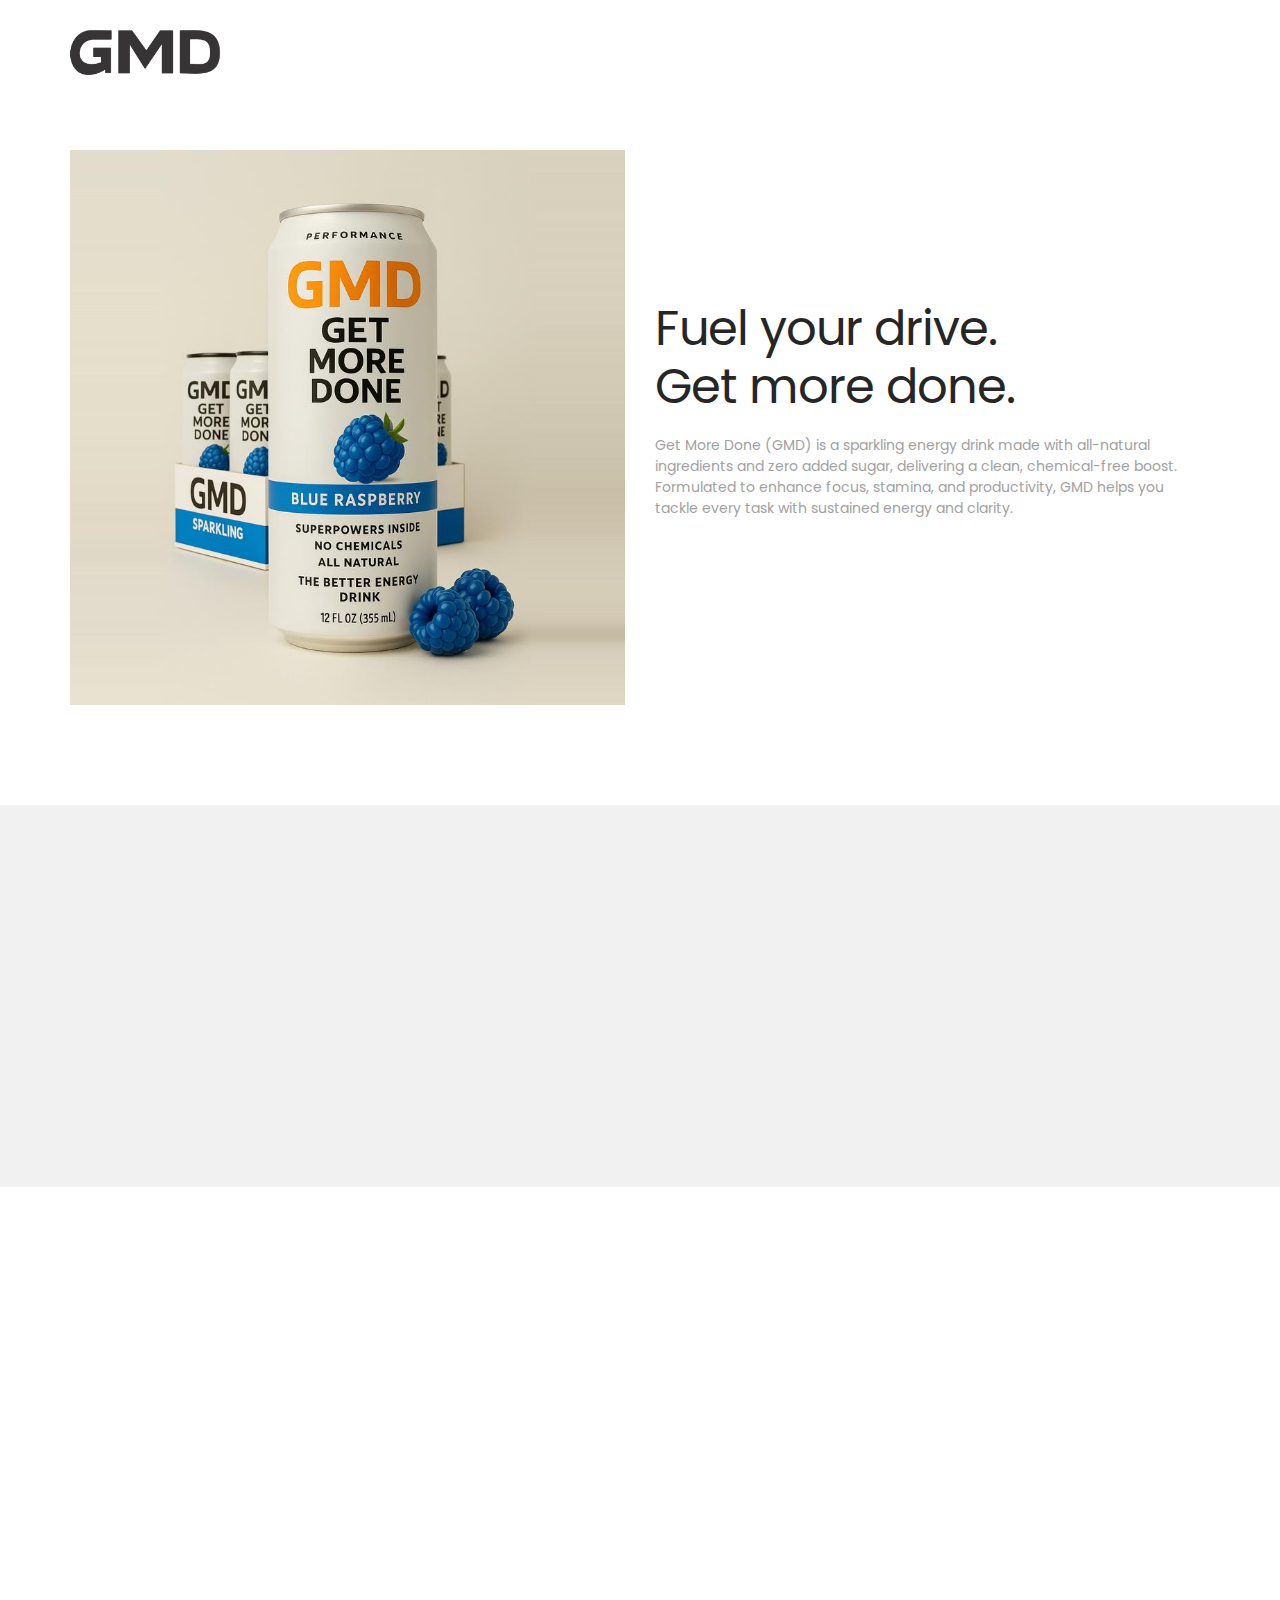
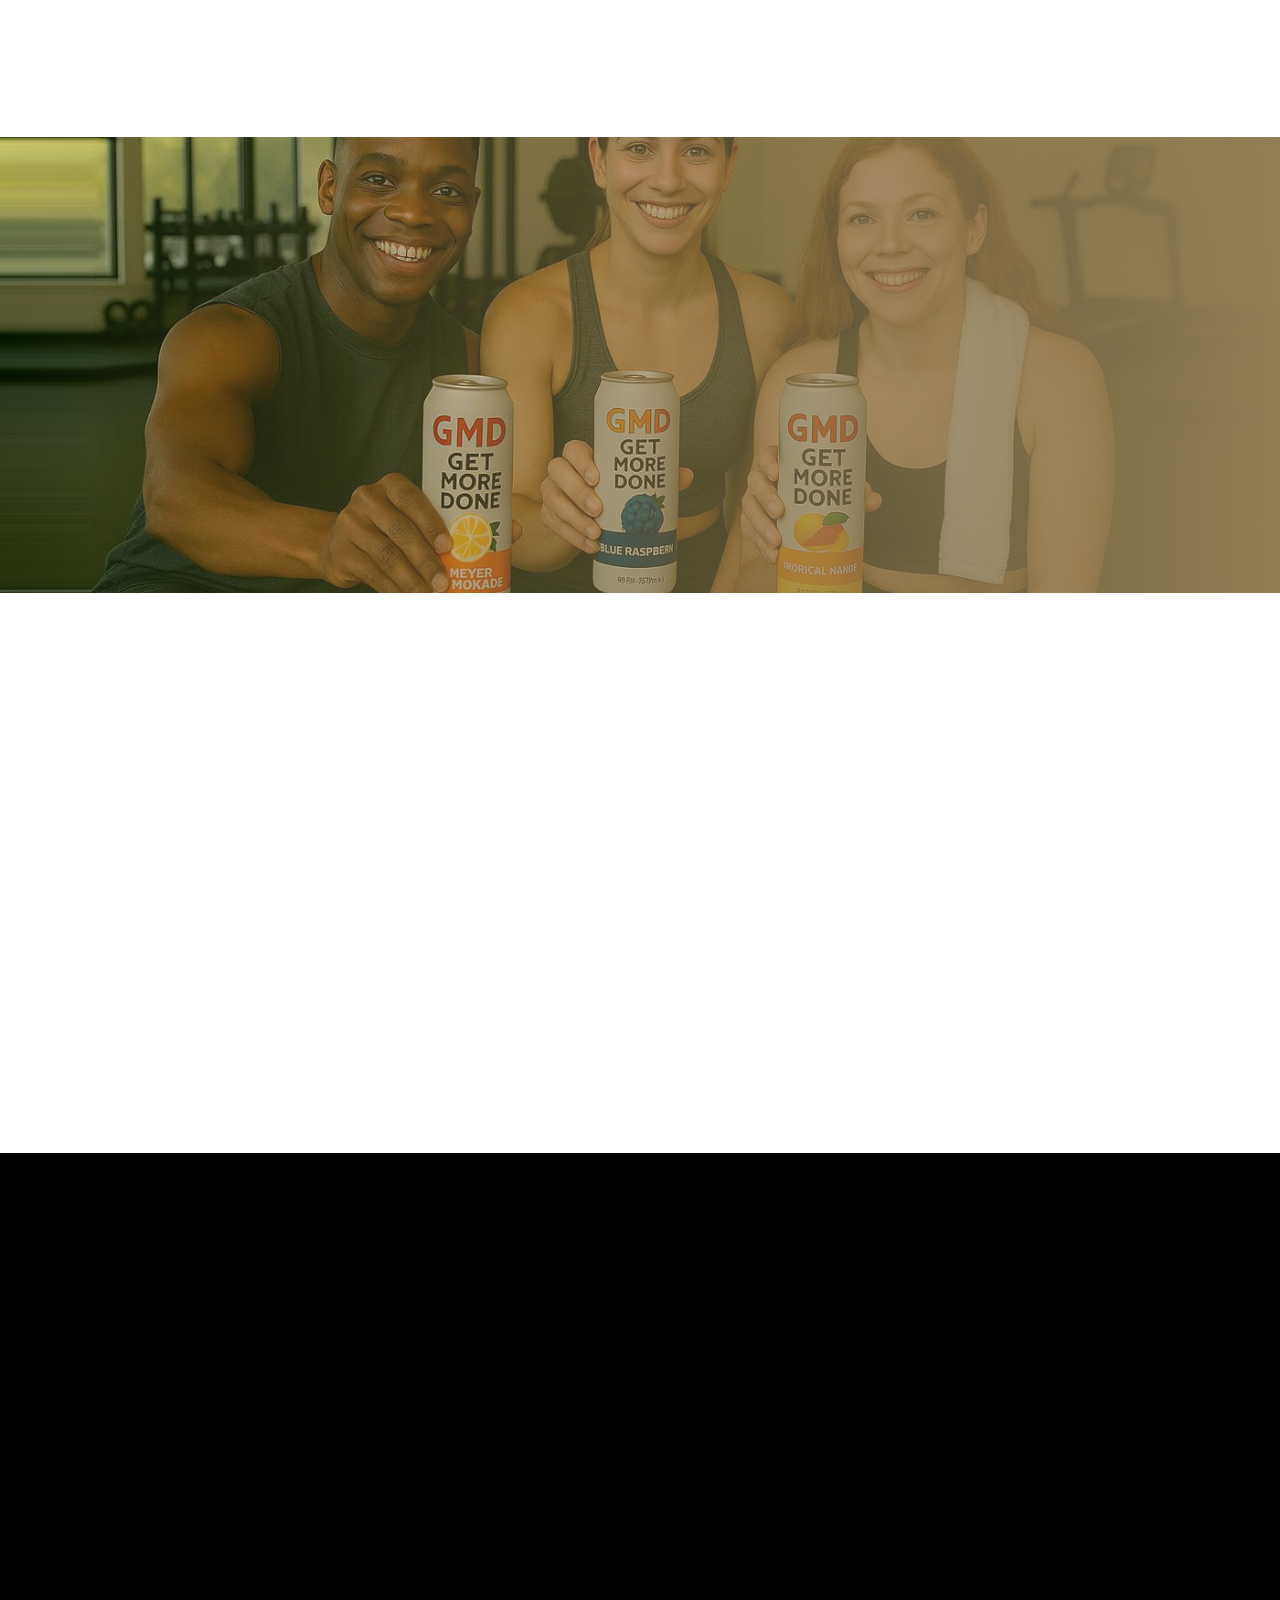
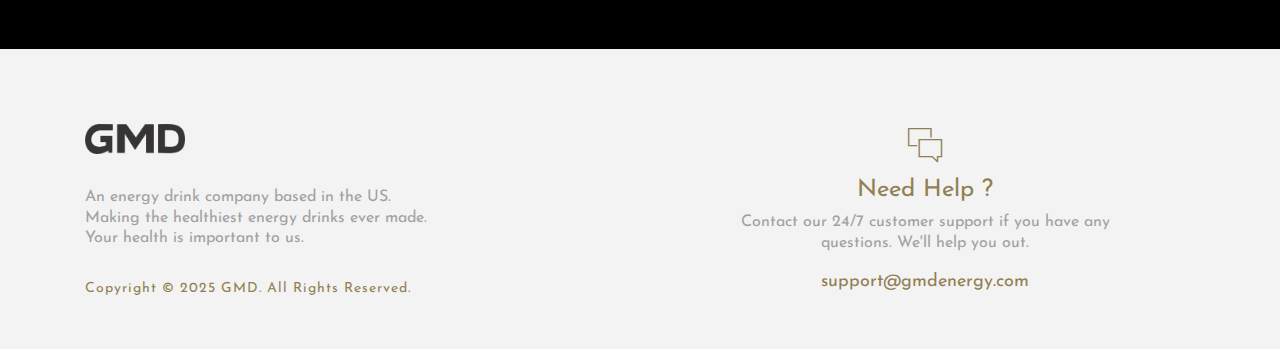
<file: index.html>
<!DOCTYPE html>
<html lang="en">
  <head>
    <meta charset="utf-8">
    <title>GMD Energy – Natural Energy Drinks for Focus, Performance & Productivity</title>
    <link rel="icon" href="assets/logos/favicon1.png" type="image/png" sizes="16x16">
    <meta name="viewport" content="width=device-width, initial-scale=1">
    <meta name="description" content="Discover GMD Energy: a clean, sugar-free energy drink crafted for high performers. All-natural ingredients, no crash – just pure focus and drive.">
    <meta name="keywords" content="natural energy drink, sugar-free energy drink, clean energy drink, focus energy drink, best energy drink for productivity, no crash energy drink, performance boosting beverage">
    <link href="assets/css/bootstrap.min.css" rel="stylesheet" type="text/css" media="all" />
    <link href="https://fonts.googleapis.com/css?family=Poppins:300,400,500,600,700%7CRoboto%7CJosefin+Sans:100,300,400,500" rel="stylesheet" type="text/css">
    <link rel="stylesheet" href="assets/css/animate.css"> <!-- Resource style -->
    <link rel="stylesheet" href="assets/css/owl.carousel.css">
    <link rel="stylesheet" href="assets/css/owl.theme.css">
    <link rel="stylesheet" href="assets/css/ionicons.min.css"> <!-- Resource style -->
    <link href="assets/css/style.css" rel="stylesheet" type="text/css" media="all" />
  </head>
  <body>
    <div class="wrapper">
        <div class="container">
          <nav class="navbar navbar-default navbar-fixed-top">
          <div class="container">
                <!-- Brand and toggle get grouped for better mobile display -->
          <div class="navbar-header page-scroll">
            <button type="button" class="navbar-toggle" data-toggle="collapse" data-target="#bs-example-navbar-collapse-1" aria-expanded="false">
              <span class="sr-only">Toggle navigation</span>
              <span class="icon-bar"></span>
              <span class="icon-bar"></span>
              <span class="icon-bar"></span>
            </button>
              <a class="navbar-brand page-scroll" href="#main""><img src="assets/logos/logo.png" width="150" height="45" alt="GMD" /></a>
              </div>
                <!-- Collect the nav links, forms, and other content for toggling -->
              <!--<div class="collapse navbar-collapse navbar-right" id="bs-example-navbar-collapse-1">
                <ul class="nav navbar-nav">
                    <li><a class="page-scroll" href="#main">Product</a></li>
                    <li><a class="page-scroll" href="#features">Features</a></li>
                    <li><a class="page-scroll" href="#review-section">Reviews</a></li>
                    <li><a class="page-scroll" href="#pricing">Pricing</a></li>
                    <li><a class="page-scroll" href="#contact">Contact</a></li>
                </ul>
            </div>-->
          </div>
        </nav><!-- /.navbar-collapse -->
      </div><!-- /.container-fluid -->

    <div class="main product" id="main"><!-- Main Section-->
      <div class="hero-section">
        <div class="container nopadding">
          <div class="col-md-6">
            <img class="img-responsive wow fadeIn" src="assets/images/hero.jpg" alt="energy drink without sugar or artificial ingredients" />
          </div>
          <div class="col-md-6">
            <div class="hero-content">
              <h1 class="wow fadeInUp" data-wow-delay="0s">Fuel your drive.<br>Get more done.</h1>
              <p class="wow fadeInUp" data-wow-delay="0.2s">
                Get More Done (GMD) is a sparkling energy drink made with all-natural ingredients and zero added sugar, delivering a clean, chemical-free boost. Formulated to enhance focus, stamina, and productivity, GMD helps you tackle every task with sustained energy and clarity.              </p>
              <!--<a class="btn btn-primary btn-action popup wow fadeInUp" data-wow-delay="0.2s" href="#">Know More</a>-->
            </div>
          </div>
        </div>
      </div>

      <div class="about text-center">
        <div class="container">
          <div class="about-content">
            <h2 class="wow fadeInUp" data-wow-delay="0.1s">GMD: a great-tasting, science-backed, all-natural energy source that powers long days while meeting the premium standards we all expect.
            </h2>
            <!--<h3 class="wow fadeInUp" data-wow-delay="0.2s">- The Verge</h3>-->
          </div>
        </div>
      </div>

      <div id="features" class="features">
        <div class="container">
          <div class="features-inner">
            <div class="col-md-6">
              <img class="img-responsive wow fadeIn" src="assets/images/details.jpg" alt="energy drink for work focus" />
            </div>
            <div class="col-md-6">
              <div class="features-list">
                <h1 class="wow fadeInUp" data-wow-delay="0.1s">Bad stuff gone for good.</h1>
                <ul class="wow fadeInUp" data-wow-delay="0.2s">
                  <li><a href="https://thehill.com/homenews/state-watch/5312763-taurine-linked-to-leukemia-study/
                  " target="_blank" rel="noreferrer" style="color: inherit; text-decoration: none;">No taurine, which is linked to leukemia growth.</a></li>
                  <li><a href="https://www.healthline.com/health-news/sucralose-a-common-artificial-sweetener-may-increase-cancer-risk" rel="noreferrer" target="_blank" style="color: inherit; text-decoration: none;">No sucralose, which can damage DNA and increase cancer risk.</a></li>
                  <li><a href="https://nypost.com/2025/05/22/health/popular-artificial-sweetener-may-sabotage-fertility-new-study/
                  " rel="noreferrer" target="_blank" style="color: inherit; text-decoration: none">No artificial sweeteners, which may sabotage fertility.</a></li>
                  <li><a href="https://nutritionsource.hsph.harvard.edu/processed-foods/" rel="noreferrer" target="_blank" style="color: inherit; text-decoration: none;">No preservatives, most commonly used in high-processed foods.</a></li>
                </ul>
              </div>
            </div>
          </div>
        </div>
      </div>

      <div class="feature-sub" style="margin-top: 30px;">
        <div class="container">
          <div class="sub-inner">
            <h1 class="wow fadeInUp" data-wow-delay="0.1s">With GMD you'll feel the energy flowing until you're really done with your day.</h1>
            <!--<a href="#" class="btn btn-action fadeIn">Buy now</a>-->
          </div>
        </div>
      </div>

      <!--<div id="review-section" class="review-section">
        <div class="container">
          <div class="col-md-10 col-md-offset-1">
            <div class="reviews owl-carousel owl-theme">
              <div class="review-single"><img class="img-circle" src="assets/images/icon.png" alt="Client Testimonoal" />
                <div class="review-text wow fadeInUp" data-wow-delay="0.2s">
                  <p>Lorem ipsum dolor sit amet, consectetur adipiscing elit. Integer iaculis quis tellus ac vestibulum.  Etiam fermentum nisl ac venenatis rhoncus.</p>
                  <h3>- Neil Young</h3>
                  <h3>Vice President Primal Inc</h3>
                  <i class="ion ion-star"></i>
                  <i class="ion ion-star"></i>
                  <i class="ion ion-star"></i>
                  <i class="ion ion-star"></i>
                  <i class="ion ion-star"></i>
                </div>
              </div>
              <div class="review-single"><img class="img-circle" src="assets/images/icon.png" alt="Client Testimonoal" />
                <div class="review-text">
                  <p>Lorem ipsum dolor sit amet, consectetur adipiscing elit. Integer iaculis quis tellus ac vestibulum.  Etiam fermentum nisl ac venenatis rhoncus.</p>
                  <h3>- Kate Abbot</h3>
                  <h3>President Proton LLC</h3>
                  <i class="ion ion-star"></i>
                  <i class="ion ion-star"></i>
                  <i class="ion ion-star"></i>
                  <i class="ion ion-star"></i>
                  <i class="ion ion-ios-star-half"></i>
                </div>
              </div>
              <div class="review-single"><img class="img-circle" src="assets/images/icon.png" alt="Client Testimonoal" />
                <div class="review-text">
                  <p>Lorem ipsum dolor sit amet, consectetur adipiscing elit. Integer iaculis quis tellus ac vestibulum.  Etiam fermentum nisl ac venenatis rhoncus.</p>
                  <h3>- Alice</h3>
                  <h3>CEO Marga Holdings</h3>
                  <i class="ion ion-star"></i>
                  <i class="ion ion-star"></i>
                  <i class="ion ion-star"></i>
                  <i class="ion ion-star"></i>
                  <i class="ion ion-ios-star-half"></i>
                </div>
              </div>
              <div class="review-single"><img class="img-circle" src="assets/images/icon.png" alt="Client Testimonoal" />
                <div class="review-text">
                  <p>Lorem ipsum dolor sit amet, consectetur adipiscing elit. Integer iaculis quis tellus ac vestibulum.  Etiam fermentum nisl ac venenatis rhoncus.</p>
                  <h3>- Robert Hammer</h3>
                  <h3>Chairman Hammer Corp</h3>
                  <i class="ion ion-star"></i>
                  <i class="ion ion-star"></i>
                  <i class="ion ion-star"></i>
                  <i class="ion ion-star"></i>
                  <i class="ion ion-star"></i>
                </div>
              </div>
              <div class="review-single"><img class="img-circle" src="assets/images/icon.png" alt="Client Testimonoal" />
                <div class="review-text">
                  <p>Lorem ipsum dolor sit amet, consectetur adipiscing elit. Integer iaculis quis tellus ac vestibulum.  Etiam fermentum nisl ac venenatis rhoncus.</p>
                  <h3>- Rita Valentine</h3>
                  <h3>Primal Inc</h3>
                  <i class="ion ion-star"></i>
                  <i class="ion ion-star"></i>
                  <i class="ion ion-star"></i>
                  <i class="ion ion-star"></i>
                  <i class="ion ion-ios-star-half"></i>
                </div>
              </div>
            </div>
          </div>
        </div>
      </div>-->

      <div id="pricing" class="pricing">
        <div class="container">
          <div class="col-md-6">
            <div class="pricing-content">
              <h1 class="wow fadeInUp" data-wow-delay="0.1s">Sugar-free Energy Drink</h1>
              <h4 class="wow fadeInUp" data-wow-delay="0.2s">Natural and reliable energy</h4>
              <p class="wow fadeInUp" data-wow-delay="0.3s">GMD is what’s next: a better-for-you, purpose-packed, all natural energy drink to compensate for all the high-processed rivals.</p>
              <!--<div class="btn-buy">
                <a href="#"><img class="img-responsive wow fadeIn" data-wow-delay="0.4s" src="assets/logos/amazon_logo.png" width="200" alt="Buy" /></a>
              </div>
              <div class="price-tag">
                <h2 class="wow fadeInUp" data-wow-delay="0.5s">at just $99.98</h2>
              </div>-->
            </div>
          </div>
          <div class="col-md-6">
            <img class="img-responsive wow fadeIn" src="assets/images/pricing_image.jpg" alt="energy drink for students and professionals" />
          </div>
        </div>
      </div>


      <!-- Subscribe Form -->
      <div class="cta-sub no-color">
        <div class="container">
          <div class="cta-inner">
          <h1 class="wow fadeInUp" data-wow-delay="0s">Love offers and discounts? Subscribe and save.</h1>
            <p class="wow fadeInUp" data-wow-delay="0.2s">
            Don't worry, we won't need your credit card details. Just enter your <br class="hidden-xs"> email address and we'll take care of the rest.
            </p>
          <!--<div class="form wow fadeInUp" data-wow-delay="0.3s">
            <form class="subscribe-form wow zoomIn" action="assets/php/subscribe.php" method="post" accept-charset="UTF-8" enctype="application/x-www-form-urlencoded" autocomplete="off" novalidate>
              <input class="mail" type="email" name="email" placeholder="Join the wait list" autocomplete="off"><input class="submit-button" type="submit" value="Subscribe">
            </form>
            <div class="success-message"></div>
    			  <div class="error-message"></div>
          </div>-->
        </div>
      </div>
      </div>

      <!-- Footer Section -->
        <div class="footer">
          <div class="container">
            <div class="col-md-6">
                <img src="assets/logos/logo.png" width="100" height="30" alt="what’s the best clean energy drink?" />
                <p>
                  An energy drink company based in the US. <br class="hidden-xs"> Making the healthiest energy drinks ever made. <br class="hidden-xs"> Your health is important to us.
                </p>

              <div class="footer-text">
                <p>
                  Copyright © 2025 GMD. All Rights Reserved.
                </p>
              </div>
            </div>

            <div class="col-md-6">
              <div id="contact" class="contact text-center">
                <i class="ion-ios-chatboxes-outline"></i>
                <h1>Need Help ?</h1>
                <p>
                  Contact our 24/7 customer support if you have any <br class="hidden-xs"> questions. We'll help you out.
                </p>
                <a href="mailto:support@gmail.com">support@gmdenergy.com</a>
              </div>
            </div>

          </div>
        </div>

        <!-- Scroll To Top -->

          <a id="back-top" class="back-to-top page-scroll" href="#main">
          <i class="ion-ios-arrow-thin-up"></i>
          </a>

        <!-- Scroll To Top Ends-->

    </div><!-- Main Section -->
  </div><!-- Wrapper-->

<!-- Jquery and Js Plugins -->
  <script type="text/javascript" src="assets/js/jquery-2.1.1.js"></script>
  <script type="text/javascript" src="assets/js/bootstrap.min.js"></script>
  <script type="text/javascript" src="assets/js/plugins.js"></script>
  <script type="text/javascript" src="assets/js/menu.js"></script>
  <script type="text/javascript" src="assets/js/custom.js"></script>
  </body>
</html>
</file>
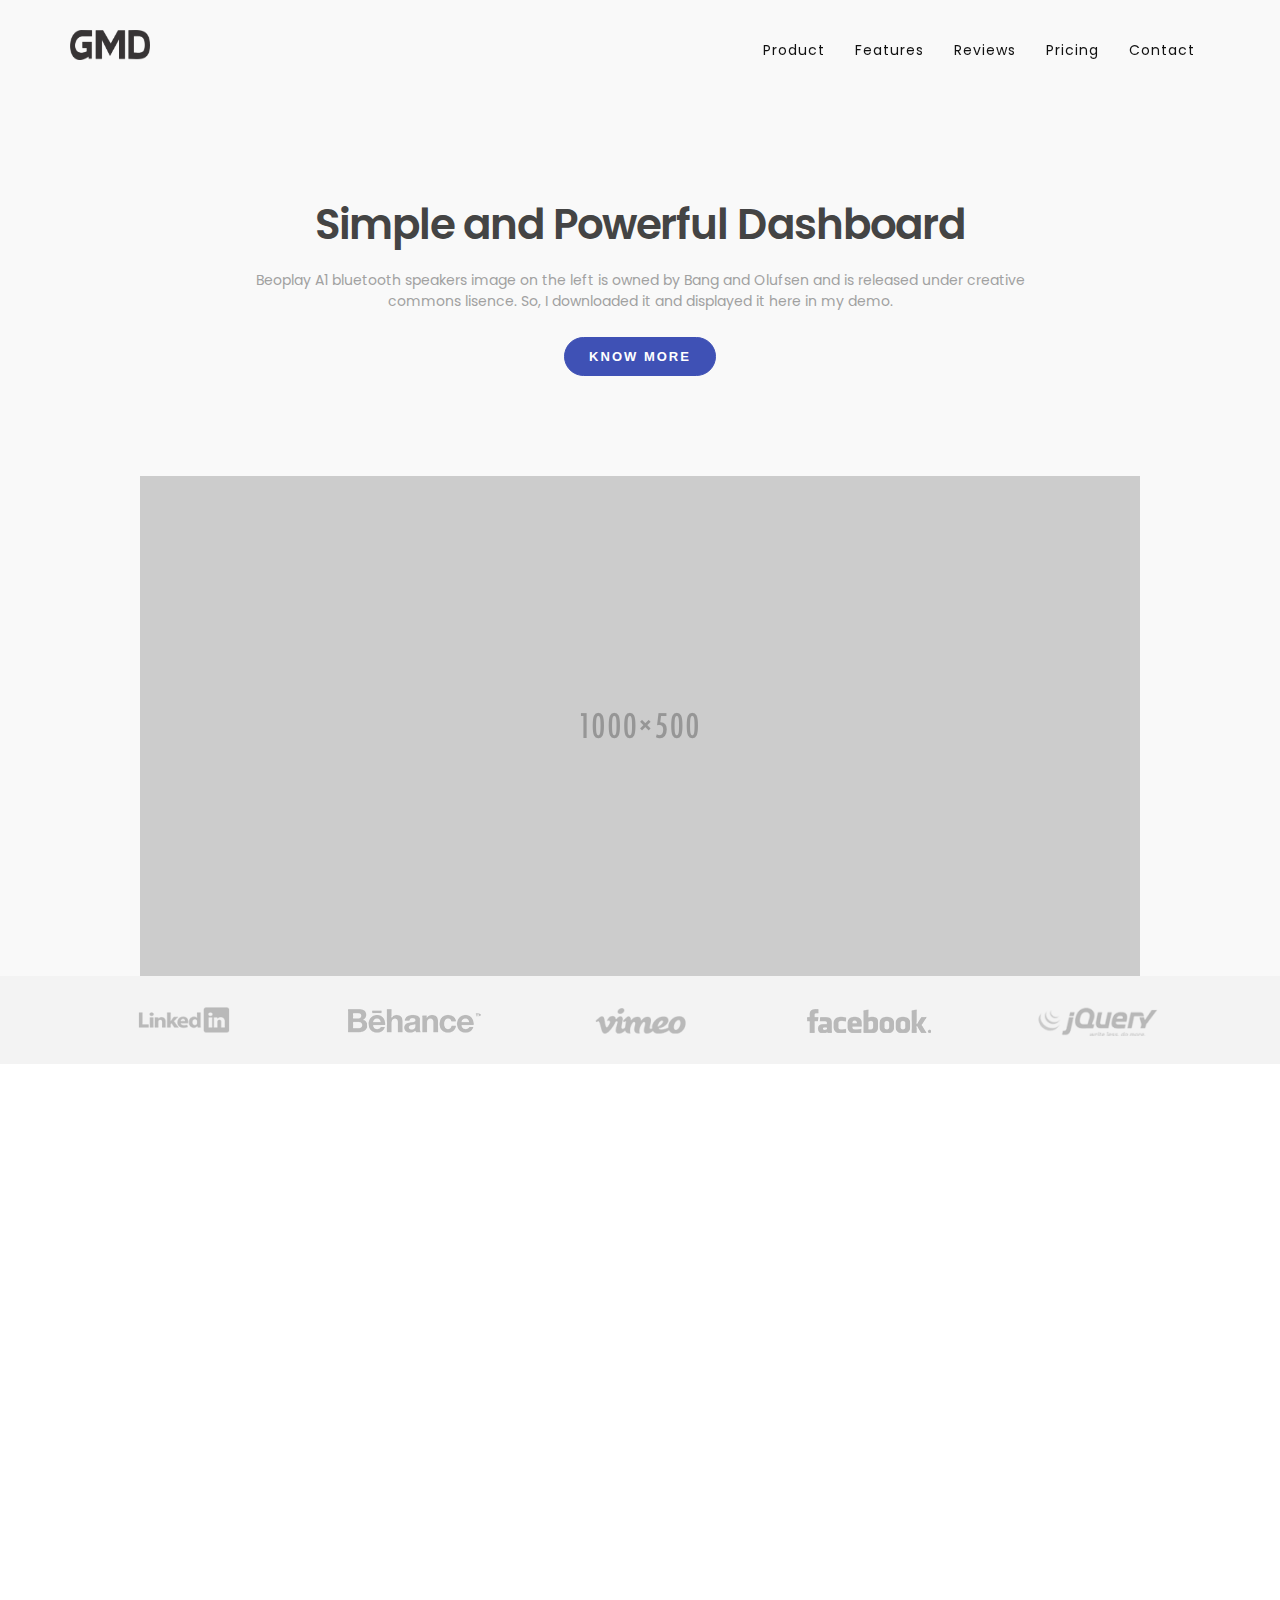
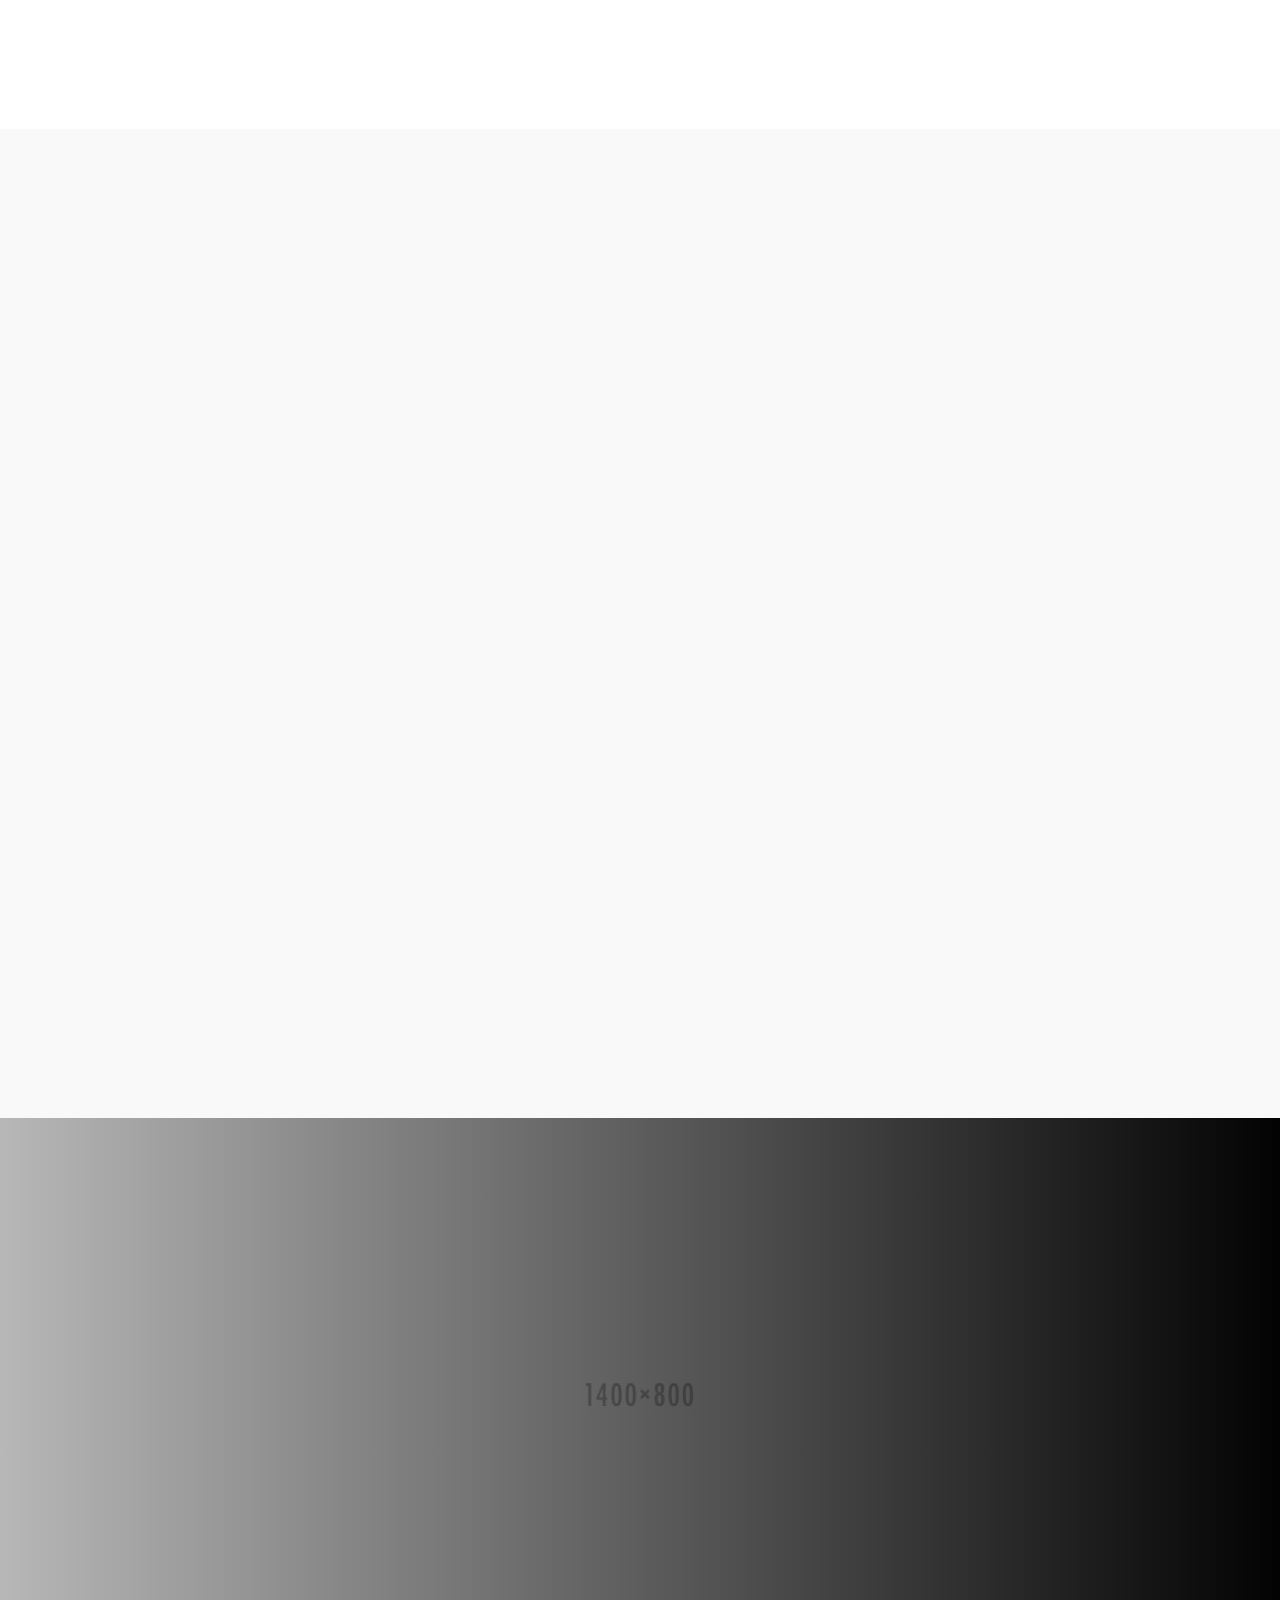
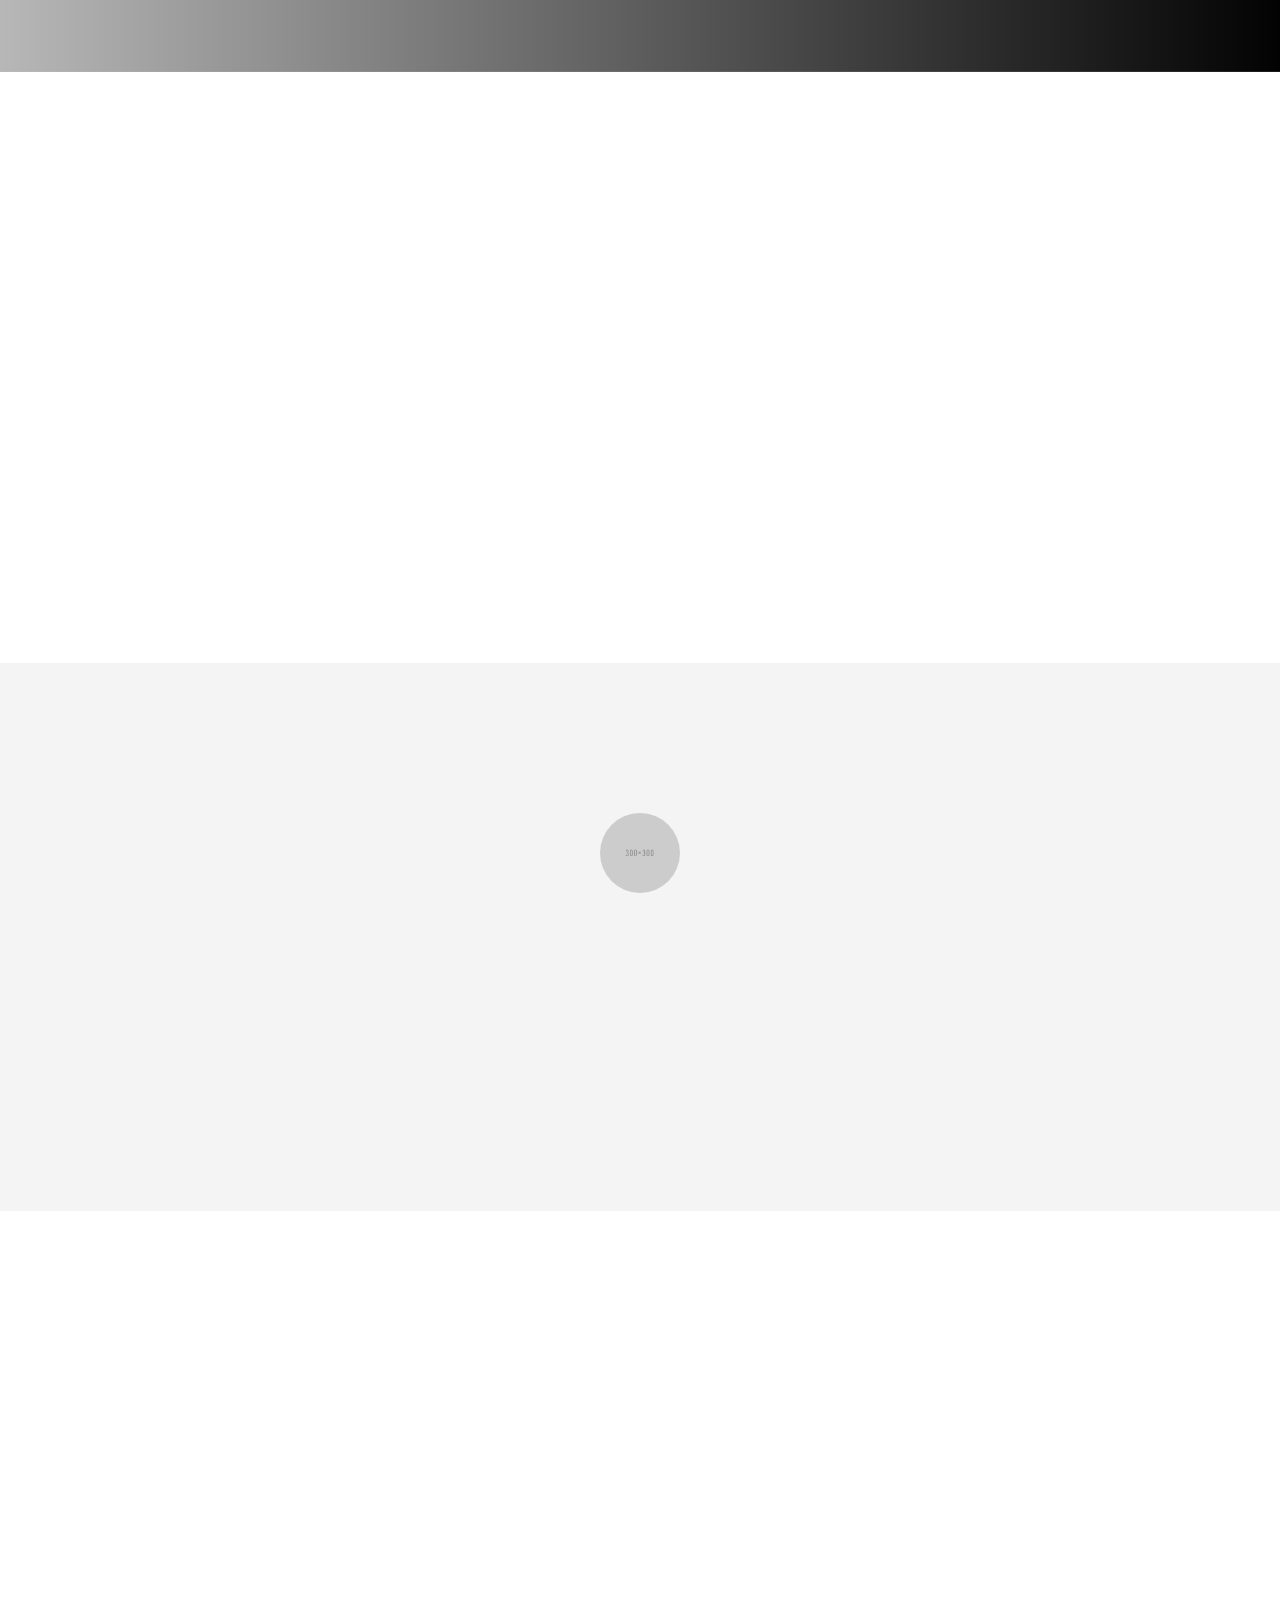
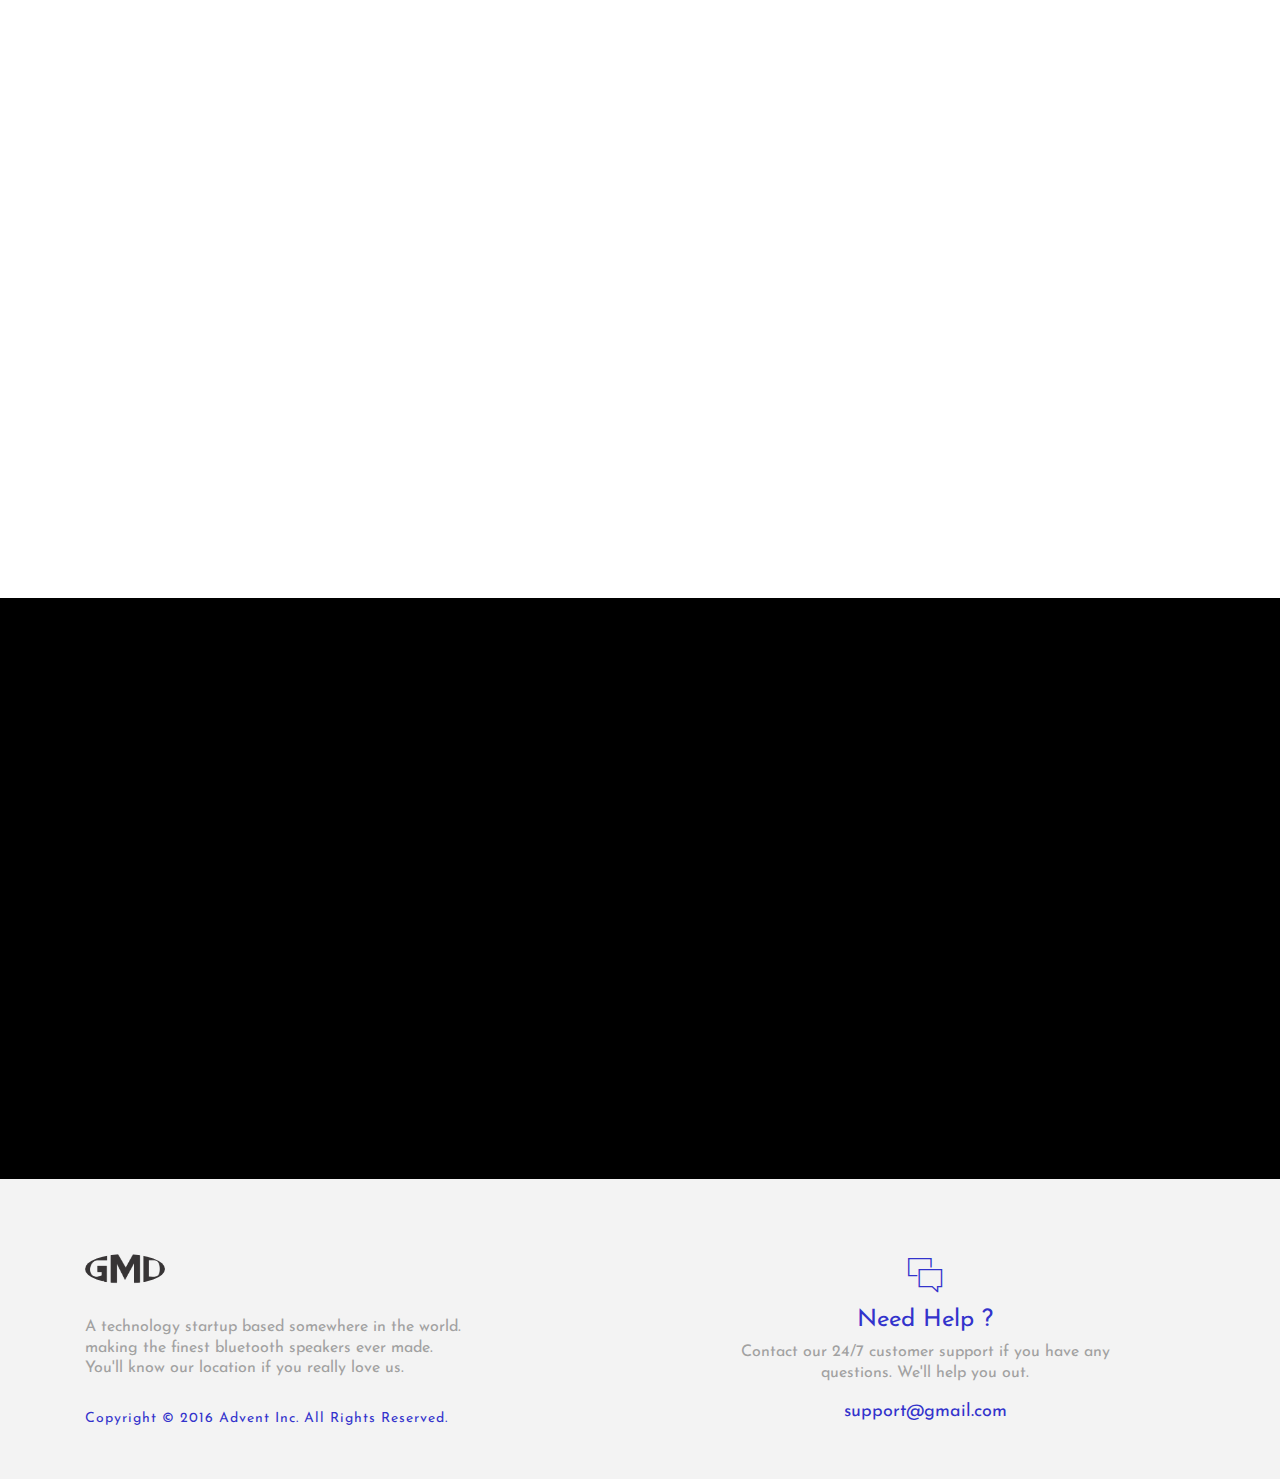
<file: index-2.html>
<!DOCTYPE html>
<html lang="en">
  <head>
    <meta charset="utf-8">
    <title>Advent Multipurpose Landing Page Template</title>
    <link rel="icon" href="assets/logos/favicon.png" type="image/png" sizes="16x16">
    <meta name="viewport" content="width=device-width, initial-scale=1">
    <meta name="description" content="Advent Multipurpose Landing Page Template">
    <meta name="keywords" content="Advent HTML Template, Advent Landing Page, Landing Page Template">
    <link href="assets/css/bootstrap.min.css" rel="stylesheet" type="text/css" media="all" />
    <link href="https://fonts.googleapis.com/css?family=Poppins:300,400,500,600,700%7CRoboto%7CJosefin+Sans:100,300,400,500" rel="stylesheet" type="text/css">
    <link rel="stylesheet" href="assets/css/animate.css"> <!-- Resource style -->
    <link rel="stylesheet" href="assets/css/owl.carousel.css">
    <link rel="stylesheet" href="assets/css/owl.theme.css">
    <link rel="stylesheet" href="assets/css/ionicons.min.css"> <!-- Resource style -->
    <link href="assets/css/style.css" rel="stylesheet" type="text/css" media="all" />
  </head>
  <body>
    <div class="wrapper">
        <div class="container">
          <nav class="navbar navbar-default navbar-fixed-top">
          <div class="container">
                <!-- Brand and toggle get grouped for better mobile display -->
          <div class="navbar-header page-scroll">
            <button type="button" class="navbar-toggle" data-toggle="collapse" data-target="#bs-example-navbar-collapse-1" aria-expanded="false">
              <span class="sr-only">Toggle navigation</span>
              <span class="icon-bar"></span>
              <span class="icon-bar"></span>
              <span class="icon-bar"></span>
            </button>
              <a class="navbar-brand page-scroll" href="#main"><img src="assets/logos/logo.png" width="80" height="30" alt="Advent" /></a>
              </div>
                <!-- Collect the nav links, forms, and other content for toggling -->
              <div class="collapse navbar-collapse navbar-right" id="bs-example-navbar-collapse-1">
                <ul class="nav navbar-nav">
                    <li><a class="page-scroll" href="#main">Product</a></li>
                    <li><a class="page-scroll" href="#features">Features</a></li>
                    <li><a class="page-scroll" href="#review-section">Reviews</a></li>
                    <li><a class="page-scroll" href="#pricing">Pricing</a></li>
                    <li><a class="page-scroll" href="#contact">Contact</a></li>
                </ul>
            </div>
          </div>
        </nav><!-- /.navbar-collapse -->
      </div><!-- /.container-fluid -->

    <div class="main software" id="main"><!-- Main Section-->
      <div class="hero-section">
        <div class="container nopadding">
          <div class="col-md-12">
            <div class="hero-content text-center">
              <h1 class="wow fadeInDown" data-wow-delay="0.1s">Simple and Powerful Dashboard</h1>
              <p class="wow fadeInDown" data-wow-delay="0.2s">
                Beoplay A1 bluetooth speakers image on the left is owned by Bang and Olufsen and is released under creative
                <br class="hidden-xs"> commons lisence. So, I downloaded it and displayed it here in my demo.
              </p>
              <a class="btn btn-primary btn-action popup wow fadeInDown" data-wow-delay="0.2s" href="#">Know more</a>
            </div>
          </div>
          <div class="col-md-12">
            <img class="img-responsive wow fadeInDown" data-wow-delay="0.2s" src="assets/images/dash.png" alt="Hero Image" />
          </div>
        </div>
      </div>

      <!-- Client Section -->
    <div class="client-section">
      <div class="container text-center">
        <div class="clients owl-carousel owl-theme">
          <div class="single">
            <img src="assets/logos/client1.png" alt="Image" />
          </div>
          <div class="single">
            <img src="assets/logos/client2.png" alt="Image" />
          </div>
          <div class="single">
            <img src="assets/logos/client3.png" alt="Image" />
          </div>
          <div class="single">
            <img src="assets/logos/client4.png" alt="Image" />
          </div>
          <div class="single">
            <img src="assets/logos/client5.png" alt="Image" />
          </div>
          <div class="single">
            <img src="assets/logos/client6.png" alt="Image" />
          </div>
        </div>
      </div>
    </div>


      <div class="pitch text-center">
        <div class="container">
          <div class="pitch-intro">
            <h1 class="wow fadeInDown" data-wow-delay="0.2s">Why Choose Advent ?</h1>
            <p class="wow fadeInDown" data-wow-delay="0.2s">
              Advent is and has been the best CRM and accounting platform for most of the fortune 500. Startups love us
              because we didn't make Advent for rich guys. Its yours and you pay just once.
            </p>
          </div>
          <div class="col-md-12">
            <div class="col-md-4 wow fadeInDown" data-wow-delay="0.2s">
              <div class="pitch-icon">
                <i class="ion-android-arrow-dropup-circle"></i>
              </div>
              <div class="pitch-content">
                <h1>Realtime Growth Stats</h1>
                <p>
                  No delay in the realtime statistics and demographics, what you see is what exactly happening. You will have to try to believe it.
                </p>
              </div>
            </div>
            <div class="col-md-4 wow fadeInDown" data-wow-delay="0.2s">
              <div class="pitch-icon">
                <i class="ion-cube"></i>
              </div>
              <div class="pitch-content">
                <h1>Responsive Design</h1>
                <p>
                  Access your dashboard on all devices and enjoy the responsiveness. Though you wouldn't risk using it on mobile, we gave it anyway.
                </p>
              </div>
            </div>
            <div class="col-md-4 wow fadeInDown" data-wow-delay="0.2s">
              <div class="pitch-icon">
                <i class="ion-android-notifications"></i>
              </div>
              <div class="pitch-content">
                <h1>Push Notifications</h1>
                <p>
                  Send instant push messages and notifications to your customers who are online in real time. This is one hell of a feature isn't it.
                </p>
              </div>
            </div>
          </div>
        </div>
      </div>

      <div class="app-features text-center">
        <div class="container">
          <h1 class="wow fadeInDown" data-wow-delay="0.1s">Features and Details</h1>
          <p class="wow fadeInDown" data-wow-delay="0.2s">
            Tell people some damn good features, specifications or interesting facts about your <br class="hidden-xs"> product or app
            here in this beautiful section.
          </p>
          <div class="col-md-4 features-left">
            <div class="col-md-12 wow fadeInDown" data-wow-delay="0.2s">
              <div class="icon">
                <i class="ion-xbox"></i>
              </div>
              <div class="feature-single">
                <h1>Lorem Ipsum</h1>
                <p>
                  Some lorem contetnt to fill the gap and make it look clean and organized.
                </p>
              </div>
            </div>
            <div class="col-md-12 wow fadeInDown" data-wow-delay="0.3s">
              <div class="icon">
                <i class="ion-steam"></i>
              </div>
              <div class="feature-single">
                <h1>Lorem Ipsum</h1>
                <p>
                  Some lorem contetnt to fill the gap and make it look clean and organized.
                </p>
              </div>
            </div>
            <div class="col-md-12 wow fadeInDown" data-wow-delay="0.4s">
              <div class="icon">
                <i class="ion-social-instagram-outline"></i>
              </div>
              <div class="feature-single">
                <h1>Lorem Ipsum</h1>
                <p>
                  Some lorem contetnt to fill the gap and make it look clean and organized.
                </p>
              </div>
            </div>
          </div>

          <div class="col-md-4 wow fadeInDown" data-wow-delay="0.5s">
            <img class="img-responsive" src="assets/images/iphone.png" alt="App" />
          </div>

          <div class="col-md-4 features-left">
            <div class="col-md-12 wow fadeInDown" data-wow-delay="0.6s">
              <div class="icon">
                <i class="ion-social-html5-outline"></i>
              </div>
              <div class="feature-single">
                <h1>Lorem Ipsum</h1>
                <p>
                  Some lorem contetnt to fill the gap and make it look clean and organized.
                </p>
              </div>
            </div>
            <div class="col-md-12 wow fadeInDown" data-wow-delay="0.7s">
              <div class="icon">
                <i class="ion-social-github"></i>
              </div>
              <div class="feature-single">
                <h1>Lorem Ipsum</h1>
                <p>
                  Some lorem contetnt to fill the gap and make it look clean and organized.
                </p>
              </div>
            </div>
            <div class="col-md-12 wow fadeInDown" data-wow-delay="0.8s">
              <div class="icon">
                <i class="ion-social-dropbox"></i>
              </div>
              <div class="feature-single">
                <h1>Lorem Ipsum</h1>
                <p>
                  Some lorem contetnt to fill the gap and make it look clean and organized.
                </p>
              </div>
            </div>
          </div>

        </div>
      </div>


      <div class="feature-sub">
        <div class="container">
          <div class="sub-inner">
            <h1 class="wow fadeInDown" data-wow-delay="0.1s">With A1 when you Play the music you'll feel the rhythm of heavens passing through chimes of your freedom.</h1>
            <a href="#" class="btn btn-action wow fadeInDown" data-wow-delay="0.2s">Buy now</a>
          </div>
        </div>
      </div>

      <div id="features" class="features">
        <div class="container">
          <div class="features-inner">
            <div class="col-md-6">
              <img class="img-responsive wow fadeInDown" data-wow-delay="0.2s" src="assets/images/dash_landscape.png" alt="Features" />
            </div>
            <div class="col-md-5 col-md-offset-1 nopadding">
              <div class="features-list">
                <h1 class="wow fadeInDown" data-wow-delay="0.1s">Cross device compatibility and ease of access</h1>
                <p class="wow fadeInDown" data-wow-delay="0.2s">
                  Private or corporate clients corder a
                  publication to be presented with the actual content still not being ready.
                </p>
                <ul class="wow fadeInDown" data-wow-delay="0.3s">
                <li>Real-time usage and visitor statistics</li>
                <li>Zero Delay push messages and notifications.</li>
                <li>Manage from mobile or desktop workstation hassle free.</li>
                <li>Android, Apple and Windows Compatible</li>
              </ul>
              </div>
            </div>
          </div>
        </div>
      </div>


      <div id="review-section" class="review-section">
        <div class="container">
          <div class="col-md-10 col-md-offset-1">
            <div class="reviews owl-carousel owl-theme">
              <div class="review-single"><img class="img-circle" src="assets/images/icon.png" alt="Client Testimonoal" />
                <div class="review-text wow fadeInDown" data-wow-delay="0.2s">
                  <p>Lorem ipsum dolor sit amet, consectetur adipiscing elit. Integer iaculis quis tellus ac vestibulum.  Etiam fermentum nisl ac venenatis rhoncus.</p>
                  <h3>- Neil Young</h3>
                  <h3>Vice President Primal Inc</h3>
                  <i class="ion ion-star"></i>
                  <i class="ion ion-star"></i>
                  <i class="ion ion-star"></i>
                  <i class="ion ion-star"></i>
                  <i class="ion ion-star"></i>
                </div>
              </div>
              <div class="review-single"><img class="img-circle" src="assets/images/icon.png" alt="Client Testimonoal" />
                <div class="review-text">
                  <p>Lorem ipsum dolor sit amet, consectetur adipiscing elit. Integer iaculis quis tellus ac vestibulum.  Etiam fermentum nisl ac venenatis rhoncus.</p>
                  <h3>- Kate Abbot</h3>
                  <h3>President Proton LLC</h3>
                  <i class="ion ion-star"></i>
                  <i class="ion ion-star"></i>
                  <i class="ion ion-star"></i>
                  <i class="ion ion-star"></i>
                  <i class="ion ion-ios-star-half"></i>
                </div>
              </div>
              <div class="review-single"><img class="img-circle" src="assets/images/icon.png" alt="Client Testimonoal" />
                <div class="review-text">
                  <p>Lorem ipsum dolor sit amet, consectetur adipiscing elit. Integer iaculis quis tellus ac vestibulum.  Etiam fermentum nisl ac venenatis rhoncus.</p>
                  <h3>- Alice</h3>
                  <h3>CEO Marga Holdings</h3>
                  <i class="ion ion-star"></i>
                  <i class="ion ion-star"></i>
                  <i class="ion ion-star"></i>
                  <i class="ion ion-star"></i>
                  <i class="ion ion-ios-star-half"></i>
                </div>
              </div>
              <div class="review-single"><img class="img-circle" src="assets/images/icon.png" alt="Client Testimonoal" />
                <div class="review-text">
                  <p>Lorem ipsum dolor sit amet, consectetur adipiscing elit. Integer iaculis quis tellus ac vestibulum.  Etiam fermentum nisl ac venenatis rhoncus.</p>
                  <h3>- Robert Hammer</h3>
                  <h3>Chairman Hammer Corp</h3>
                  <i class="ion ion-star"></i>
                  <i class="ion ion-star"></i>
                  <i class="ion ion-star"></i>
                  <i class="ion ion-star"></i>
                  <i class="ion ion-star"></i>
                </div>
              </div>
              <div class="review-single"><img class="img-circle" src="assets/images/icon.png" alt="Client Testimonoal" />
                <div class="review-text">
                  <p>Lorem ipsum dolor sit amet, consectetur adipiscing elit. Integer iaculis quis tellus ac vestibulum.  Etiam fermentum nisl ac venenatis rhoncus.</p>
                  <h3>- Rita Valentine</h3>
                  <h3>Primal Inc</h3>
                  <i class="ion ion-star"></i>
                  <i class="ion ion-star"></i>
                  <i class="ion ion-star"></i>
                  <i class="ion ion-star"></i>
                  <i class="ion ion-ios-star-half"></i>
                </div>
              </div>
            </div>
          </div>
        </div>
      </div>

      <div id="pricing" class="pricing-section text-center">
        <div class="container">
          <div class="col-md-12 col-sm-12 nopadding">
            <div class="pricing-intro">
              <h1 class="wow fadeInDown" data-wow-delay="0s">Our Pricing Plans.</h1>
              <p class="wow fadeInDown" data-wow-delay="0.2s">
                Our plans are designed to meet the requirements of both beginners <br class="hidden-xs"> and players.
                Get the right plan that suits you.
              </p>
            </div>
            <div class="col-sm-4">
              <div class="table-left wow fadeInDown" data-wow-delay="0.4s">
                <div class="icon">
                  <img src="assets/logos/pricing1.png" alt="Icon" />
                </div>
                <div class="pricing-details">
                  <h2>Freemium Plan</h2>
                  <span>Free</span>
                  <ul>
                    <li>First basic feature </li>
                    <li>Second feature goes here</li>
                    <li>Any other third feature</li>
                    <li>And the last one goes here</li>
                  </ul>
                  <button class="btn btn-primary btn-action btn-fill">Get Plan</button>
                </div>
              </div>
            </div>
            <div class="col-sm-4">
              <div class="table-right table-center wow fadeInDown" data-wow-delay="0.6s">
                <div class="icon">
                  <img src="assets/logos/pricing2.png" alt="Icon" />
                </div>
                <div class="pricing-details">
                  <h2>Beginner Plan</h2>
                  <span>$19.99</span>
                  <p>
                    Pay only for what you use. Flexible <br class="hidden-xs"> payment options.
                  </p>
                  <ul>
                    <li>First premium feature </li>
                    <li>Second premium one goes here</li>
                    <li>Third premium feature here</li>
                    <li>Final premium feature</li>
                  </ul>
                  <button class="btn btn-primary btn-action btn-fill">Buy Now</button>
                </div>
              </div>
            </div>

            <div class="col-sm-4">
              <div class="table-right wow fadeInDown" data-wow-delay="0.6s">
                <div class="icon">
                  <img src="assets/logos/pricing3.png" alt="Icon" />
                </div>
                <div class="pricing-details">
                  <h2>Premium Plan</h2>
                  <span>$19.99</span>
                  <ul>
                    <li>First premium feature </li>
                    <li>Second premium one goes here</li>
                    <li>Third premium feature here</li>
                    <li>Final premium feature</li>
                  </ul>
                  <button class="btn btn-primary btn-action btn-fill">Buy Now</button>
                </div>
              </div>
            </div>
          </div>
        </div>
      </div>



      <!-- Subscribe Form -->
      <div class="cta-sub no-color">
        <div class="container">
          <div class="cta-inner">
          <h1 class="wow fadeInDown" data-wow-delay="0s">Love offers and discounts? Subscribe and save.</h1>
            <p class="wow fadeInDown" data-wow-delay="0.2s">
            Don't worry, we won't need your credit card details. Just enter your <br class="hidden-xs"> email address and we'll take care of the rest.
            </p>
          <div class="form wow fadeInDown" data-wow-delay="0.3s">
            <form class="subscribe-form wow zoomIn" action="assets/php/subscribe.php" method="post" accept-charset="UTF-8" enctype="application/x-www-form-urlencoded" autocomplete="off" novalidate>
              <input class="mail" type="email" name="email" placeholder="Join the wait list" autocomplete="off"><input class="submit-button" type="submit" value="Subscribe">
            </form>
            <div class="success-message"></div>
    			  <div class="error-message"></div>
          </div>
        </div>
      </div>
      </div>

      <!-- Footer Section -->
        <div class="footer">
          <div class="container">
            <div class="col-md-6">
                <img class="img-circle" src="assets/logos/logo.png" width="80" height="30" alt="Image" />
                <p>
                  A technology startup based somewhere in the world. <br class="hidden-xs"> making the finest bluetooth
                  speakers ever made. <br class="hidden-xs"> You'll know our location if you really love us.
                </p>

              <div class="footer-text">
                <p>
                  Copyright © 2016 Advent Inc. All Rights Reserved.
                </p>
              </div>
            </div>

            <div class="col-md-6">
              <div id="contact" class="contact text-center">
                <i class="ion-ios-chatboxes-outline"></i>
                <h1>Need Help ?</h1>
                <p>
                  Contact our 24/7 customer support if you have any <br class="hidden-xs"> questions. We'll help you out.
                </p>
                <a href="mailto:support@gmail.com">support@gmail.com</a>
              </div>
            </div>

          </div>
        </div>

        <!-- Scroll To Top -->

          <a id="back-top" class="back-to-top page-scroll" href="#main">
          <i class="ion-ios-arrow-thin-up"></i>
          </a>

        <!-- Scroll To Top Ends-->

    </div><!-- Main Section -->
  </div><!-- Wrapper-->

<!-- Jquery and Js Plugins -->
  <script type="text/javascript" src="assets/js/jquery-2.1.1.js"></script>
  <script type="text/javascript" src="assets/js/bootstrap.min.js"></script>
  <script type="text/javascript" src="assets/js/plugins.js"></script>
  <script type="text/javascript" src="assets/js/menu.js"></script>
  <script type="text/javascript" src="assets/js/custom.js"></script>
  </body>
</html>
</file>
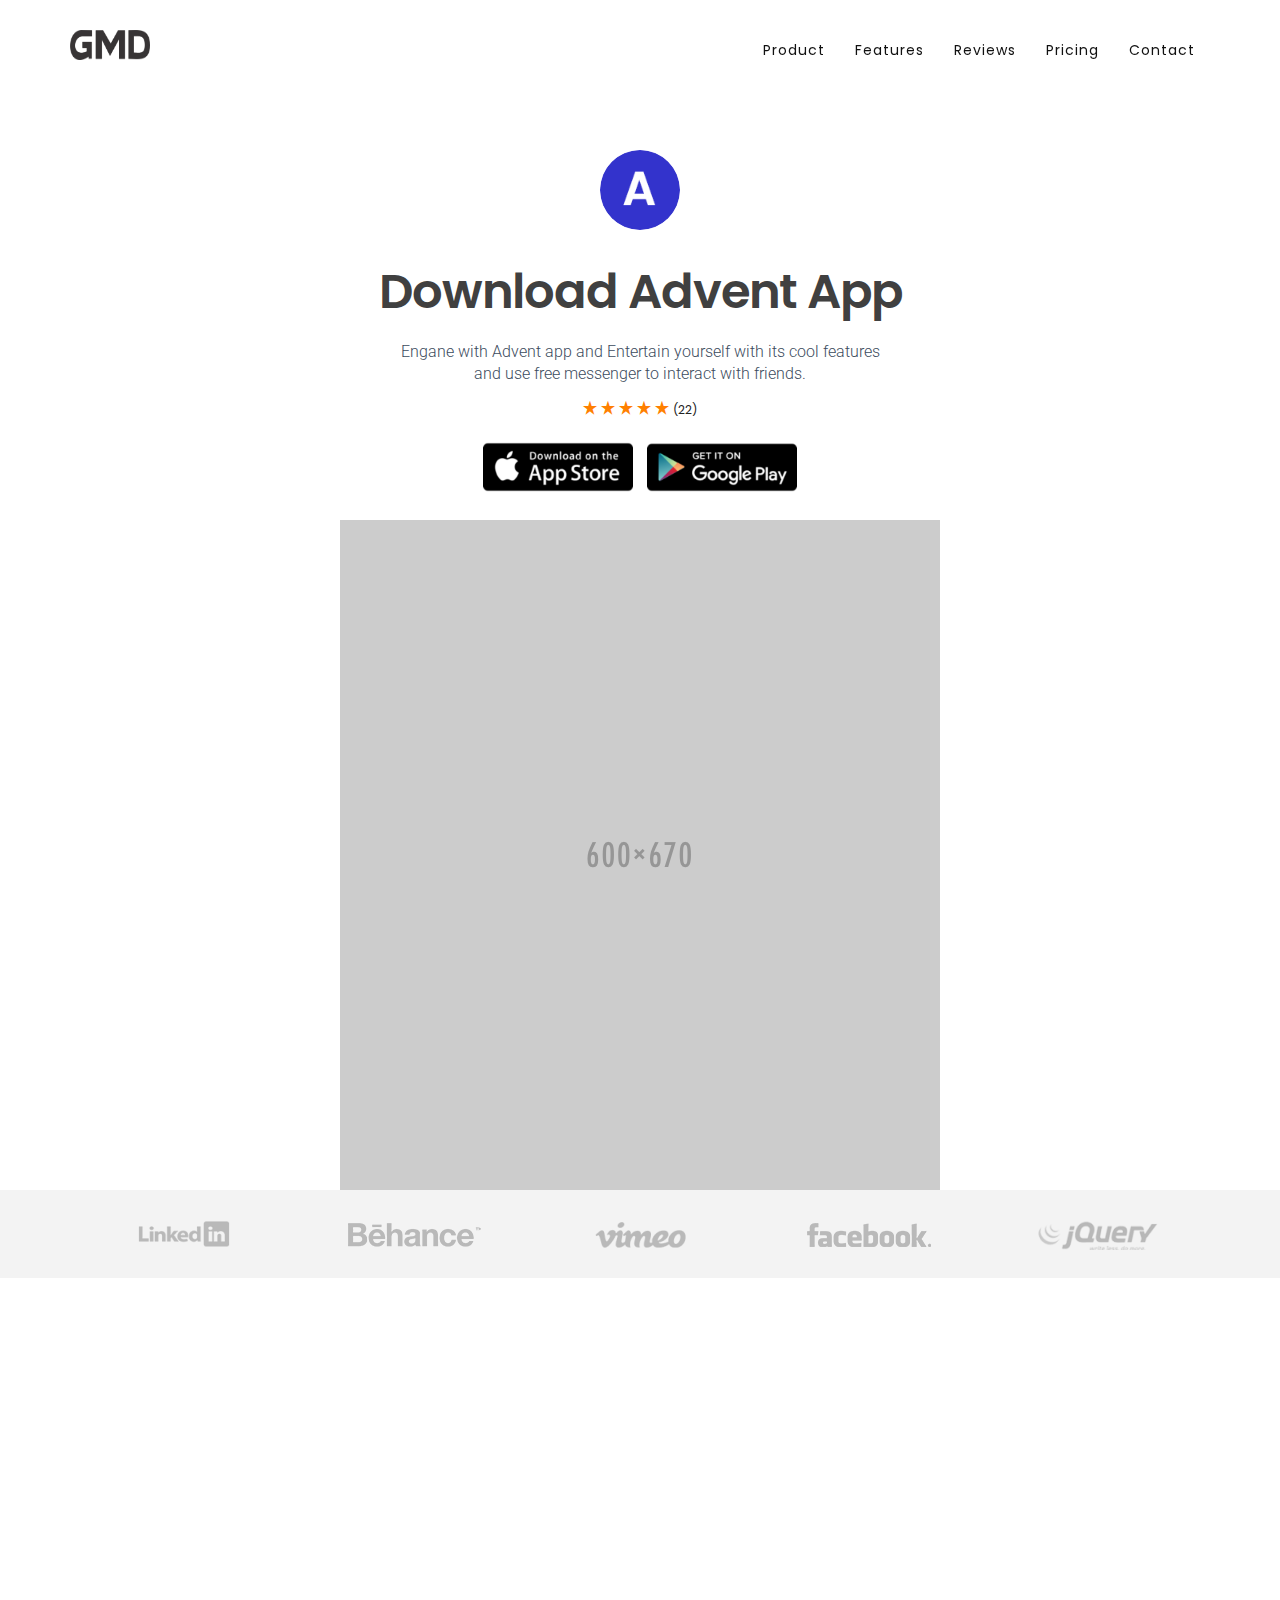
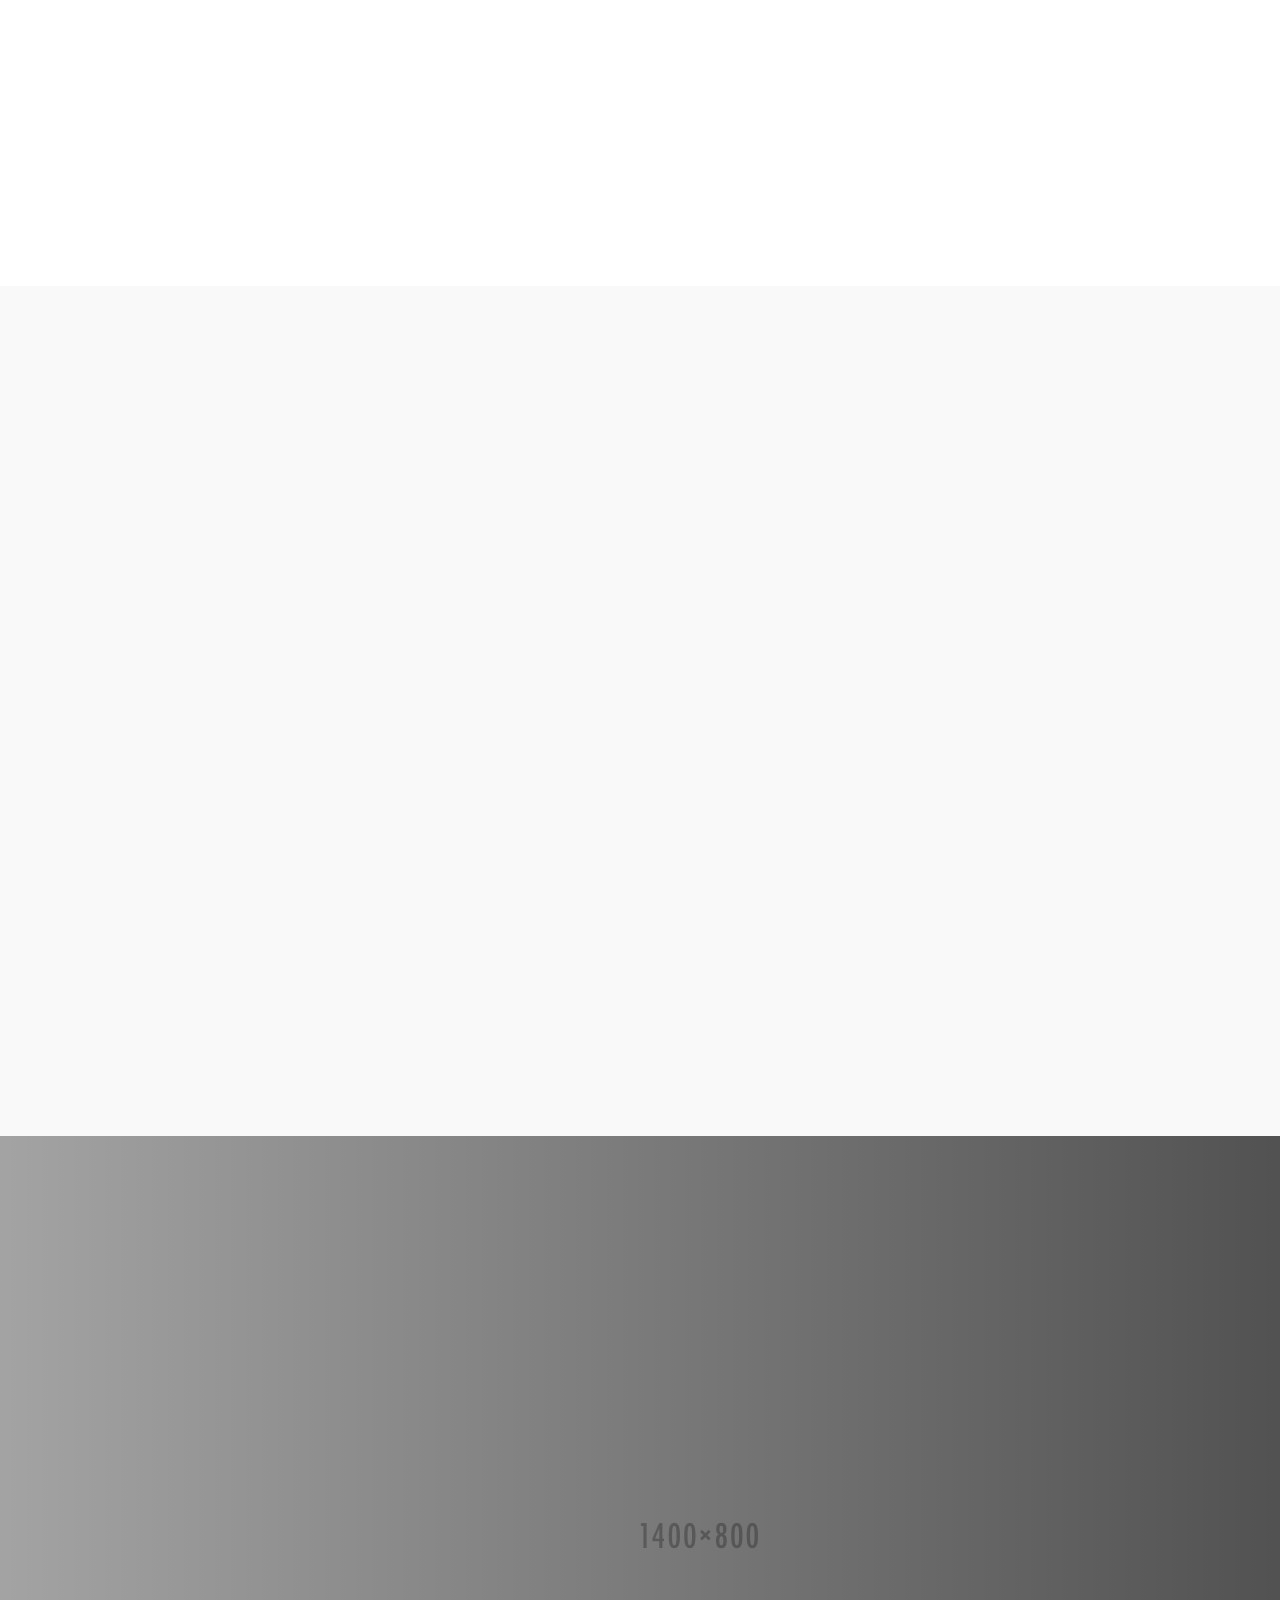
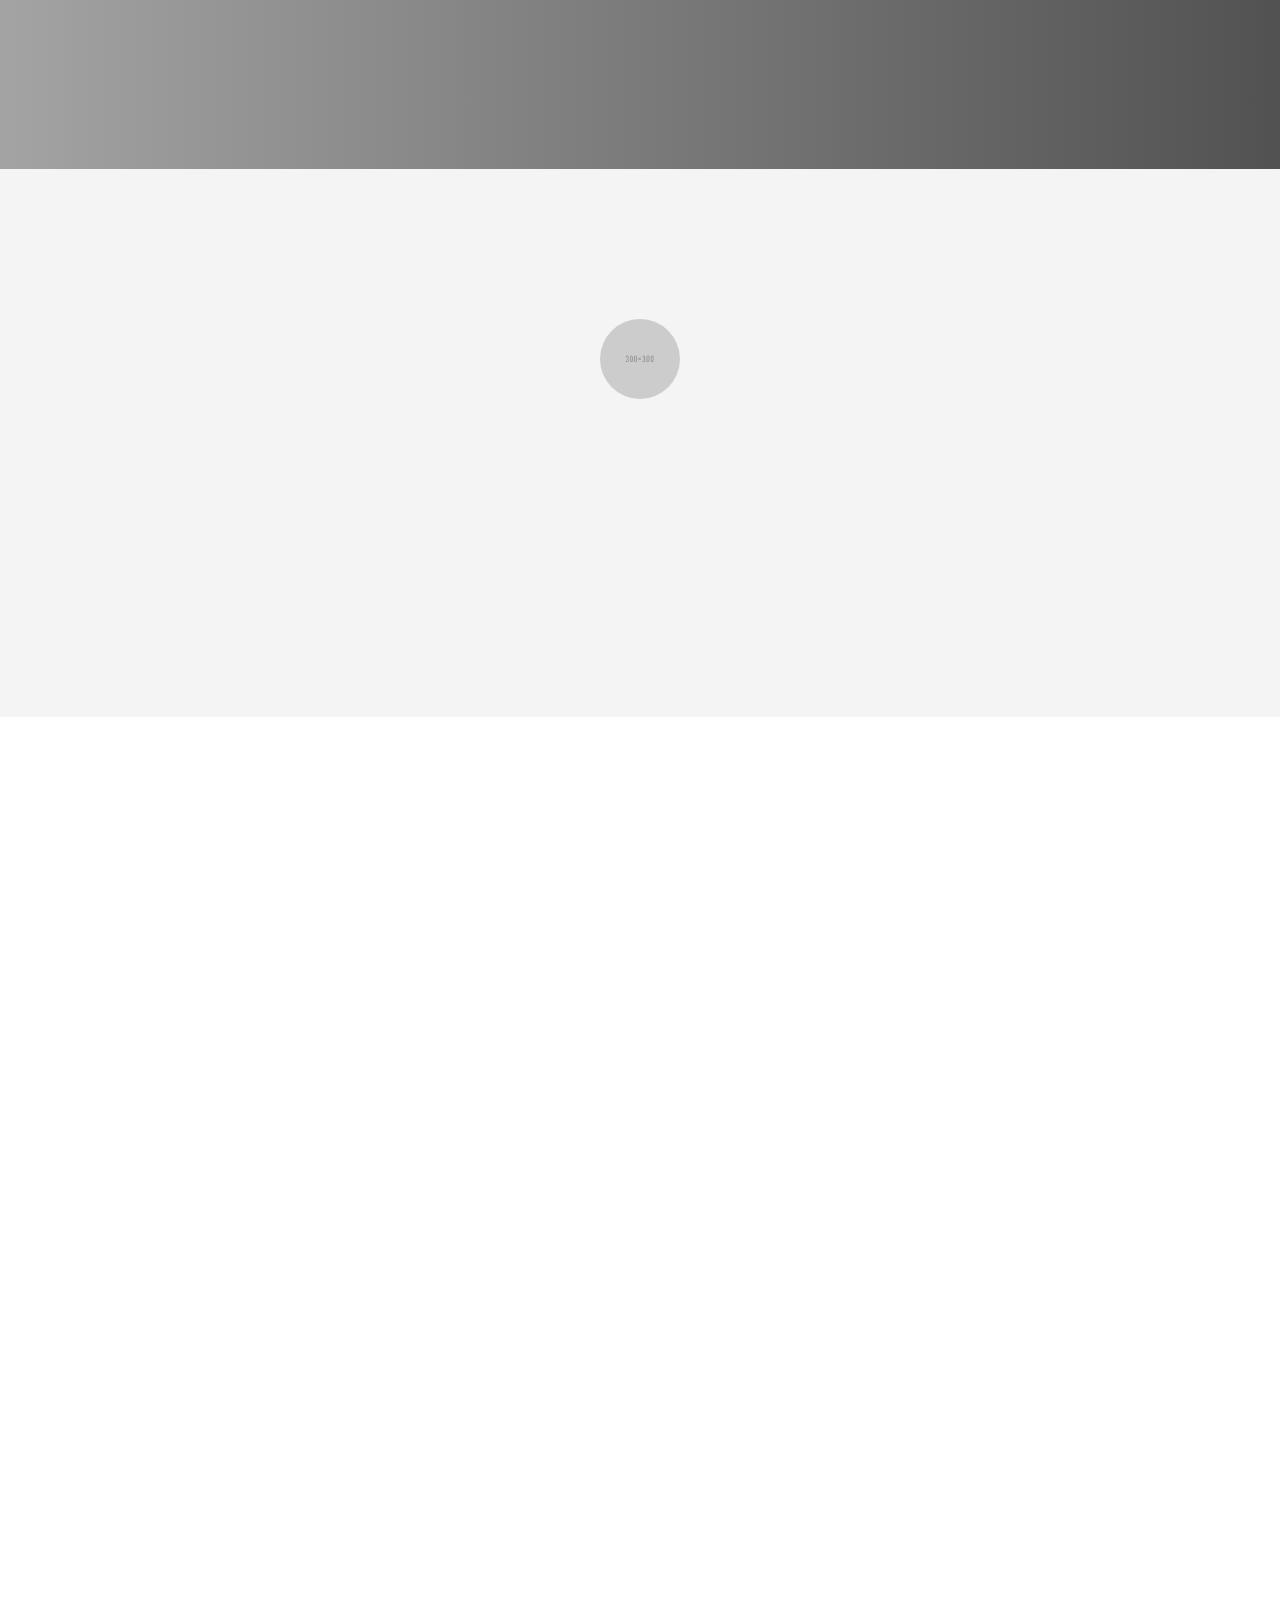
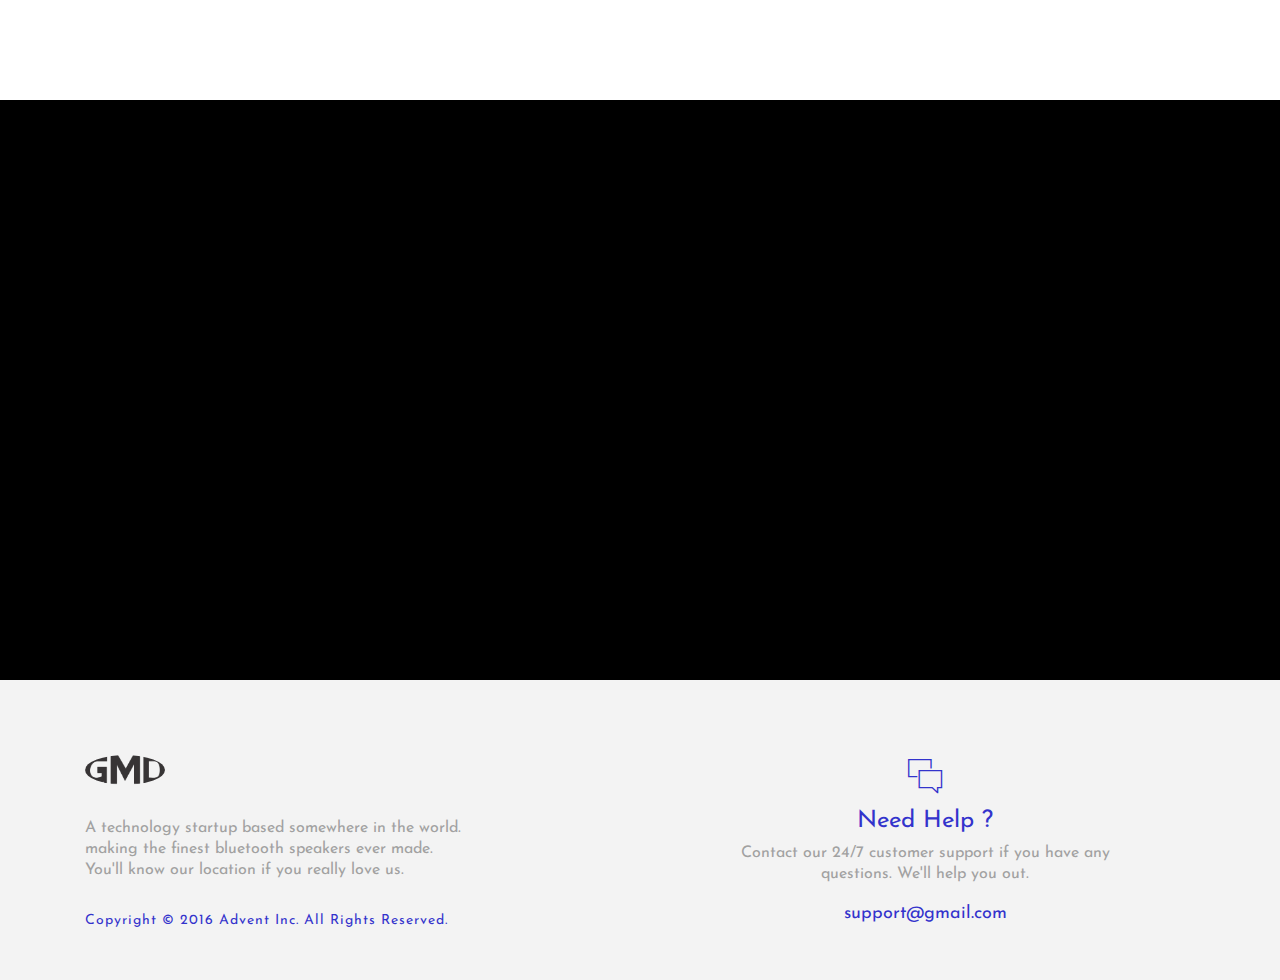
<file: index-app.html>
<!DOCTYPE html>
<html lang="en">
  <head>
    <meta charset="utf-8">
    <title>Advent Multipurpose Landing Page Template</title>
    <link rel="icon" href="assets/logos/favicon.png" type="image/png" sizes="16x16">
    <meta name="viewport" content="width=device-width, initial-scale=1">
    <meta name="description" content="Advent Multipurpose Landing Page Template">
    <meta name="keywords" content="Advent HTML Template, Advent Landing Page, Landing Page Template">
    <link href="assets/css/bootstrap.min.css" rel="stylesheet" type="text/css" media="all" />
    <link href="https://fonts.googleapis.com/css?family=Poppins:300,400,500,600,700%7CRoboto%7CJosefin+Sans:100,300,400,500" rel="stylesheet" type="text/css">
    <link rel="stylesheet" href="assets/css/animate.css"> <!-- Resource style -->
    <link rel="stylesheet" href="assets/css/owl.carousel.css">
    <link rel="stylesheet" href="assets/css/owl.theme.css">
    <link rel="stylesheet" href="assets/css/ionicons.min.css"> <!-- Resource style -->
    <link href="assets/css/style.css" rel="stylesheet" type="text/css" media="all" />
  </head>
  <body>
    <div class="wrapper">
      <div class="container">
        <nav class="navbar navbar-default navbar-fixed-top">
          <div class="container">
                <!-- Brand and toggle get grouped for better mobile display -->
            <div class="navbar-header page-scroll">
              <button type="button" class="navbar-toggle" data-toggle="collapse" data-target="#bs-example-navbar-collapse-1" aria-expanded="false">
                <span class="sr-only">Toggle navigation</span>
                <span class="icon-bar"></span>
                <span class="icon-bar"></span>
                <span class="icon-bar"></span>
              </button>
                <a class="navbar-brand page-scroll" href="#main"><img src="assets/logos/logo.png" width="80" height="30" alt="Advent" /></a>
            </div>
                <!-- Collect the nav links, forms, and other content for toggling -->
            <div class="collapse navbar-collapse navbar-right" id="bs-example-navbar-collapse-1">
              <ul class="nav navbar-nav">
                  <li><a class="page-scroll" href="#main">Product</a></li>
                  <li><a class="page-scroll" href="#features">Features</a></li>
                  <li><a class="page-scroll" href="#review-section">Reviews</a></li>
                  <li><a class="page-scroll" href="#pricing">Pricing</a></li>
                  <li><a class="page-scroll" href="#contact">Contact</a></li>
              </ul>
            </div>
        </div>
      </nav><!-- /.navbar-collapse -->
    </div><!-- /.container-fluid -->

    <div class="main app" id="main"><!-- Main Section-->
      <div class="hero-section">
        <div class="container nopadding">
          <div class="col-md-12">
            <div class="hero-content text-center">
              <div class="app-img">
               <img class="img-circle wow fadeInUp" src="assets/logos/app-logo.png"  width="80" alt="App Logo" />
              </div>
              <div class="app-info wow fadeInUp">
                <h1 class="wow fadeInUp">Download Advent App</h1>
                <h4 class="wow fadeInUp">Engane with Advent app and Entertain yourself with its cool features <br class="hidden-xs"> and use free messenger
                to interact with friends.</h4>
                   <i class="ion ion-star"></i>
                   <i class="ion ion-star"></i>
                   <i class="ion ion-star"></i>
                   <i class="ion ion-star"></i>
                   <i class="ion ion-star"></i>
                   <span>(22)</span>
               </div>
               <div class="download-buttons wow fadeInUp">
                 <a href="#"><img src="assets/logos/appstore.png" width="150" alt="Download from App Store" /></a>
                 <a href="#"><img src="assets/logos/playstore.png" width="150" alt="Download from Play Store" /></a>
               </div>

            </div>
          </div>
          <div class="col-md-12 wow fadeIn">
            <img class="img-responsive" src="assets/images/app-hero.png" alt="Hero Image" />
          </div>
        </div>
      </div>

      <!-- Client Section -->
      <div class="client-section">
        <div class="container text-center">
          <div class="clients owl-carousel owl-theme">
            <div class="single">
              <img src="assets/logos/client1.png" alt="Image" />
            </div>
            <div class="single">
              <img src="assets/logos/client2.png" alt="Image" />
            </div>
            <div class="single">
              <img src="assets/logos/client3.png" alt="Image" />
            </div>
            <div class="single">
              <img src="assets/logos/client4.png" alt="Image" />
            </div>
            <div class="single">
              <img src="assets/logos/client5.png" alt="Image" />
            </div>
            <div class="single">
              <img src="assets/logos/client6.png" alt="Image" />
            </div>
          </div>
        </div>
      </div>



      <div class="icon-features">
        <div class="container nopadding">
          <div class="icon-features-intro">
            <h1 class="wow fadeInUp">Imortant Features</h1>
            <p class="wow fadeInUp">
              Some important and worthy features of you app can be displayed here.
            </p>
          </div>
          <div class="col-md-4 wow fadeInUp">
            <div class="f-single">
              <div class="f-icon">
                <i class="ion-ios-settings"></i>
              </div>
              <div class="f-content">
                <h2>Responsive Design</h2>
                <p>
                  dvent is and has been the best CRM and accounting platform for most of the fortune 500.
                  Startups love us.
                </p>
              </div>
            </div>
          </div>
          <div class="col-md-4 wow fadeInUp">
            <div class="f-single">
              <div class="f-icon">
                <i class="ion-ios-bell-outline"></i>
              </div>
              <div class="f-content">
                <h2>Instant Notifications</h2>
                <p>
                  dvent is and has been the best CRM and accounting platform for most of the fortune 500.
                  Startups love us.
                </p>
              </div>
            </div>
          </div>
          <div class="col-md-4 wow fadeInUp">
            <div class="f-single">
              <div class="f-icon">
                <i class="ion-ios-chatboxes-outline"></i>
              </div>
              <div class="f-content">
                <h2>Messenger Chat</h2>
                <p>
                  dvent is and has been the best CRM and accounting platform for most of the fortune 500.
                  Startups love us.
                </p>
              </div>
            </div>
          </div>
          <div class="col-md-4 wow fadeInUp">
            <div class="f-single">
              <div class="f-icon">
                <i class="ion-ios-bookmarks-outline"></i>
              </div>
              <div class="f-content">
                <h2>Interactive Bookmarks</h2>
                <p>
                  dvent is and has been the best CRM and accounting platform for most of the fortune 500.
                  Startups love us.
                </p>
              </div>
            </div>
          </div>
          <div class="col-md-4 wow fadeInUp">
            <div class="f-single">
              <div class="f-icon">
                <i class="ion-ios-heart-outline"></i>
              </div>
              <div class="f-content">
                <h2>Made with Love</h2>
                <p>
                  dvent is and has been the best CRM and accounting platform for most of the fortune 500.
                  Startups love us.
                </p>
              </div>
            </div>
          </div>
          <div class="col-md-4 wow fadeInUp">
            <div class="f-single">
              <div class="f-icon">
                <i class="ion-ios-briefcase-outline"></i>
              </div>
              <div class="f-content">
                <h2>Custom Portfolio</h2>
                <p>
                  dvent is and has been the best CRM and accounting platform for most of the fortune 500.
                  Startups love us.
                </p>
              </div>
            </div>
          </div>
        </div>
      </div>


      <div class="app-features text-center">
        <div class="container">
          <div class="col-md-4 features-left">
            <div class="col-md-12 wow fadeInUp">
              <div class="icon">
                <i class="ion-xbox"></i>
              </div>
              <div class="feature-single">
                <h1>Lorem Ipsum</h1>
                <p>
                  Some lorem contetnt to fill the gap and make it look clean and organized.
                </p>
              </div>
            </div>
            <div class="col-md-12 wow fadeInUp">
              <div class="icon">
                <i class="ion-steam"></i>
              </div>
              <div class="feature-single">
                <h1>Lorem Ipsum</h1>
                <p>
                  Some lorem contetnt to fill the gap and make it look clean and organized.
                </p>
              </div>
            </div>
            <div class="col-md-12 wow fadeInUp">
              <div class="icon">
                <i class="ion-social-instagram-outline"></i>
              </div>
              <div class="feature-single">
                <h1>Lorem Ipsum</h1>
                <p>
                  Some lorem contetnt to fill the gap and make it look clean and organized.
                </p>
              </div>
            </div>
          </div>

          <div class="col-md-4 wow fadeInUp">
            <img class="img-responsive" src="assets/images/iphone.png" alt="App" />
          </div>

          <div class="col-md-4 features-left">
            <div class="col-md-12 wow fadeInUp">
              <div class="icon">
                <i class="ion-social-html5-outline"></i>
              </div>
              <div class="feature-single">
                <h1>Lorem Ipsum</h1>
                <p>
                  Some lorem contetnt to fill the gap and make it look clean and organized.
                </p>
              </div>
            </div>
            <div class="col-md-12 wow fadeInUp">
              <div class="icon">
                <i class="ion-social-github"></i>
              </div>
              <div class="feature-single">
                <h1>Lorem Ipsum</h1>
                <p>
                  Some lorem contetnt to fill the gap and make it look clean and organized.
                </p>
              </div>
            </div>
            <div class="col-md-12 wow fadeInUp">
              <div class="icon">
                <i class="ion-social-dropbox"></i>
              </div>
              <div class="feature-single">
                <h1>Lorem Ipsum</h1>
                <p>
                  Some lorem contetnt to fill the gap and make it look clean and organized.
                </p>
              </div>
            </div>
          </div>
        </div>
      </div>


      <div class="feature-sub">
        <div class="container">
          <div class="sub-inner">
            <h1 class="wow fadeInUp">With A1 when you Play the music you'll feel the rhythm of heavens passing through chimes of your freedom.</h1>
            <a href="#" class="btn btn-action wow fadeInUp">Buy now</a>
          </div>
        </div>
      </div>



      <div id="review-section" class="review-section">
        <div class="container">
          <div class="col-md-10 col-md-offset-1">
            <div class="reviews owl-carousel owl-theme">
              <div class="review-single"><img class="img-circle" src="assets/images/icon.png" alt="Client Testimonoal" />
                <div class="review-text wow fadeInUp" data-wow-delay="0.2s">
                  <p>Lorem ipsum dolor sit amet, consectetur adipiscing elit. Integer iaculis quis tellus ac vestibulum.  Etiam fermentum nisl ac venenatis rhoncus.</p>
                  <h3>- Neil Young</h3>
                  <h3>Vice President Primal Inc</h3>
                  <i class="ion ion-star"></i>
                  <i class="ion ion-star"></i>
                  <i class="ion ion-star"></i>
                  <i class="ion ion-star"></i>
                  <i class="ion ion-star"></i>
                </div>
              </div>
              <div class="review-single"><img class="img-circle" src="assets/images/icon.png" alt="Client Testimonoal" />
                <div class="review-text">
                  <p>Lorem ipsum dolor sit amet, consectetur adipiscing elit. Integer iaculis quis tellus ac vestibulum.  Etiam fermentum nisl ac venenatis rhoncus.</p>
                  <h3>- Kate Abbot</h3>
                  <h3>President Proton LLC</h3>
                  <i class="ion ion-star"></i>
                  <i class="ion ion-star"></i>
                  <i class="ion ion-star"></i>
                  <i class="ion ion-star"></i>
                  <i class="ion ion-ios-star-half"></i>
                </div>
              </div>
              <div class="review-single"><img class="img-circle" src="assets/images/icon.png" alt="Client Testimonoal" />
                <div class="review-text">
                  <p>Lorem ipsum dolor sit amet, consectetur adipiscing elit. Integer iaculis quis tellus ac vestibulum.  Etiam fermentum nisl ac venenatis rhoncus.</p>
                  <h3>- Alice</h3>
                  <h3>CEO Marga Holdings</h3>
                  <i class="ion ion-star"></i>
                  <i class="ion ion-star"></i>
                  <i class="ion ion-star"></i>
                  <i class="ion ion-star"></i>
                  <i class="ion ion-ios-star-half"></i>
                </div>
              </div>
              <div class="review-single"><img class="img-circle" src="assets/images/icon.png" alt="Client Testimonoal" />
                <div class="review-text">
                  <p>Lorem ipsum dolor sit amet, consectetur adipiscing elit. Integer iaculis quis tellus ac vestibulum.  Etiam fermentum nisl ac venenatis rhoncus.</p>
                  <h3>- Robert Hammer</h3>
                  <h3>Chairman Hammer Corp</h3>
                  <i class="ion ion-star"></i>
                  <i class="ion ion-star"></i>
                  <i class="ion ion-star"></i>
                  <i class="ion ion-star"></i>
                  <i class="ion ion-star"></i>
                </div>
              </div>
              <div class="review-single"><img class="img-circle" src="assets/images/icon.png" alt="Client Testimonoal" />
                <div class="review-text">
                  <p>Lorem ipsum dolor sit amet, consectetur adipiscing elit. Integer iaculis quis tellus ac vestibulum.  Etiam fermentum nisl ac venenatis rhoncus.</p>
                  <h3>- Rita Valentine</h3>
                  <h3>Primal Inc</h3>
                  <i class="ion ion-star"></i>
                  <i class="ion ion-star"></i>
                  <i class="ion ion-star"></i>
                  <i class="ion ion-star"></i>
                  <i class="ion ion-ios-star-half"></i>
                </div>
              </div>
            </div>
          </div>
        </div>
      </div>

      <div id="pricing" class="pricing-section text-center">
        <div class="container">
          <div class="col-md-12 col-sm-12 nopadding">
            <div class="pricing-intro">
              <h1 class="wow fadeInUp" data-wow-delay="0s">Our Pricing Plans.</h1>
              <p class="wow fadeInUp" data-wow-delay="0.2s">
                Our plans are designed to meet the requirements of both beginners <br class="hidden-xs"> and players.
                Get the right plan that suits you.
              </p>
            </div>
            <div class="col-sm-4">
              <div class="table-left wow fadeInUp" data-wow-delay="0.4s">
                <div class="icon">
                  <img src="assets/logos/pricing1.png" alt="Icon" />
                </div>
                <div class="pricing-details">
                  <h2>Freemium Plan</h2>
                  <span>Free</span>
                  <ul>
                    <li>First basic feature </li>
                    <li>Second feature goes here</li>
                    <li>Any other third feature</li>
                    <li>And the last one goes here</li>
                  </ul>
                  <button class="btn btn-primary btn-action btn-fill">Get Plan</button>
                </div>
              </div>
            </div>
            <div class="col-sm-4">
              <div class="table-right table-center wow fadeInUp" data-wow-delay="0.6s">
                <div class="icon">
                  <img src="assets/logos/pricing2.png" alt="Icon" />
                </div>
                <div class="pricing-details">
                  <h2>Beginner Plan</h2>
                  <span>$19.99</span>
                  <p>
                    Pay only for what you use. Flexible <br class="hidden-xs"> payment options.
                  </p>
                  <ul>
                    <li>First premium feature </li>
                    <li>Second premium one goes here</li>
                    <li>Third premium feature here</li>
                    <li>Final premium feature</li>
                  </ul>
                  <button class="btn btn-primary btn-action btn-fill">Buy Now</button>
                </div>
              </div>
            </div>

            <div class="col-sm-4">
              <div class="table-right wow fadeInUp" data-wow-delay="0.6s">
                <div class="icon">
                  <img src="assets/logos/pricing3.png" alt="Icon" />
                </div>
                <div class="pricing-details">
                  <h2>Premium Plan</h2>
                  <span>$19.99</span>
                  <ul>
                    <li>First premium feature </li>
                    <li>Second premium one goes here</li>
                    <li>Third premium feature here</li>
                    <li>Final premium feature</li>
                  </ul>
                  <button class="btn btn-primary btn-action btn-fill">Buy Now</button>
                </div>
              </div>
            </div>
          </div>
        </div>
      </div>



      <!-- Subscribe Form -->
      <div class="cta-sub no-color">
        <div class="container">
          <div class="cta-inner">
          <h1 class="wow fadeInUp" data-wow-delay="0s">Love offers and discounts? Subscribe and save.</h1>
            <p class="wow fadeInUp" data-wow-delay="0.2s">
            Don't worry, we won't need your credit card details. Just enter your <br class="hidden-xs"> email address and we'll take care of the rest.
            </p>
          <div class="form wow fadeInUp" data-wow-delay="0.3s">
            <form class="subscribe-form wow zoomIn" action="assets/php/subscribe.php" method="post" accept-charset="UTF-8" enctype="application/x-www-form-urlencoded" autocomplete="off" novalidate>
              <input class="mail" type="email" name="email" placeholder="Join the wait list" autocomplete="off"><input class="submit-button" type="submit" value="Subscribe">
            </form>
            <div class="success-message"></div>
    			  <div class="error-message"></div>
          </div>
        </div>
      </div>
      </div>

      <!-- Footer Section -->
        <div class="footer">
          <div class="container">
            <div class="col-md-6">
                <img class="img-circle" src="assets/logos/logo.png" width="80" height="30" alt="Image" />
                <p>
                  A technology startup based somewhere in the world. <br class="hidden-xs"> making the finest bluetooth
                  speakers ever made. <br class="hidden-xs"> You'll know our location if you really love us.
                </p>

              <div class="footer-text">
                <p>
                  Copyright © 2016 Advent Inc. All Rights Reserved.
                </p>
              </div>
            </div>

            <div class="col-md-6">
              <div id="contact" class="contact text-center">
                <i class="ion-ios-chatboxes-outline"></i>
                <h1>Need Help ?</h1>
                <p>
                  Contact our 24/7 customer support if you have any <br class="hidden-xs"> questions. We'll help you out.
                </p>
                <a href="mailto:support@gmail.com">support@gmail.com</a>
              </div>
            </div>

          </div>
        </div>

        <!-- Scroll To Top -->

          <a id="back-top" class="back-to-top page-scroll" href="#main">
          <i class="ion-ios-arrow-thin-up"></i>
          </a>

        <!-- Scroll To Top Ends-->

    </div><!-- Main Section -->
  </div><!-- Wrapper-->

<!-- Jquery and Js Plugins -->
  <script type="text/javascript" src="assets/js/jquery-2.1.1.js"></script>
  <script type="text/javascript" src="assets/js/bootstrap.min.js"></script>
  <script type="text/javascript" src="assets/js/plugins.js"></script>
  <script type="text/javascript" src="assets/js/menu.js"></script>
  <script type="text/javascript" src="assets/js/custom.js"></script>
  </body>
</html>
</file>
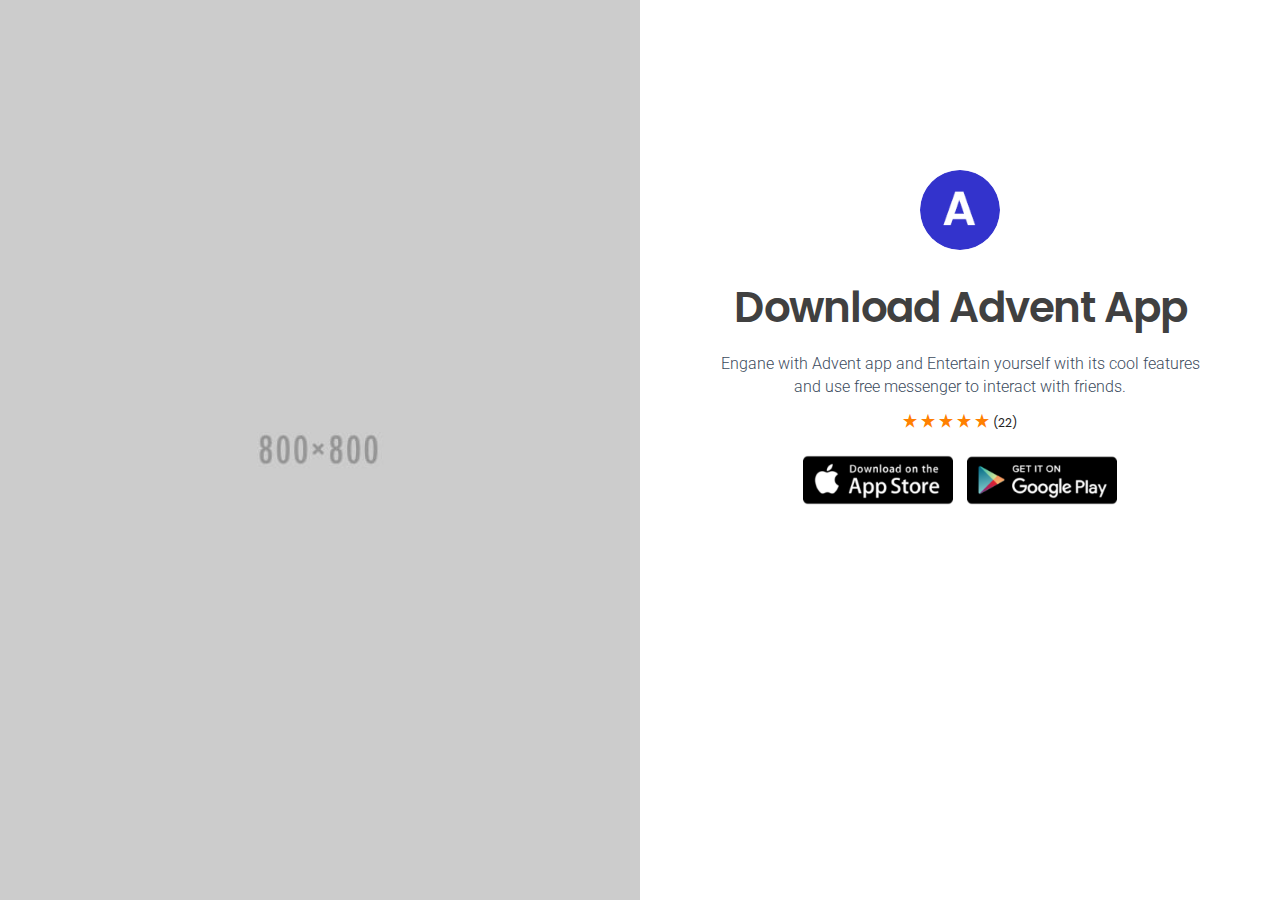
<file: index-coming-soon.html>
<!DOCTYPE html>
<html lang="en">
  <head>
    <meta charset="utf-8">
    <title>Advent Multipurpose Landing Page Template</title>
    <link rel="icon" href="assets/logos/favicon.png" type="image/png" sizes="16x16">
    <meta name="viewport" content="width=device-width, initial-scale=1">
    <meta name="description" content="Advent Multipurpose Landing Page Template">
    <meta name="keywords" content="Advent HTML Template, Advent Landing Page, Landing Page Template">
    <link href="assets/css/bootstrap.min.css" rel="stylesheet" type="text/css" media="all" />
    <link href="https://fonts.googleapis.com/css?family=Poppins:300,400,500,600,700%7CRoboto" rel="stylesheet" type="text/css">
    <link rel="stylesheet" href="assets/css/animate.css"> <!-- Resource style -->
    <link rel="stylesheet" href="assets/css/owl.carousel.css">
    <link rel="stylesheet" href="assets/css/owl.theme.css">
    <link rel="stylesheet" href="assets/css/ionicons.min.css"> <!-- Resource style -->
    <link href="assets/css/style.css" rel="stylesheet" type="text/css" media="all" />
  </head>
  <body>
    <div class="wrapper">

      <div class="main cs-main" id="main">
          <section class="split-home">
            <section class="left-section wow fadeIn" data-wow-delay="0.3s">

            </section>
            <section class="right-section">

              <div class="hero-section">
              <div class="hero-content text-center">
              <div class="app-img">
               <img class="img-circle wow fadeInUp" src="assets/logos/app-logo.png"  width="80" alt="App Logo" />
              </div>
              <div class="app-info wow fadeInUp">
                <h1 class="wow fadeInUp">Download Advent App</h1>
                <h4>Engane with Advent app and Entertain yourself with its cool features <br class="hidden-xs"> and use free messenger
                to interact with friends.</h4>
                   <i class="ion ion-star"></i>
                   <i class="ion ion-star"></i>
                   <i class="ion ion-star"></i>
                   <i class="ion ion-star"></i>
                   <i class="ion ion-star"></i>
                   <span>(22)</span>
               </div>
               <div class="download-buttons wow fadeInUp">
                 <a href="#"><img src="assets/logos/appstore.png" width="150" alt="Download from App Store" /></a>
                 <a href="#"><img src="assets/logos/playstore.png" width="150" alt="Download from Play Store" /></a>
               </div>
             </div>
           </div>
          </section>
        </section>


    </div><!-- Main Section -->
  </div><!-- Wrapper-->

<!-- Jquery and Js Plugins -->
  <script type="text/javascript" src="assets/js/jquery-2.1.1.js"></script>
  <script type="text/javascript" src="assets/js/bootstrap.min.js"></script>
  <script type="text/javascript" src="assets/js/plugins.js"></script>
  <script type="text/javascript" src="assets/js/menu.js"></script>
  <script type="text/javascript" src="assets/js/custom.js"></script>
  </body>
</html>
</file>
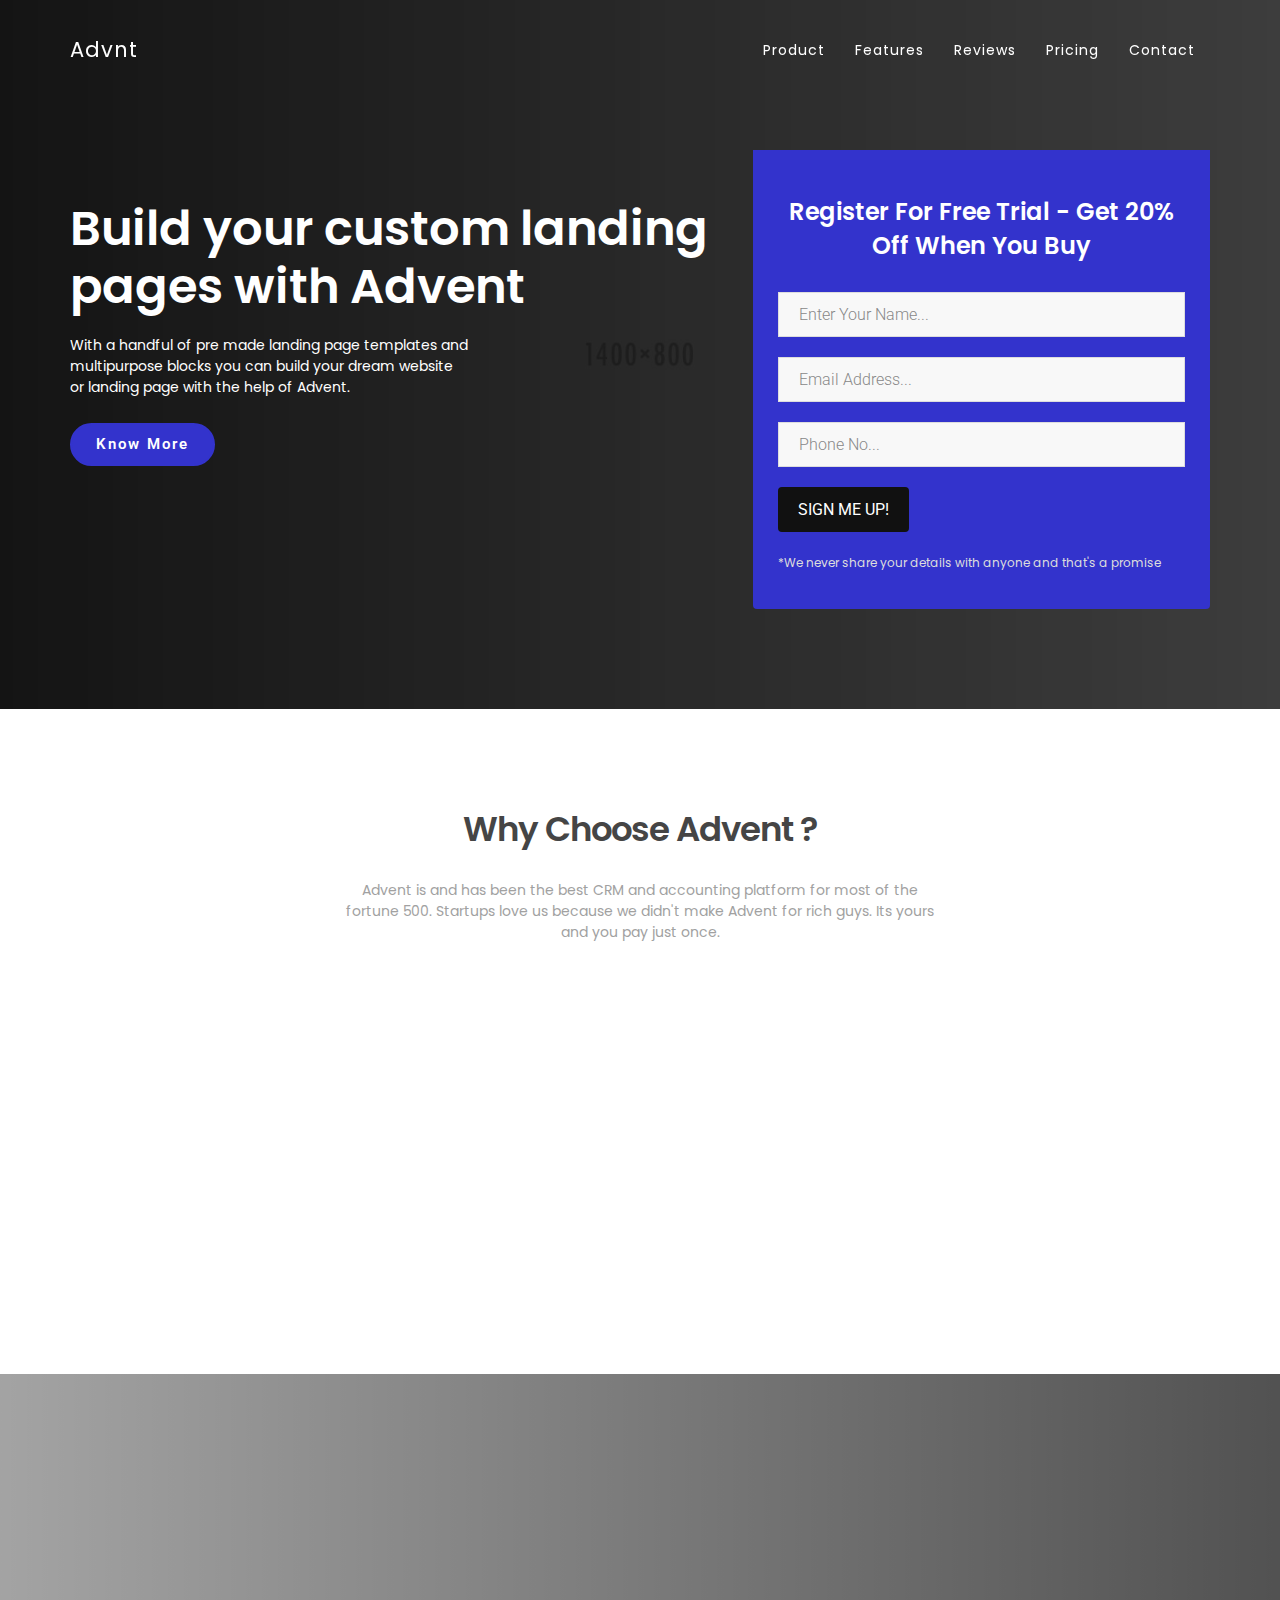
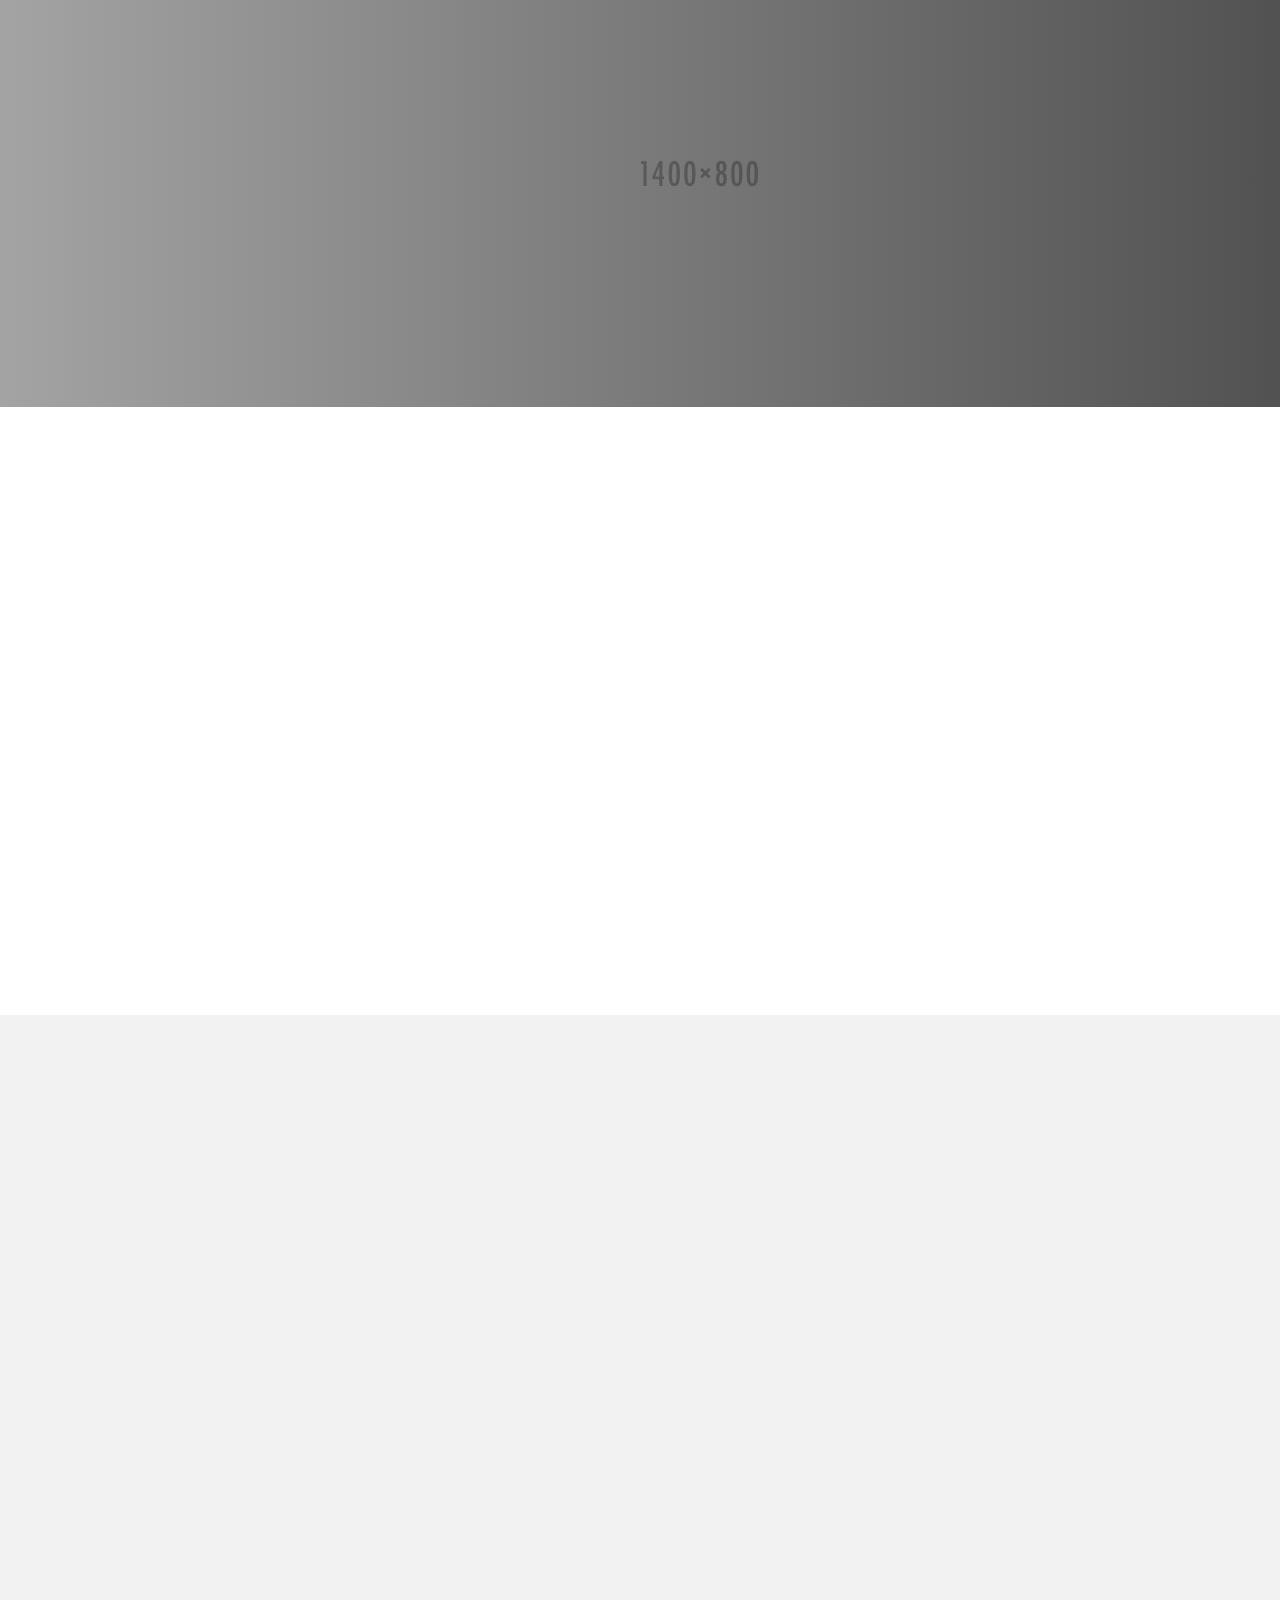
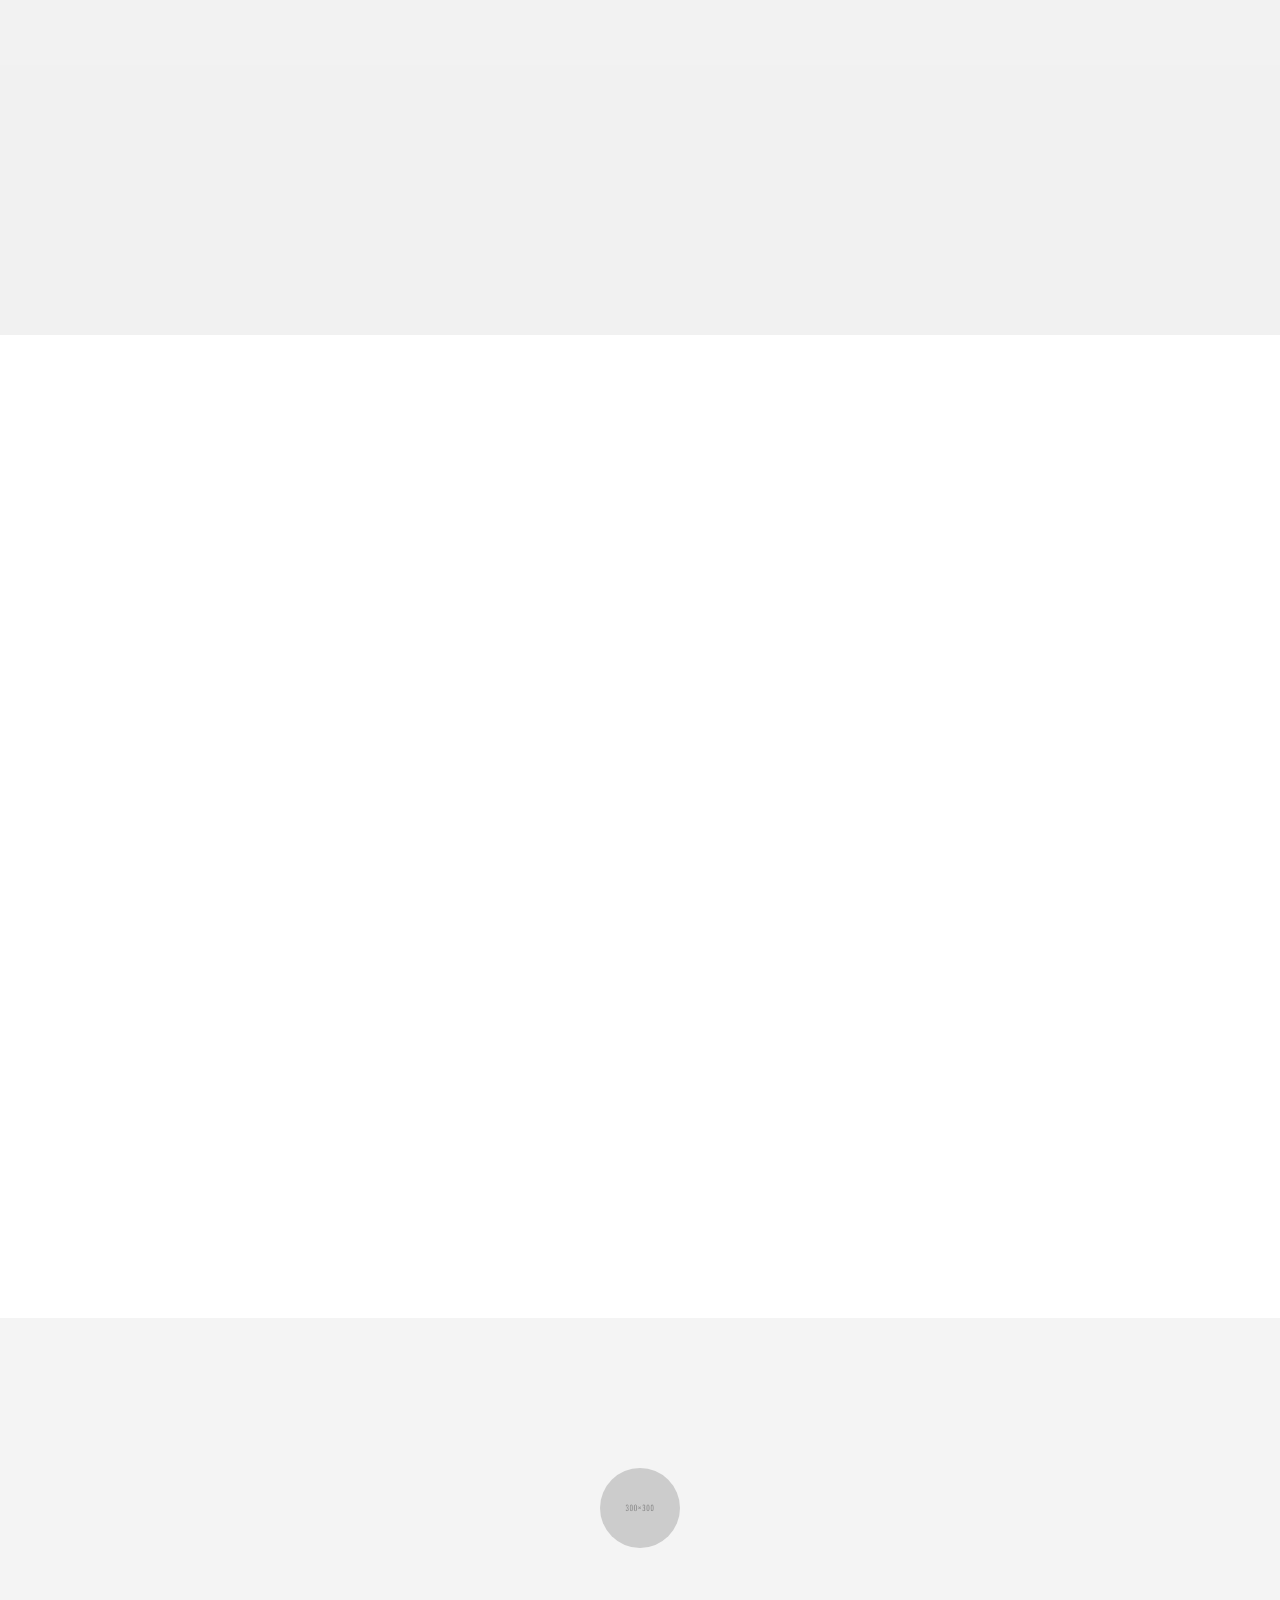
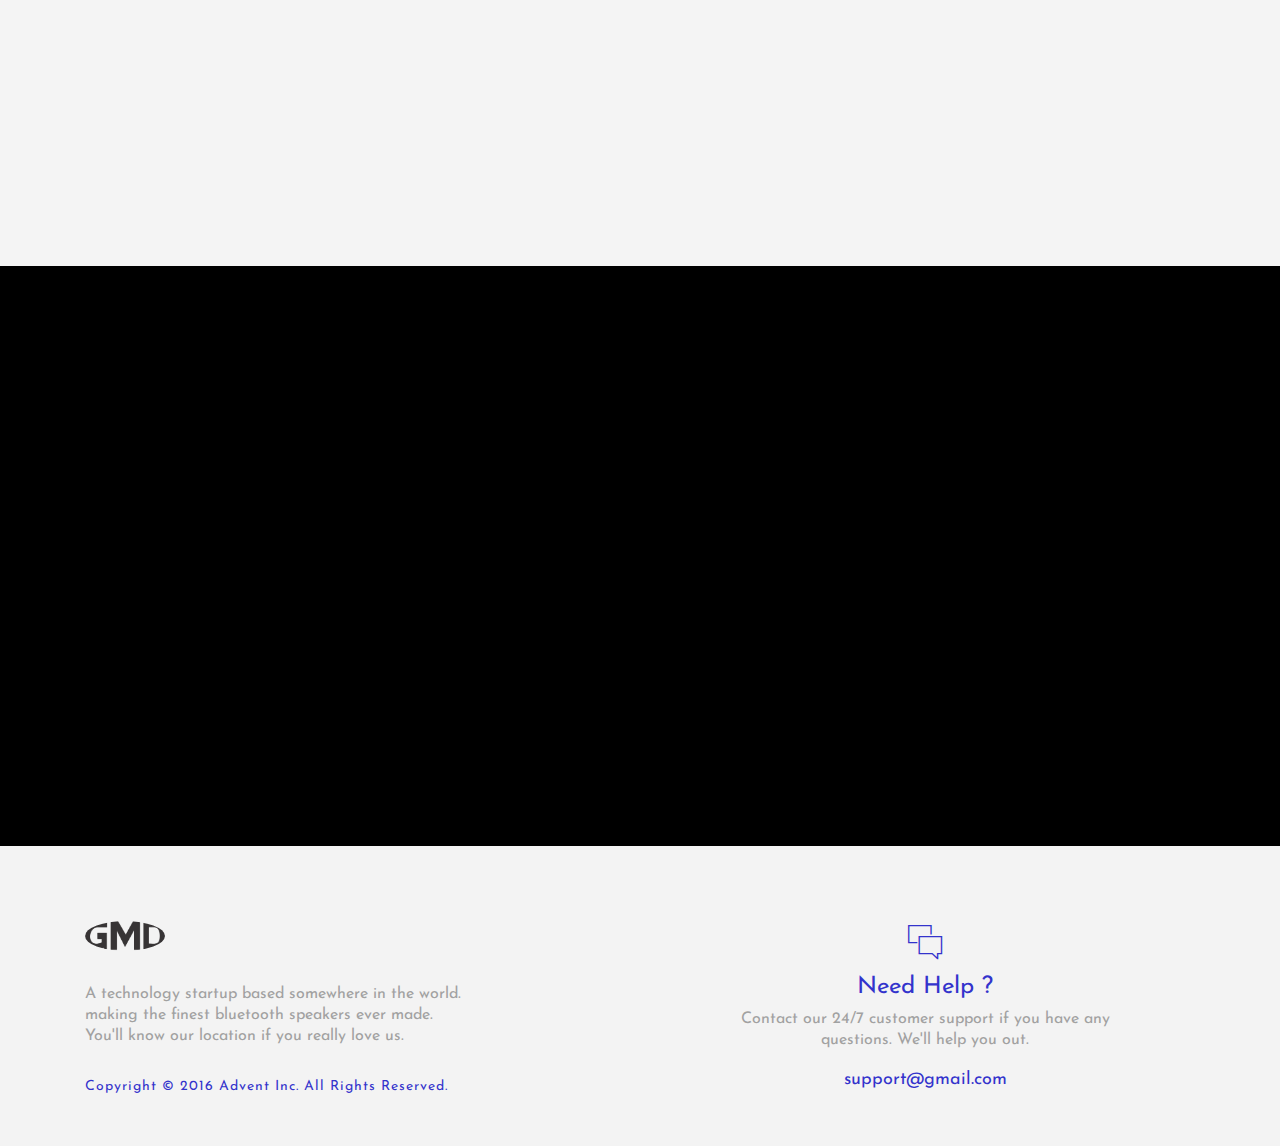
<file: index-signup.html>
<!DOCTYPE html>
<html lang="en">
  <head>
    <meta charset="utf-8">
    <title>Advent Multipurpose Landing Page Template</title>
    <link rel="icon" href="assets/logos/favicon.png" type="image/png" sizes="16x16">
    <meta name="viewport" content="width=device-width, initial-scale=1">
    <meta name="description" content="Advent Multipurpose Landing Page Template">
    <meta name="keywords" content="Advent HTML Template, Advent Landing Page, Landing Page Template">
    <link href="assets/css/bootstrap.min.css" rel="stylesheet" type="text/css" media="all" />
    <link href="https://fonts.googleapis.com/css?family=Poppins:300,400,500,600,700%7CRoboto%7CJosefin+Sans:100,300,400,500" rel="stylesheet" type="text/css">
    <link rel="stylesheet" href="assets/css/animate.css"> <!-- Resource style -->
    <link rel="stylesheet" href="assets/css/owl.carousel.css">
    <link rel="stylesheet" href="assets/css/owl.theme.css">
    <link rel="stylesheet" href="assets/css/ionicons.min.css"> <!-- Resource style -->
    <link href="assets/css/style.css" rel="stylesheet" type="text/css" media="all" />
  </head>
  <body>
    <div class="wrapper">
        <div class="container">
          <nav class="navbar navbar-default navbar-fixed-top">
          <div class="container">
                <!-- Brand and toggle get grouped for better mobile display -->
          <div class="navbar-header page-scroll">
            <button type="button" class="navbar-toggle" data-toggle="collapse" data-target="#bs-example-navbar-collapse-1" aria-expanded="false">
              <span class="sr-only">Toggle navigation</span>
              <span class="icon-bar"></span>
              <span class="icon-bar"></span>
              <span class="icon-bar"></span>
            </button>
              <a class="navbar-brand nav-white page-scroll" href="#main">advnt</a>
              </div>
                <!-- Collect the nav links, forms, and other content for toggling -->
              <div class="collapse navbar-collapse navbar-right" id="bs-example-navbar-collapse-1">
                <ul class="nav navbar-nav nav-white">
                    <li><a class="page-scroll" href="#main">Product</a></li>
                    <li><a class="page-scroll" href="#features">Features</a></li>
                    <li><a class="page-scroll" href="#review-section">Reviews</a></li>
                    <li><a class="page-scroll" href="#pricing">Pricing</a></li>
                    <li><a class="page-scroll" href="#contact">Contact</a></li>
                </ul>
            </div>
          </div>
        </nav><!-- /.navbar-collapse -->
      </div><!-- /.container-fluid -->

      <div class="main signup" id="main"><!-- Main Section-->
        <div class="hero-section">
          <div class="container nopadding">
            <div class="col-md-7">
              <div class="hero-content">
                <h1>Build your custom landing pages with Advent</h1>
                <p>
                  With a handful of pre made landing page templates and <br class="hidden-xs"> multipurpose blocks you can
                  build your dream website <br class="hidden-xs"> or landing page with the help of Advent.
                </p>
                <a class="btn btn-primary btn-action btn-round popup wow fadeInUp" data-wow-delay="0.2s" href="#">Know more</a>
              </div>
            </div>
            <div class="col-md-5">
              <div class="signup-form wow fadeInUp">
                <h1>Register for free Trial - get 20% off when you Buy</h1>
                <form action="#" method="post" class="registration-form">
                  <div class="form-group">
                    <label class="sr-only" for="form-name">First name</label>
                      <input type="text" name="form-name" placeholder="Enter Your Name..." class="form-name form-control" id="form-name">
                    </div>
                    <div class="form-group">
                      <label class="sr-only" for="form-email">Email</label>
                      <input type="text" name="form-email" placeholder="Email Address..." class="form-email form-control" id="form-email">
                    </div>
                    <div class="form-group">
                      <label class="sr-only" for="form-phone">Phone</label>
                      <input type="text" name="form-phone" placeholder="Phone No..." class="form-phone form-control" id="form-phone">
                    </div>
                    <button type="submit" class="btn">Sign me up!</button>
                    <p>
                      *We never share your details with anyone and that's a promise
                    </p>
                </form>
              </div>
            </div>
          </div>
        </div>


        <div class="pitch text-center">
          <div class="container">
            <div class="pitch-intro">
              <h1 class="wow fadeInDown" data-wow-delay="0.2s">Why Choose Advent ?</h1>
              <p class="wow fadeInDown" data-wow-delay="0.2s">
                Advent is and has been the best CRM and accounting platform for most of the fortune 500. Startups love us
                because we didn't make Advent for rich guys. Its yours and you pay just once.
              </p>
            </div>
            <div class="col-md-12">
              <div class="col-md-4 wow fadeInDown" data-wow-delay="0.2s">
                <div class="pitch-icon">
                  <i class="ion-android-arrow-dropup-circle"></i>
                </div>
                <div class="pitch-content">
                  <h1>Realtime Growth Stats</h1>
                  <p>
                    No delay in the realtime statistics and demographics, what you see is what exactly happening. You will have to try to believe it.
                  </p>
                </div>
              </div>
              <div class="col-md-4 wow fadeInDown" data-wow-delay="0.2s">
                <div class="pitch-icon">
                  <i class="ion-cube"></i>
                </div>
                <div class="pitch-content">
                  <h1>Responsive Design</h1>
                  <p>
                    Access your dashboard on all devices and enjoy the responsiveness. Though you wouldn't risk using it on mobile, we gave it anyway.
                  </p>
                </div>
              </div>
              <div class="col-md-4 wow fadeInDown" data-wow-delay="0.2s">
                <div class="pitch-icon">
                  <i class="ion-android-notifications"></i>
                </div>
                <div class="pitch-content">
                  <h1>Push Notifications</h1>
                  <p>
                    Send instant push messages and notifications to your customers who are online in real time. This is one hell of a feature isn't it.
                  </p>
                </div>
              </div>
            </div>
          </div>
        </div>

        <div class="feature-sub">
          <div class="container">
            <div class="sub-inner">
              <h1 class="wow fadeInUp">With A1 when you Play the music you'll feel the rhythm of heavens passing through chimes of your freedom.</h1>
              <a href="#" class="btn btn-action wow fadeIn">Buy now</a>
            </div>
          </div>
        </div>

        <div class="icon-features">
          <div class="container nopadding">
            <div class="icon-features-intro">
              <h1 class="wow fadeInUp">Imortant Features</h1>
              <p class="wow fadeInUp">
                Some important and worthy features of you app can be displayed here.
              </p>
            </div>
            <div class="col-md-4 wow fadeInUp">
              <div class="f-single">
                <div class="f-icon">
                  <i class="ion-ios-settings"></i>
                </div>
                <div class="f-content">
                  <h2>Responsive Design</h2>
                  <p>
                    dvent is and has been the best CRM and accounting platform for most of the fortune 500.
                    Startups love us.
                  </p>
                </div>
              </div>
            </div>
            <div class="col-md-4 wow fadeInUp">
              <div class="f-single">
                <div class="f-icon">
                  <i class="ion-ios-bell-outline"></i>
                </div>
                <div class="f-content">
                  <h2>Instant Notifications</h2>
                  <p>
                    dvent is and has been the best CRM and accounting platform for most of the fortune 500.
                    Startups love us.
                  </p>
                </div>
              </div>
            </div>
            <div class="col-md-4 wow fadeInUp">
              <div class="f-single">
                <div class="f-icon">
                  <i class="ion-ios-chatboxes-outline"></i>
                </div>
                <div class="f-content">
                  <h2>Messenger Chat</h2>
                  <p>
                    dvent is and has been the best CRM and accounting platform for most of the fortune 500.
                    Startups love us.
                  </p>
                </div>
              </div>
            </div>
            <div class="col-md-4 wow fadeInUp">
              <div class="f-single">
                <div class="f-icon">
                  <i class="ion-ios-bookmarks-outline"></i>
                </div>
                <div class="f-content">
                  <h2>Interactive Bookmarks</h2>
                  <p>
                    dvent is and has been the best CRM and accounting platform for most of the fortune 500.
                    Startups love us.
                  </p>
                </div>
              </div>
            </div>
            <div class="col-md-4 wow fadeInUp">
              <div class="f-single">
                <div class="f-icon">
                  <i class="ion-ios-heart-outline"></i>
                </div>
                <div class="f-content">
                  <h2>Made with Love</h2>
                  <p>
                    dvent is and has been the best CRM and accounting platform for most of the fortune 500.
                    Startups love us.
                  </p>
                </div>
              </div>
            </div>
            <div class="col-md-4 wow fadeInUp">
              <div class="f-single">
                <div class="f-icon">
                  <i class="ion-ios-briefcase-outline"></i>
                </div>
                <div class="f-content">
                  <h2>Custom Portfolio</h2>
                  <p>
                    dvent is and has been the best CRM and accounting platform for most of the fortune 500.
                    Startups love us.
                  </p>
                </div>
              </div>
            </div>
          </div>
        </div>

        <div class="split-features">
          <div class="col-md-6 nopadding">
            <div class="split-image">
              <img class="img-responsive wow fadeIn" src="assets/images/app_image.png" alt="Image" />
            </div>
          </div>
          <div class="col-md-6 nopadding">
            <div class="split-content">
              <h1 class="wow fadeInUp">Some cool features and details goes here</h1>
              <p class="wow fadeInUp">
                This section is especially designed to meet the needs of templates other than app. Though you can use it for
                app landing pages, I don't think you'll need it that much.
              </p>
              <ul class="wow fadeInUp">
                <li>Veres in thi youtrt hyeru likert uoiund.</li>
                <li>Aenean dictum pharetra nibh, sodales luctus felis.</li>
                <li>Enim ad minim veniam, quis nostrud exercitation.</li>
                <li>Heya youl keth istem platev much</li>
              </ul>
            </div>
          </div>
        </div>

        <!-- Counter Section -->
        <div class="counter-section">
          <div class="container">
            <div class="row text-center">
              <div class="col-sm-3 col-xs-6 wow fadeInUp">
                <div class="counter-up">
                  <div class="counter-icon">
                    <i class="ion-android-download"></i>
                  </div>
                  <h3><span class="counter">23</span>K+</h3>
                  <div class="counter-text">
                    <h4>App Downloads</h4>
                  </div>
                </div>
              </div>
              <div class="col-sm-3 col-xs-6 wow fadeInUp">
                <div class="counter-up">
                  <div class="counter-icon">
                    <i class="ion-cube"></i>
                  </div>
                  <h3><span class="counter">47</span></h3>
                  <div class="counter-text">
                    <h4>Awards & Prizes</h4>
                  </div>
                </div>
              </div>
              <div class="col-sm-3 col-xs-6 wow fadeInUp">
                <div class="counter-up">
                  <div class="counter-icon">
                    <i class="ion-ios-people"></i>
                  </div>
                  <h3><span class="counter">21</span>K+</h3>
                  <div class="counter-text">
                    <h4>Satisfied Users</h4>
                  </div>
                </div>
              </div>
              <div class="col-sm-3 col-xs-6 wow fadeInUp">
                <div class="counter-up">
                  <div class="counter-icon">
                    <i class="ion-ios-paper"></i>
                  </div>
                  <h3><span class="counter">31</span></h3>
                  <div class="counter-text">
                    <h4>In the News</h4>
                  </div>
                </div>
              </div>
            </div>
          </div>
        </div>

     <!-- Counter Section Ends -->

        <div id="pricing" class="pricing-section text-center">
          <div class="container">
            <div class="col-md-12 col-sm-12 nopadding">
              <div class="pricing-intro">
                <h1 class="wow fadeInUp" data-wow-delay="0s">Our Pricing Plans.</h1>
                <p class="wow fadeInUp" data-wow-delay="0.2s">
                  Our plans are designed to meet the requirements of both beginners <br class="hidden-xs"> and players.
                  Get the right plan that suits you.
                </p>
              </div>
              <div class="col-sm-4">
                <div class="table-left wow fadeInUp" data-wow-delay="0.4s">
                  <div class="icon">
                    <img src="assets/logos/pricing1.png" alt="Icon" />
                  </div>
                  <div class="pricing-details">
                    <h2>Freemium Plan</h2>
                    <span>Free</span>
                    <ul>
                      <li>First basic feature </li>
                      <li>Second feature goes here</li>
                      <li>Any other third feature</li>
                      <li>And the last one goes here</li>
                    </ul>
                    <button class="btn btn-primary btn-action btn-fill">Get Plan</button>
                  </div>
                </div>
              </div>
              <div class="col-sm-4">
                <div class="table-right table-center wow fadeInUp" data-wow-delay="0.6s">
                  <div class="icon">
                    <img src="assets/logos/pricing2.png" alt="Icon" />
                  </div>
                  <div class="pricing-details">
                    <h2>Beginner Plan</h2>
                    <span>$19.99</span>
                    <p>
                      Pay only for what you use. Flexible <br class="hidden-xs"> payment options.
                    </p>
                    <ul>
                      <li>First premium feature </li>
                      <li>Second premium one goes here</li>
                      <li>Third premium feature here</li>
                      <li>Final premium feature</li>
                    </ul>
                    <button class="btn btn-primary btn-action btn-fill">Buy Now</button>
                  </div>
                </div>
              </div>

              <div class="col-sm-4">
                <div class="table-right wow fadeInUp" data-wow-delay="0.6s">
                  <div class="icon">
                    <img src="assets/logos/pricing3.png" alt="Icon" />
                  </div>
                  <div class="pricing-details">
                    <h2>Premium Plan</h2>
                    <span>$19.99</span>
                    <ul>
                      <li>First premium feature </li>
                      <li>Second premium one goes here</li>
                      <li>Third premium feature here</li>
                      <li>Final premium feature</li>
                    </ul>
                    <button class="btn btn-primary btn-action btn-fill">Buy Now</button>
                  </div>
                </div>
              </div>
            </div>
          </div>
        </div>

        <div id="review-section" class="review-section">
          <div class="container">
            <div class="col-md-10 col-md-offset-1">
              <div class="reviews owl-carousel owl-theme">
                <div class="review-single"><img class="img-circle" src="assets/images/icon.png" alt="Client Testimonoal" />
                  <div class="review-text wow fadeInUp" data-wow-delay="0.2s">
                    <p>Lorem ipsum dolor sit amet, consectetur adipiscing elit. Integer iaculis quis tellus ac vestibulum.  Etiam fermentum nisl ac venenatis rhoncus.</p>
                    <h3>- Neil Young</h3>
                    <h3>Vice President Primal Inc</h3>
                    <i class="ion ion-star"></i>
                    <i class="ion ion-star"></i>
                    <i class="ion ion-star"></i>
                    <i class="ion ion-star"></i>
                    <i class="ion ion-star"></i>
                  </div>
                </div>
                <div class="review-single"><img class="img-circle" src="assets/images/icon.png" alt="Client Testimonoal" />
                  <div class="review-text">
                    <p>Lorem ipsum dolor sit amet, consectetur adipiscing elit. Integer iaculis quis tellus ac vestibulum.  Etiam fermentum nisl ac venenatis rhoncus.</p>
                    <h3>- Kate Abbot</h3>
                    <h3>President Proton LLC</h3>
                    <i class="ion ion-star"></i>
                    <i class="ion ion-star"></i>
                    <i class="ion ion-star"></i>
                    <i class="ion ion-star"></i>
                    <i class="ion ion-ios-star-half"></i>
                  </div>
                </div>
                <div class="review-single"><img class="img-circle" src="assets/images/icon.png" alt="Client Testimonoal" />
                  <div class="review-text">
                    <p>Lorem ipsum dolor sit amet, consectetur adipiscing elit. Integer iaculis quis tellus ac vestibulum.  Etiam fermentum nisl ac venenatis rhoncus.</p>
                    <h3>- Alice</h3>
                    <h3>CEO Marga Holdings</h3>
                    <i class="ion ion-star"></i>
                    <i class="ion ion-star"></i>
                    <i class="ion ion-star"></i>
                    <i class="ion ion-star"></i>
                    <i class="ion ion-ios-star-half"></i>
                  </div>
                </div>
                <div class="review-single"><img class="img-circle" src="assets/images/icon.png" alt="Client Testimonoal" />
                  <div class="review-text">
                    <p>Lorem ipsum dolor sit amet, consectetur adipiscing elit. Integer iaculis quis tellus ac vestibulum.  Etiam fermentum nisl ac venenatis rhoncus.</p>
                    <h3>- Robert Hammer</h3>
                    <h3>Chairman Hammer Corp</h3>
                    <i class="ion ion-star"></i>
                    <i class="ion ion-star"></i>
                    <i class="ion ion-star"></i>
                    <i class="ion ion-star"></i>
                    <i class="ion ion-star"></i>
                  </div>
                </div>
                <div class="review-single"><img class="img-circle" src="assets/images/icon.png" alt="Client Testimonoal" />
                  <div class="review-text">
                    <p>Lorem ipsum dolor sit amet, consectetur adipiscing elit. Integer iaculis quis tellus ac vestibulum.  Etiam fermentum nisl ac venenatis rhoncus.</p>
                    <h3>- Rita Valentine</h3>
                    <h3>Primal Inc</h3>
                    <i class="ion ion-star"></i>
                    <i class="ion ion-star"></i>
                    <i class="ion ion-star"></i>
                    <i class="ion ion-star"></i>
                    <i class="ion ion-ios-star-half"></i>
                  </div>
                </div>
              </div>
            </div>
          </div>
        </div>

        <!-- Subscribe Form -->
        <div class="cta-sub no-color">
          <div class="container">
            <div class="cta-inner">
              <h1 class="wow fadeInUp" data-wow-delay="0s">Love offers and discounts? Subscribe and save.</h1>
              <p class="wow fadeInUp" data-wow-delay="0.2s">
                Don't worry, we won't need your credit card details. Just enter your <br class="hidden-xs"> email address and we'll take care of the rest.
              </p>
              <div class="form wow fadeInUp" data-wow-delay="0.3s">
                <form class="subscribe-form wow zoomIn" action="assets/php/subscribe.php" method="post" accept-charset="UTF-8" enctype="application/x-www-form-urlencoded" autocomplete="off" novalidate>
                  <input class="mail" type="email" name="email" placeholder="Join the wait list" autocomplete="off"><input class="submit-button" type="submit" value="Subscribe">
                </form>
                <div class="success-message"></div>
        			  <div class="error-message"></div>
              </div>
            </div>
          </div>
        </div>

        <!-- Footer Section -->
          <div class="footer">
            <div class="container">
              <div class="col-md-6">
                  <img class="img-circle" src="assets/logos/logo.png" width="80" height="30" alt="Image" />
                  <p>
                    A technology startup based somewhere in the world. <br class="hidden-xs"> making the finest bluetooth
                    speakers ever made. <br class="hidden-xs"> You'll know our location if you really love us.
                  </p>

                <div class="footer-text">
                  <p>
                    Copyright © 2016 Advent Inc. All Rights Reserved.
                  </p>
                </div>
              </div>

              <div class="col-md-6">
                <div id="contact" class="contact text-center">
                  <i class="ion-ios-chatboxes-outline"></i>
                  <h1>Need Help ?</h1>
                  <p>
                    Contact our 24/7 customer support if you have any <br class="hidden-xs"> questions. We'll help you out.
                  </p>
                  <a href="mailto:support@gmail.com">support@gmail.com</a>
                </div>
              </div>
            </div>
          </div>

        <!-- Scroll To Top -->

          <a id="back-top" class="back-to-top page-scroll" href="#main">
          <i class="ion-ios-arrow-thin-up"></i>
          </a>

        <!-- Scroll To Top Ends-->

    </div><!-- Main Section -->
  </div><!-- Wrapper-->

<!-- Jquery and Js Plugins -->
  <script type="text/javascript" src="assets/js/jquery-2.1.1.js"></script>
  <script type="text/javascript" src="assets/js/bootstrap.min.js"></script>
  <script type="text/javascript" src="assets/js/plugins.js"></script>
  <script type="text/javascript" src="assets/js/menu.js"></script>
  <script type="text/javascript" src="assets/js/custom.js"></script>
  </body>
</html>
</file>
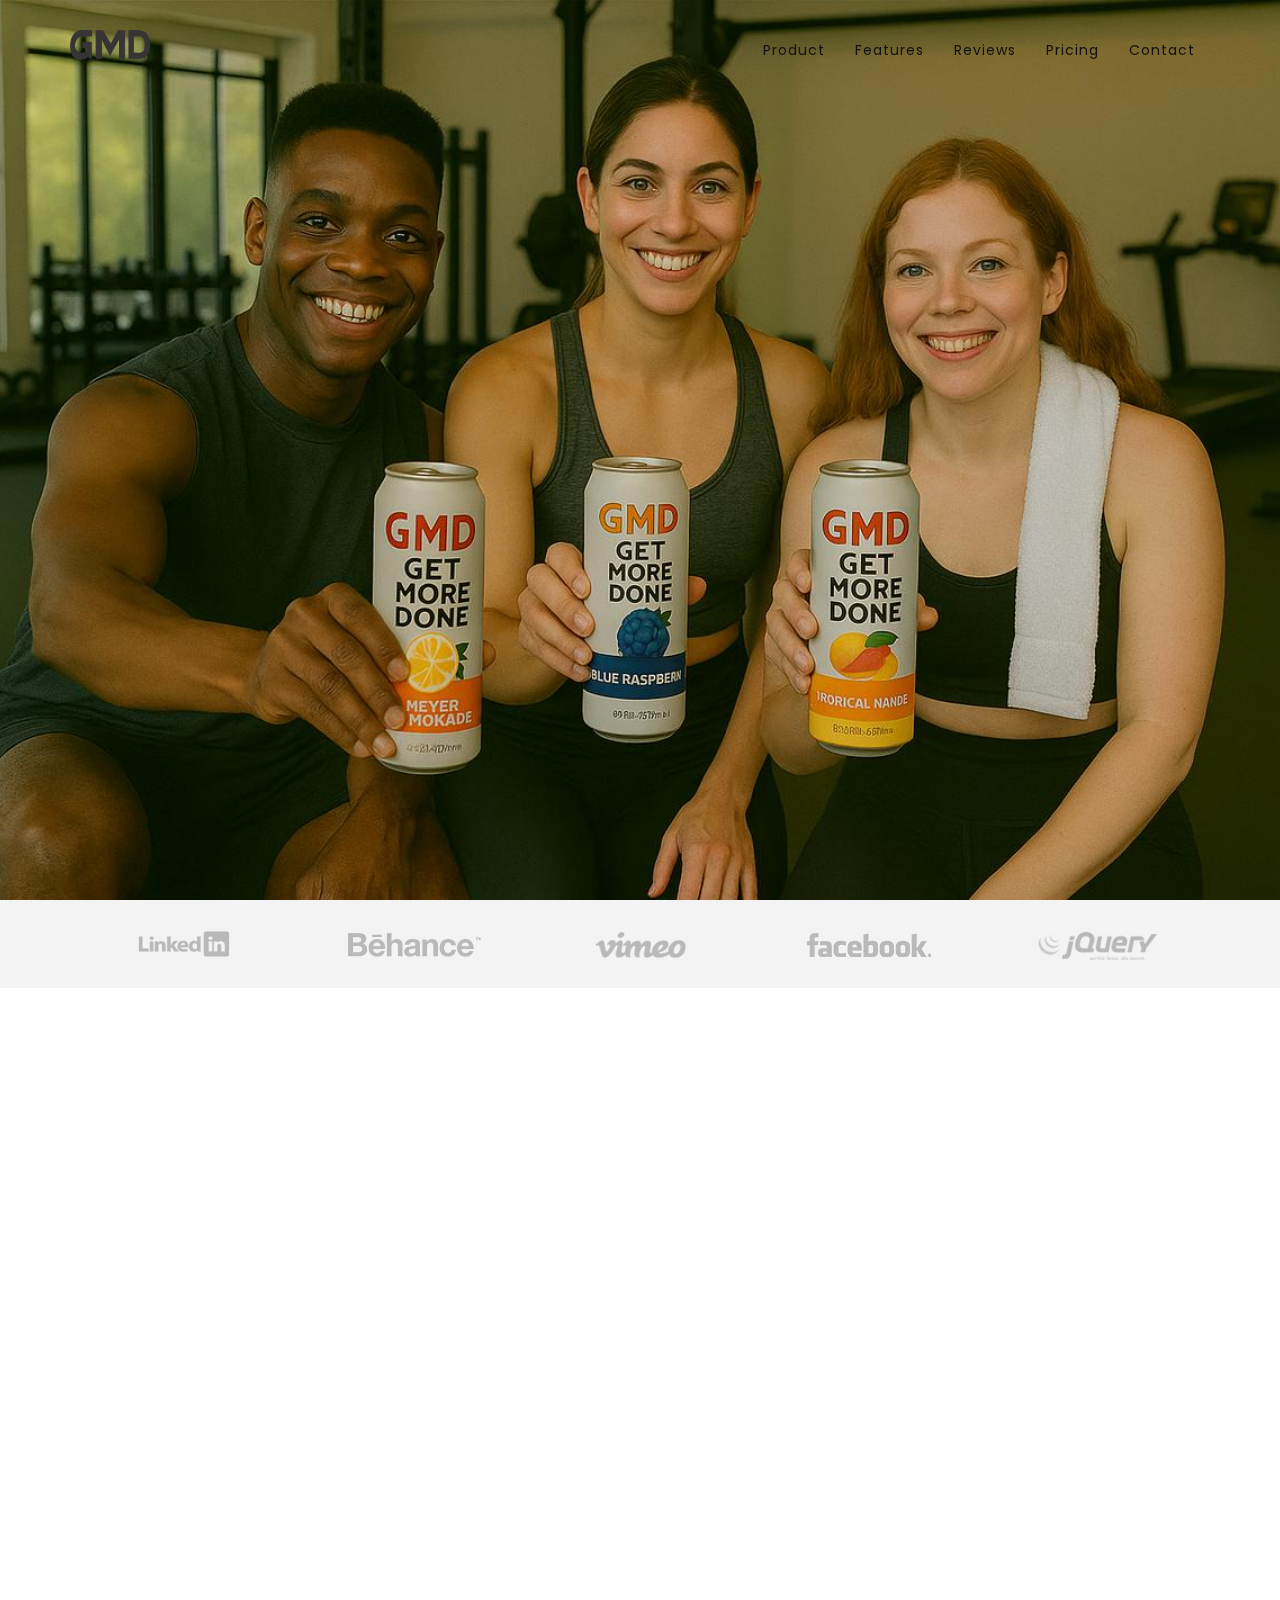
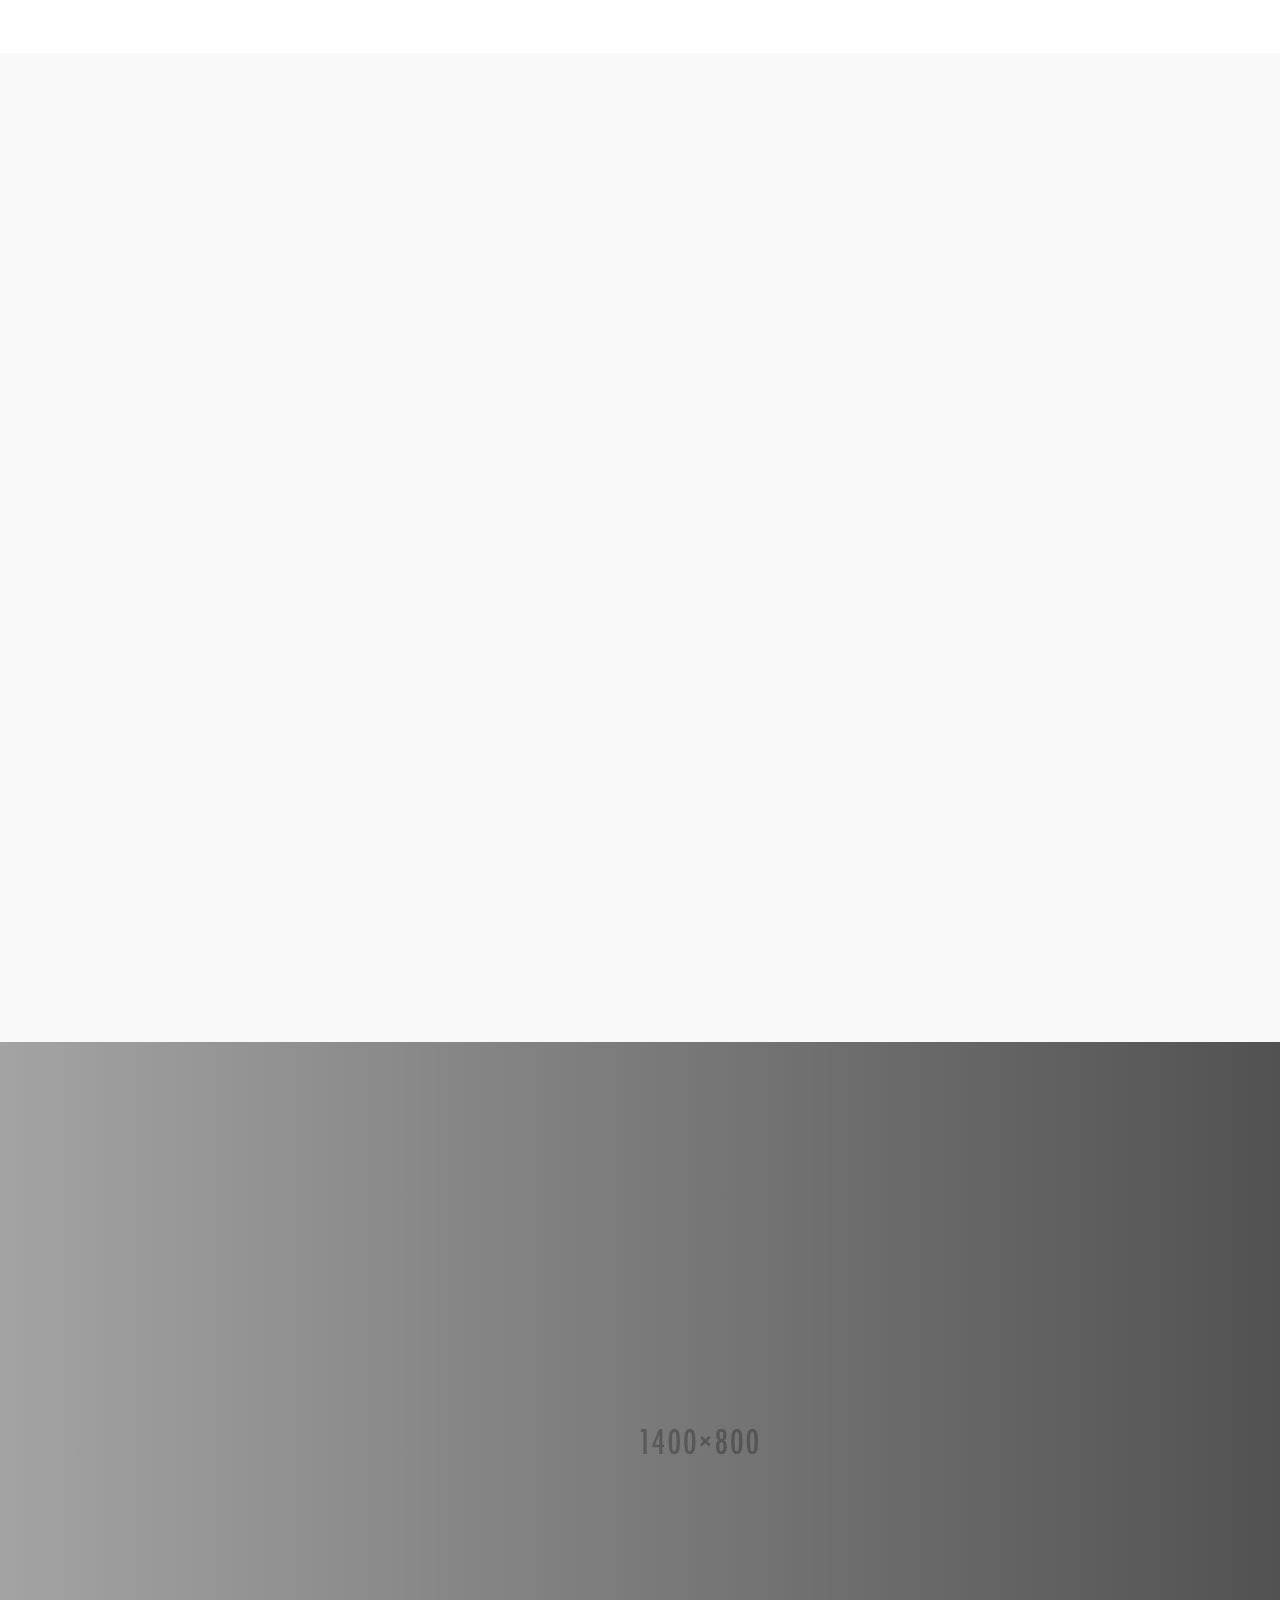
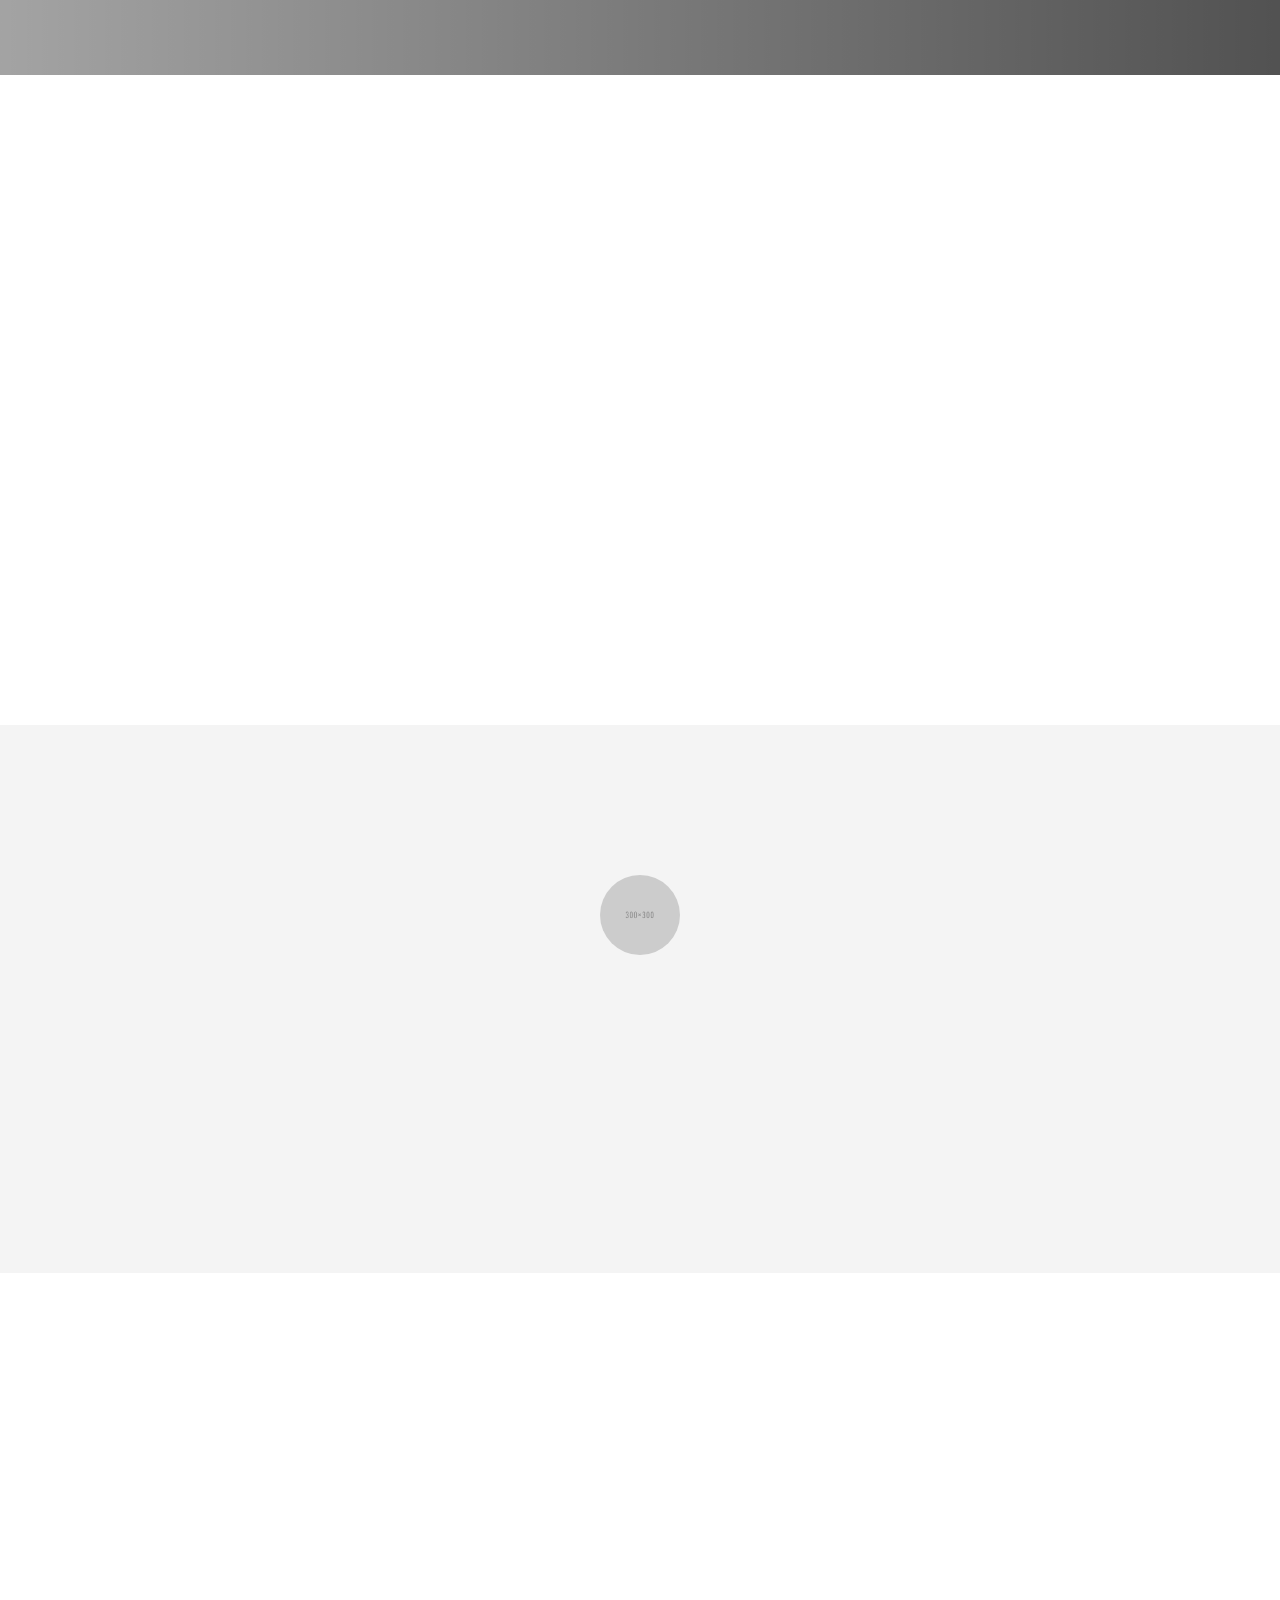
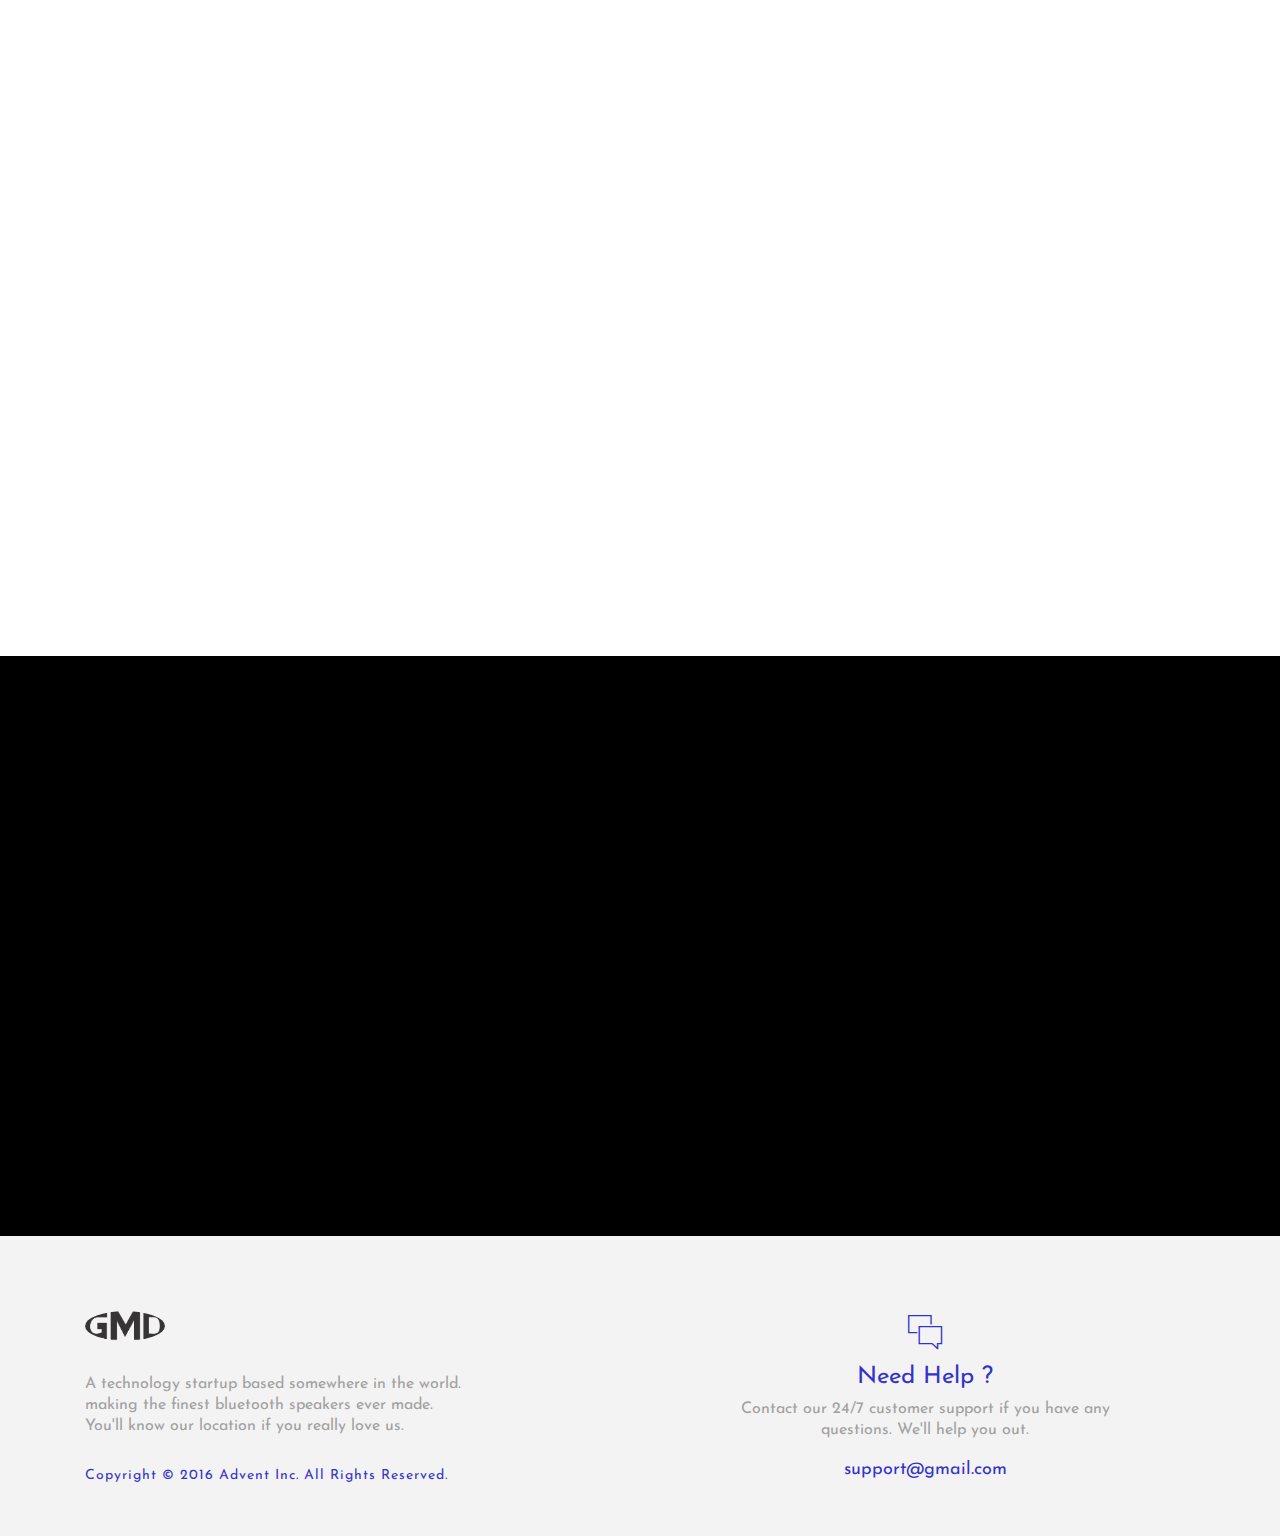
<file: index-slides.html>
<!DOCTYPE html>
<html lang="en">
  <head>
    <meta charset="utf-8">
    <title>Advent Multipurpose Landing Page Template</title>
    <link rel="icon" href="assets/logos/favicon.png" type="image/png" sizes="16x16">
    <meta name="viewport" content="width=device-width, initial-scale=1">
    <meta name="description" content="Advent Multipurpose Landing Page Template">
    <meta name="keywords" content="Advent HTML Template, Advent Landing Page, Landing Page Template">
    <link href="assets/css/bootstrap.min.css" rel="stylesheet" type="text/css" media="all" />
    <link href="https://fonts.googleapis.com/css?family=Poppins:300,400,500,600,700%7CRoboto%7CJosefin+Sans:100,300,400,500" rel="stylesheet" type="text/css">
    <link rel="stylesheet" href="assets/css/animate.css"> <!-- Resource style -->
    <link rel="stylesheet" href="assets/css/slider-pro.css">
    <link rel="stylesheet" href="assets/css/owl.carousel.css">
    <link rel="stylesheet" href="assets/css/owl.theme.css">
    <link rel="stylesheet" href="assets/css/ionicons.min.css"> <!-- Resource style -->
    <link href="assets/css/style.css" rel="stylesheet" type="text/css" media="all" />
  </head>
  <body>
    <div class="wrapper">
        <div class="container">
          <nav class="navbar navbar-default navbar-fixed-top">
          <div class="container">
                <!-- Brand and toggle get grouped for better mobile display -->
          <div class="navbar-header page-scroll">
            <button type="button" class="navbar-toggle" data-toggle="collapse" data-target="#bs-example-navbar-collapse-1" aria-expanded="false">
              <span class="sr-only">Toggle navigation</span>
              <span class="icon-bar"></span>
              <span class="icon-bar"></span>
              <span class="icon-bar"></span>
            </button>
            <a class="navbar-brand page-scroll" href="#main"><img src="assets/logos/logo.png" width="80" height="30" alt="Advent" /></a>
              </div>
                <!-- Collect the nav links, forms, and other content for toggling -->
              <div class="collapse navbar-collapse navbar-right" id="bs-example-navbar-collapse-1">
                <ul class="nav navbar-nav">
                    <li><a class="page-scroll" href="#main">Product</a></li>
                    <li><a class="page-scroll" href="#features">Features</a></li>
                    <li><a class="page-scroll" href="#review-section">Reviews</a></li>
                    <li><a class="page-scroll" href="#pricing">Pricing</a></li>
                    <li><a class="page-scroll" href="#contact">Contact</a></li>
                </ul>
            </div>
          </div>
        </nav><!-- /.navbar-collapse -->
      </div><!-- /.container-fluid -->

      <div class="main app form" id="main"><!-- Main Section-->
        <div class="slider-pro" id="my-slider">
          <div class="sp-slides">
              <!-- Slide 1 -->
              <div class="sp-slide">
              <img class="sp-image" src="assets/images/slide1.jpg" alt="Image"/>
      				<h2 class="sp-layer custom-slider-text-1"  data-position="bottomLeft" data-horizontal="8%" data-vertical="100"
      					data-show-transition="left" data-show-delay="1000" data-show-duration="1000" data-hide-transition="left">
      				<a href="#">Highly Adaptive and <br class="hidden-xs"> Slick Design</a></h2>
      	    </div>

            <!-- Slide 2 -->
            <div class="sp-slide">
      				<img class="sp-image" src="assets/images/slide2.jpg" alt="Image"/>
      				<h2 class="sp-layer"  data-position="bottomRight" data-horizontal="8%" data-vertical="100"
              data-show-transition="left" data-show-delay="1000" data-show-duration="1000" data-hide-transition="left">
              <a href="#">Off canvas Smooth <br> Navigation</a></h2>
            </div>

            <!-- Slide 3 -->
            <div class="sp-slide">
      				<img class="sp-image" src="assets/images/slide3.jpg" alt="Image"/>
      				<h2 class="sp-layer custom-slider-text"  data-position="bottomLeft" data-horizontal="8%" data-vertical="150"
      				data-show-transition="left" data-show-delay="1000" data-show-duration="1000" data-hide-transition="left">
      				<a class="link-color" href="#">Easy & Customizable <br> Dashboard</a></h2>
            </div>
      		</div>
        </div>

          <!-- Client Section -->
        <div class="client-section">
          <div class="container text-center">
            <div class="clients owl-carousel owl-theme">
              <div class="single">
                <img src="assets/logos/client1.png" alt="Image" />
              </div>
              <div class="single">
                <img src="assets/logos/client2.png" alt="Image" />
              </div>
              <div class="single">
                <img src="assets/logos/client3.png" alt="Image" />
              </div>
              <div class="single">
                <img src="assets/logos/client4.png" alt="Image" />
              </div>
              <div class="single">
                <img src="assets/logos/client5.png" alt="Image" />
              </div>
              <div class="single">
                <img src="assets/logos/client6.png" alt="Image" />
              </div>
            </div>
          </div>
        </div>


        <div class="pitch text-center">
          <div class="container">
            <div class="pitch-intro">
              <h1 class="wow fadeInDown" data-wow-delay="0.2s">Why Choose Advent ?</h1>
              <p class="wow fadeInDown" data-wow-delay="0.2s">
                Advent is and has been the best CRM and accounting platform for most of the fortune 500. Startups love us
                because we didn't make Advent for rich guys. Its yours and you pay just once.
              </p>
            </div>
            <div class="col-md-12">
              <div class="col-md-4 wow fadeInDown" data-wow-delay="0.2s">
                <div class="pitch-icon">
                  <i class="ion-android-arrow-dropup-circle"></i>
                </div>
                <div class="pitch-content">
                  <h1>Realtime Growth Stats</h1>
                  <p>
                    No delay in the realtime statistics and demographics, what you see is what exactly happening. You will have to try to believe it.
                  </p>
                </div>
              </div>
              <div class="col-md-4 wow fadeInDown" data-wow-delay="0.2s">
                <div class="pitch-icon">
                  <i class="ion-cube"></i>
                </div>
                <div class="pitch-content">
                  <h1>Responsive Design</h1>
                  <p>
                    Access your dashboard on all devices and enjoy the responsiveness. Though you wouldn't risk using it on mobile, we gave it anyway.
                  </p>
                </div>
              </div>
              <div class="col-md-4 wow fadeInDown" data-wow-delay="0.2s">
                <div class="pitch-icon">
                  <i class="ion-android-notifications"></i>
                </div>
                <div class="pitch-content">
                  <h1>Push Notifications</h1>
                  <p>
                    Send instant push messages and notifications to your customers who are online in real time. This is one hell of a feature isn't it.
                  </p>
                </div>
              </div>
            </div>
          </div>
        </div>

        <div class="app-features text-center">
          <div class="container">
            <h1 class="wow fadeInDown" data-wow-delay="0.1s">Features and Details</h1>
            <p class="wow fadeInDown" data-wow-delay="0.2s">
              Tell people some damn good features, specifications or interesting facts about your <br class="hidden-xs"> product or app
              here in this beautiful section.
            </p>
            <div class="col-md-4 features-left">
              <div class="col-md-12 wow fadeInDown" data-wow-delay="0.2s">
                <div class="icon">
                  <i class="ion-xbox"></i>
                </div>
                <div class="feature-single">
                  <h1>Lorem Ipsum</h1>
                  <p>
                    Some lorem contetnt to fill the gap and make it look clean and organized.
                  </p>
                </div>
              </div>
              <div class="col-md-12 wow fadeInDown" data-wow-delay="0.3s">
                <div class="icon">
                  <i class="ion-steam"></i>
                </div>
                <div class="feature-single">
                  <h1>Lorem Ipsum</h1>
                  <p>
                    Some lorem contetnt to fill the gap and make it look clean and organized.
                  </p>
                </div>
              </div>
              <div class="col-md-12 wow fadeInDown" data-wow-delay="0.4s">
                <div class="icon">
                  <i class="ion-social-instagram-outline"></i>
                </div>
                <div class="feature-single">
                  <h1>Lorem Ipsum</h1>
                  <p>
                    Some lorem contetnt to fill the gap and make it look clean and organized.
                  </p>
                </div>
              </div>
            </div>

            <div class="col-md-4 wow fadeInDown" data-wow-delay="0.5s">
              <img class="img-responsive" src="assets/images/iphone-app.png" alt="App" />
            </div>

            <div class="col-md-4 features-left">
              <div class="col-md-12 wow fadeInDown" data-wow-delay="0.6s">
                <div class="icon">
                  <i class="ion-social-html5-outline"></i>
                </div>
                <div class="feature-single">
                  <h1>Lorem Ipsum</h1>
                  <p>
                    Some lorem contetnt to fill the gap and make it look clean and organized.
                  </p>
                </div>
              </div>
              <div class="col-md-12 wow fadeInDown" data-wow-delay="0.7s">
                <div class="icon">
                  <i class="ion-social-github"></i>
                </div>
                <div class="feature-single">
                  <h1>Lorem Ipsum</h1>
                  <p>
                    Some lorem contetnt to fill the gap and make it look clean and organized.
                  </p>
                </div>
              </div>
              <div class="col-md-12 wow fadeInDown" data-wow-delay="0.8s">
                <div class="icon">
                  <i class="ion-social-dropbox"></i>
                </div>
                <div class="feature-single">
                  <h1>Lorem Ipsum</h1>
                  <p>
                    Some lorem contetnt to fill the gap and make it look clean and organized.
                  </p>
                </div>
              </div>
            </div>
          </div>
        </div>


        <div class="feature-sub">
          <div class="container">
            <div class="sub-inner">
              <h1 class="wow fadeInUp">With A1 when you Play the music you'll feel the rhythm of heavens passing through chimes of your freedom.</h1>
              <a href="#" class="btn btn-action wow fadeInUp">Buy now</a>
            </div>
          </div>
        </div>


      <div class="split-features">
        <div class="col-md-6 nopadding">
          <div class="split-image">
            <img class="img-responsive wow fadeIn" src="assets/images/app_image.png" alt="Image" />
          </div>
        </div>

        <div class="col-md-6 nopadding">
          <div class="split-content">
            <h1 class="wow fadeInUp">Some cool features and details goes here</h1>
            <p class="wow fadeInUp">
              This section is especially designed to meet the needs of templates other than app. Though you can use it for
              app landing pages, I don't think you'll need it that much.
            </p>
            <ul class="wow fadeInUp">
              <li>Veres in thi youtrt hyeru likert uoiund.</li>
              <li>Aenean dictum pharetra nibh, sodales luctus felis.</li>
              <li>Enim ad minim veniam, quis nostrud exercitation.</li>
              <li>Heya youl keth istem platev much</li>
            </ul>
          </div>
        </div>

      </div>


      <div id="review-section" class="review-section">
        <div class="container">
          <div class="col-md-10 col-md-offset-1">
            <div class="reviews owl-carousel owl-theme">
              <div class="review-single"><img class="img-circle" src="assets/images/icon.png" alt="Client Testimonoal" />
                <div class="review-text wow fadeInUp" data-wow-delay="0.2s">
                  <p>Lorem ipsum dolor sit amet, consectetur adipiscing elit. Integer iaculis quis tellus ac vestibulum.  Etiam fermentum nisl ac venenatis rhoncus.</p>
                  <h3>- Neil Young</h3>
                  <h3>Vice President Primal Inc</h3>
                  <i class="ion ion-star"></i>
                  <i class="ion ion-star"></i>
                  <i class="ion ion-star"></i>
                  <i class="ion ion-star"></i>
                  <i class="ion ion-star"></i>
                </div>
              </div>
              <div class="review-single"><img class="img-circle" src="assets/images/icon.png" alt="Client Testimonoal" />
                <div class="review-text">
                  <p>Lorem ipsum dolor sit amet, consectetur adipiscing elit. Integer iaculis quis tellus ac vestibulum.  Etiam fermentum nisl ac venenatis rhoncus.</p>
                  <h3>- Kate Abbot</h3>
                  <h3>President Proton LLC</h3>
                  <i class="ion ion-star"></i>
                  <i class="ion ion-star"></i>
                  <i class="ion ion-star"></i>
                  <i class="ion ion-star"></i>
                  <i class="ion ion-ios-star-half"></i>
                </div>
              </div>
              <div class="review-single"><img class="img-circle" src="assets/images/icon.png" alt="Client Testimonoal" />
                <div class="review-text">
                  <p>Lorem ipsum dolor sit amet, consectetur adipiscing elit. Integer iaculis quis tellus ac vestibulum.  Etiam fermentum nisl ac venenatis rhoncus.</p>
                  <h3>- Alice</h3>
                  <h3>CEO Marga Holdings</h3>
                  <i class="ion ion-star"></i>
                  <i class="ion ion-star"></i>
                  <i class="ion ion-star"></i>
                  <i class="ion ion-star"></i>
                  <i class="ion ion-ios-star-half"></i>
                </div>
              </div>
              <div class="review-single"><img class="img-circle" src="assets/images/icon.png" alt="Client Testimonoal" />
                <div class="review-text">
                  <p>Lorem ipsum dolor sit amet, consectetur adipiscing elit. Integer iaculis quis tellus ac vestibulum.  Etiam fermentum nisl ac venenatis rhoncus.</p>
                  <h3>- Robert Hammer</h3>
                  <h3>Chairman Hammer Corp</h3>
                  <i class="ion ion-star"></i>
                  <i class="ion ion-star"></i>
                  <i class="ion ion-star"></i>
                  <i class="ion ion-star"></i>
                  <i class="ion ion-star"></i>
                </div>
              </div>
              <div class="review-single"><img class="img-circle" src="assets/images/icon.png" alt="Client Testimonoal" />
                <div class="review-text">
                  <p>Lorem ipsum dolor sit amet, consectetur adipiscing elit. Integer iaculis quis tellus ac vestibulum.  Etiam fermentum nisl ac venenatis rhoncus.</p>
                  <h3>- Rita Valentine</h3>
                  <h3>Primal Inc</h3>
                  <i class="ion ion-star"></i>
                  <i class="ion ion-star"></i>
                  <i class="ion ion-star"></i>
                  <i class="ion ion-star"></i>
                  <i class="ion ion-ios-star-half"></i>
                </div>
              </div>
            </div>
          </div>
        </div>
      </div>

      <div id="pricing" class="pricing-section text-center">
        <div class="container">
          <div class="col-md-12 col-sm-12 nopadding">
            <div class="pricing-intro">
              <h1 class="wow fadeInUp" data-wow-delay="0s">Our Pricing Plans.</h1>
              <p class="wow fadeInUp" data-wow-delay="0.2s">
                Our plans are designed to meet the requirements of both beginners <br class="hidden-xs"> and players.
                Get the right plan that suits you.
              </p>
            </div>
            <div class="col-sm-4">
              <div class="table-left wow fadeInUp" data-wow-delay="0.4s">
                <div class="icon">
                  <img src="assets/logos/pricing1.png" alt="Icon" />
                </div>
                <div class="pricing-details">
                  <h2>Freemium Plan</h2>
                  <span>Free</span>
                  <ul>
                    <li>First basic feature </li>
                    <li>Second feature goes here</li>
                    <li>Any other third feature</li>
                    <li>And the last one goes here</li>
                  </ul>
                  <button class="btn btn-primary btn-action btn-fill">Get Plan</button>
                </div>
              </div>
            </div>
            <div class="col-sm-4">
              <div class="table-right table-center wow fadeInUp" data-wow-delay="0.6s">
                <div class="icon">
                  <img src="assets/logos/pricing2.png" alt="Icon" />
                </div>
                <div class="pricing-details">
                  <h2>Beginner Plan</h2>
                  <span>$19.99</span>
                  <p>
                    Pay only for what you use. Flexible <br class="hidden-xs"> payment options.
                  </p>
                  <ul>
                    <li>First premium feature </li>
                    <li>Second premium one goes here</li>
                    <li>Third premium feature here</li>
                    <li>Final premium feature</li>
                  </ul>
                  <button class="btn btn-primary btn-action btn-fill">Buy Now</button>
                </div>
              </div>
            </div>

            <div class="col-sm-4">
              <div class="table-right wow fadeInUp" data-wow-delay="0.6s">
                <div class="icon">
                  <img src="assets/logos/pricing3.png" alt="Icon" />
                </div>
                <div class="pricing-details">
                  <h2>Premium Plan</h2>
                  <span>$19.99</span>
                  <ul>
                    <li>First premium feature </li>
                    <li>Second premium one goes here</li>
                    <li>Third premium feature here</li>
                    <li>Final premium feature</li>
                  </ul>
                  <button class="btn btn-primary btn-action btn-fill">Buy Now</button>
                </div>
              </div>
            </div>
          </div>
        </div>
      </div>



      <!-- Subscribe Form -->
      <div class="cta-sub no-color">
        <div class="container">
          <div class="cta-inner">
            <h1 class="wow fadeInUp" data-wow-delay="0s">Love offers and discounts? Subscribe and save.</h1>
            <p class="wow fadeInUp" data-wow-delay="0.2s">
              Don't worry, we won't need your credit card details. Just enter your <br class="hidden-xs"> email address and we'll take care of the rest.
            </p>
            <div class="form wow fadeInUp" data-wow-delay="0.3s">
              <form class="subscribe-form wow zoomIn" action="assets/php/subscribe.php" method="post" accept-charset="UTF-8" enctype="application/x-www-form-urlencoded" autocomplete="off" novalidate>
                <input class="mail" type="email" name="email" placeholder="Join the wait list" autocomplete="off"><input class="submit-button" type="submit" value="Subscribe">
              </form>
              <div class="success-message"></div>
      			  <div class="error-message"></div>
            </div>
        </div>
      </div>
      </div>

      <!-- Footer Section -->
        <div class="footer">
          <div class="container">
            <div class="col-md-6">
                <img class="img-circle" src="assets/logos/logo.png" width="80" height="30" alt="Image" />
                <p>
                  A technology startup based somewhere in the world. <br class="hidden-xs"> making the finest bluetooth
                  speakers ever made. <br class="hidden-xs"> You'll know our location if you really love us.
                </p>

              <div class="footer-text">
                <p>
                  Copyright © 2016 Advent Inc. All Rights Reserved.
                </p>
              </div>
            </div>

            <div class="col-md-6">
              <div id="contact" class="contact text-center">
                <i class="ion-ios-chatboxes-outline"></i>
                <h1>Need Help ?</h1>
                <p>
                  Contact our 24/7 customer support if you have any <br class="hidden-xs"> questions. We'll help you out.
                </p>
                <a href="mailto:support@gmail.com">support@gmail.com</a>
              </div>
            </div>

          </div>
        </div>

        <!-- Scroll To Top -->

          <a id="back-top" class="back-to-top page-scroll" href="#main">
          <i class="ion-ios-arrow-thin-up"></i>
          </a>

        <!-- Scroll To Top Ends-->

    </div><!-- Main Section -->
  </div><!-- Wrapper-->

<!-- Jquery and Js Plugins -->
  <script type="text/javascript" src="assets/js/jquery-2.1.1.js"></script>
  <script type="text/javascript" src="assets/js/bootstrap.min.js"></script>
  <script type="text/javascript" src="assets/js/plugins.js"></script>
  <script type="text/javascript" src="assets/js/jquery.sliderPro.min.js"></script>
  <script type="text/javascript" src="assets/js/menu.js"></script>
  <script type="text/javascript" src="assets/js/custom.js"></script>
  <script>
  $('#my-slider').sliderPro({
      forceSize: 'fullWindow',
      autoplay: true,
      arrows: true,
      buttons: false,
      fade: true,
      touchSwipe: true,
      imageScaleMode: 'cover',
      slideAnimationDuration: 1000
  });
  </script>
  </body>
</html>
</file>
<file: assets/css/slider-pro.css>
/*!
*  - v1.2.4
* Homepage: http://bqworks.com/slider-pro/
* Author: bqworks
* Author URL: http://bqworks.com/
*/
/* Core
--------------------------------------------------*/
.slider-pro {
	position: relative;
	margin: 0 auto;
	-moz-box-sizing: content-box;
	box-sizing: content-box;
}

.sp-slides-container {
	position: relative;
}

.sp-mask {
	position: relative;
	overflow: hidden;
}

.sp-slides {
	position: relative;
	-webkit-backface-visibility: hidden;
	-webkit-perspective: 1000;
}

.sp-slide {
	position: absolute;
}

.sp-image-container {
	overflow: hidden;
}

.sp-image {
	position: relative;
	display: block;
	border: none;
}

.sp-no-js {
	overflow: hidden;
	max-width: 100%;
}

/* Thumbnails
--------------------------------------------------*/
.sp-thumbnails-container {
	position: relative;
	overflow: hidden;
}

.sp-top-thumbnails,
.sp-bottom-thumbnails  {
	left: 0;
	margin: 0 auto;
}

.sp-top-thumbnails {
	position: absolute;
	top: 0;
	margin-bottom: 4px;
}

.sp-bottom-thumbnails {
	margin-top: 4px;
}

.sp-left-thumbnails,
.sp-right-thumbnails {
	position: absolute;
	top: 0;
}

.sp-right-thumbnails {
	right: 0;
	margin-left: 4px;
}

.sp-left-thumbnails {
	left: 0;
	margin-right: 4px;
}

.sp-thumbnails {
	position: relative;
}

.sp-thumbnail {
    border: none;
}

.sp-thumbnail-container {
	position: relative;
	display: block;
	overflow: hidden;
	float: left;
	-moz-box-sizing: border-box;
	box-sizing: border-box;
}

/* Horizontal thumbnails
------------------------*/
.sp-top-thumbnails .sp-thumbnail-container,
.sp-bottom-thumbnails .sp-thumbnail-container {
	margin-left: 2px;
	margin-right: 2px;
}

.sp-top-thumbnails .sp-thumbnail-container:first-child,
.sp-bottom-thumbnails .sp-thumbnail-container:first-child {
	margin-left: 0;
}

.sp-top-thumbnails .sp-thumbnail-container:last-child,
.sp-bottom-thumbnails .sp-thumbnail-container:last-child {
	margin-right: 0;
}

/* Vertical thumbnails
----------------------*/
.sp-left-thumbnails .sp-thumbnail-container,
.sp-right-thumbnails .sp-thumbnail-container {
	margin-top: 2px;
	margin-bottom: 2px;
}

.sp-left-thumbnails .sp-thumbnail-container:first-child,
.sp-right-thumbnails .sp-thumbnail-container:first-child {
	margin-top: 0;
}

.sp-left-thumbnails .sp-thumbnail-container:last-child,
.sp-right-thumbnails .sp-thumbnail-container:last-child {
	margin-bottom: 0;
}

/* Right thumbnails with pointer
--------------------------------*/
.sp-right-thumbnails.sp-has-pointer {
	margin-left: -13px;
}

.sp-right-thumbnails.sp-has-pointer .sp-thumbnail {
	position: absolute;
	left: 18px;
	margin-left: 0 !important;
}

.sp-right-thumbnails.sp-has-pointer .sp-selected-thumbnail:before {
	content: '';
	position: absolute;
	height: 100%;
	border-left: 5px solid #F00;
	left: 0;
	top: 0;
	margin-left: 13px;
}

.sp-right-thumbnails.sp-has-pointer .sp-selected-thumbnail:after {
	content: '';
	position: absolute;
	width: 0;
	height: 0;
	left: 0;
	top: 50%;
	margin-top: -8px;
	border-right: 13px solid #F00;
	border-top: 8px solid transparent;
	border-bottom: 8px solid transparent;
}

/* Left thumbnails with pointer
-------------------------------*/
.sp-left-thumbnails.sp-has-pointer {
	margin-right: -13px;
}

.sp-left-thumbnails.sp-has-pointer .sp-thumbnail {
	position: absolute;
	right: 18px;
}

.sp-left-thumbnails.sp-has-pointer .sp-selected-thumbnail:before {
	content: '';
	position: absolute;
	height: 100%;
	border-left: 5px solid #F00;
	right: 0;
	top: 0;
	margin-right: 13px;
}

.sp-left-thumbnails.sp-has-pointer .sp-selected-thumbnail:after {
	content: '';
	position: absolute;
	width: 0;
	height: 0;
	right: 0;
	top: 50%;
	margin-top: -8px;
	border-left: 13px solid #F00;
	border-top: 8px solid transparent;
	border-bottom: 8px solid transparent;
}

/* Bottom thumbnails with pointer
---------------------------------*/
.sp-bottom-thumbnails.sp-has-pointer {
	margin-top: -13px;
}

.sp-bottom-thumbnails.sp-has-pointer .sp-thumbnail {
	position: absolute;
	top: 18px;
	margin-top: 0 !important;
}

.sp-bottom-thumbnails.sp-has-pointer .sp-selected-thumbnail:before {
	content: '';
	position: absolute;
	width: 100%;
	border-bottom: 5px solid #F00;
	top: 0;
	margin-top: 13px;
}

.sp-bottom-thumbnails.sp-has-pointer .sp-selected-thumbnail:after {
	content: '';
	position: absolute;
	width: 0;
	height: 0;
	left: 50%;
	top: 0;
	margin-left: -8px;
	border-bottom: 13px solid #F00;
	border-left: 8px solid transparent;
	border-right: 8px solid transparent;
}

/* Top thumbnails with pointer
------------------------------*/
.sp-top-thumbnails.sp-has-pointer {
	margin-bottom: -13px;
}

.sp-top-thumbnails.sp-has-pointer .sp-thumbnail {
	position: absolute;
	bottom: 18px;
}

.sp-top-thumbnails.sp-has-pointer .sp-selected-thumbnail:before {
	content: '';
	position: absolute;
	width: 100%;
	border-bottom: 5px solid #F00;
	bottom: 0;
	margin-bottom: 13px;
}

.sp-top-thumbnails.sp-has-pointer .sp-selected-thumbnail:after {
	content: '';
	position: absolute;
	width: 0;
	height: 0;
	left: 50%;
	bottom: 0;
	margin-left: -8px;
	border-top: 13px solid #F00;
	border-left: 8px solid transparent;
	border-right: 8px solid transparent;
}

/* Layers
--------------------------------------------------*/
.sp-layer {
	position: absolute;
	margin: 0;
	box-sizing: border-box;
	-moz-box-sizing: border-box;
	-webkit-box-sizing: border-box;
	-webkit-font-smoothing: subpixel-antialiased;
	-webkit-backface-visibility: hidden;
}

.sp-black {
	color: #FFF;
	background: rgb(0, 0, 0);
	background: rgba(0, 0, 0, 0.7);
}

.sp-white {
	color: #000;
	background: rgb(255, 255, 255);
	background: rgba(255, 255, 255, 0.7);
}

.sp-rounded {
	border-radius: 10px;
}

.sp-padding {
	padding: 10px;
}

/* Touch Swipe
--------------------------------------------------*/
.sp-grab {
	cursor: -webkit-grab;
	cursor: -moz-grab;
}

.sp-grabbing {
	cursor: -moz-grabbing;
	cursor: -webkit-grabbing;
}

.sp-selectable {
	cursor: default;
}

/* Caption
--------------------------------------------------*/
.sp-caption-container {
	text-align: center;
	margin-top: 10px;
}

/* Full Screen
--------------------------------------------------*/
.sp-full-screen {
	margin: 0 !important;
	background-color: #000;
}

.sp-full-screen-button {
	position: absolute;
	top: 5px;
	right: 10px;
	font-size: 30px;
	line-height: 1;
	cursor: pointer;
	-webkit-transform: rotate(45deg);
	-ms-transform: rotate(45deg);
	transform: rotate(45deg);
}

.sp-full-screen-button:before {
	content: '\2195';
}

.sp-fade-full-screen {
	opacity: 0;
	-webkit-transition: opacity 0.5s;
	transition: opacity 0.5s;
}

.slider-pro:hover .sp-fade-full-screen {
	opacity: 1;
}

/* Buttons
--------------------------------------------------*/
.sp-buttons {
	position: relative;
	width: 100%;
	text-align: center;
	padding-top: 10px;
}

.sp-button {
	width: 10px;
	height: 10px;
	border: 2px solid #000;
	border-radius: 50%;
	margin: 4px;
	display: inline-block;
	-moz-box-sizing: border-box;
	-webkit-box-sizing: border-box;
	box-sizing: border-box;
	cursor: pointer;
}

.sp-selected-button {
	background-color: #000;
}

@media only screen and (min-width: 768px) and (max-width: 1024px) {
	.sp-button {
		width: 14px;
		height: 14px;
	}
}

@media only screen and (min-width: 568px) and (max-width: 768px) {
	.sp-button {
		width: 16px;
		height: 16px;
	}
}

@media only screen and (min-width: 320px) and (max-width: 568px) {
	.sp-button {
		width: 18px;
		height: 18px;
	}
}

/* Arrows
--------------------------------------------------*/
.sp-arrows {
	position: absolute;
}

.sp-fade-arrows {
	opacity: 0;
	-webkit-transition: opacity 0.5s;
	transition: opacity 0.5s;
}

.sp-slides-container:hover .sp-fade-arrows {
	opacity: 1;
}

.sp-horizontal .sp-arrows {
	width: 100%;
	left: 0;
	top: 50%;
	margin-top: -15px;
}

.sp-vertical .sp-arrows {
	height: 100%;
	left: 50%;
	top: 0;
	margin-left: -10px;
}

.sp-arrow {
	position: absolute;
	display: block;
	width: 20px;
	height: 30px;
	cursor: pointer;
	font-family: Ionicons;
}

.sp-vertical .sp-arrow {
	-webkit-transform: rotate(90deg);
	-ms-transform: rotate(90deg);
	transform: rotate(90deg);
}

.sp-horizontal .sp-previous-arrow {
	left: 40px;
	-webkit-transition: all 0.5s;
 transition: all 0.5s;
}

.sp-horizontal .sp-next-arrow {
	right: 40px;
	-webkit-transition: all 0.5s;
 transition: all 0.5s;
}

.sp-slides-container:hover .sp-previous-arrow {
    left: 60px;
}
.sp-slides-container:hover .sp-next-arrow  {
    right: 80px;
}


.sp-vertical .sp-previous-arrow {
	top: 20px;
}

.sp-vertical .sp-next-arrow {
	bottom: 20px;
}

.sp-previous-arrow:before,
.sp-previous-arrow:after,
.sp-next-arrow:before,
.sp-next-arrow:after {
	font-family: Ionicons;
	position: absolute;
	width: 50%;
	height: 50%;
	color: #FFF;
	font-size: 34px;
}

.sp-previous-arrow:before {
	left: 30%;
	top: 0;
  content: '\f3d2';
}

.sp-next-arrow:before {
	right: 30%;
	top: 0;
	content: '\f3d3';

}

.ie8 .sp-arrow,
.ie7 .sp-arrow {
	width: 0;
	height: 0;
}

.ie8 .sp-arrow:before,
.ie8 .sp-arrow:after,
.ie7 .sp-arrow:before,
.ie7 .sp-arrow:after {
	content: none;
}

.ie8.sp-horizontal .sp-previous-arrow,
.ie7.sp-horizontal .sp-previous-arrow {
	border-right: 20px solid #FFF;
	border-top: 20px solid transparent;
	border-bottom: 20px solid transparent;
}

.ie8.sp-horizontal .sp-next-arrow,
.ie7.sp-horizontal .sp-next-arrow {
	border-left: 20px solid #FFF;
	border-top: 20px solid transparent;
	border-bottom: 20px solid transparent;
}

.ie8.sp-vertical .sp-previous-arrow,
.ie7.sp-vertical .sp-previous-arrow {
	border-bottom: 20px solid #FFF;
	border-left: 20px solid transparent;
	border-right: 20px solid transparent;
}

.ie8.sp-vertical .sp-next-arrow,
.ie7.sp-vertical .sp-next-arrow {
	border-top: 20px solid #FFF;
	border-left: 20px solid transparent;
	border-right: 20px solid transparent;
}

/* Thumbnail Arrows
--------------------------------------------------*/
.sp-thumbnail-arrows {
	position: absolute;
}

.sp-fade-thumbnail-arrows {
	opacity: 0;
	-webkit-transition: opacity 0.5s;
	transition: opacity 0.5s;
}

.sp-thumbnails-container:hover .sp-fade-thumbnail-arrows {
	opacity: 1;
}

.sp-top-thumbnails .sp-thumbnail-arrows,
.sp-bottom-thumbnails .sp-thumbnail-arrows {
	width: 100%;
	top: 50%;
	left: 0;
	margin-top: -12px;
}

.sp-left-thumbnails .sp-thumbnail-arrows,
.sp-right-thumbnails .sp-thumbnail-arrows {
	height: 100%;
	top: 0;
	left: 50%;
	margin-left: -7px;
}

.sp-thumbnail-arrow {
	position: absolute;
	display: block;
	width: 15px;
	height: 25px;
	cursor: pointer;
}

.sp-left-thumbnails .sp-thumbnail-arrows .sp-thumbnail-arrow,
.sp-right-thumbnails .sp-thumbnail-arrows .sp-thumbnail-arrow {
	-webkit-transform: rotate(90deg);
	-ms-transform: rotate(90deg);
	transform: rotate(90deg);
}

.sp-top-thumbnails .sp-previous-thumbnail-arrow,
.sp-bottom-thumbnails .sp-previous-thumbnail-arrow {
	left: 0px;
}

.sp-top-thumbnails .sp-next-thumbnail-arrow,
.sp-bottom-thumbnails .sp-next-thumbnail-arrow {
	right: 0px;
}

.sp-left-thumbnails .sp-previous-thumbnail-arrow,
.sp-right-thumbnails .sp-previous-thumbnail-arrow {
	top: 0px;
}

.sp-left-thumbnails .sp-next-thumbnail-arrow,
.sp-right-thumbnails .sp-next-thumbnail-arrow {
	bottom: 0px;
}

.sp-previous-thumbnail-arrow:before,
.sp-previous-thumbnail-arrow:after,
.sp-next-thumbnail-arrow:before,
.sp-next-thumbnail-arrow:after {
	content: '';
	position: absolute;
	width: 50%;
	height: 50%;
	background-color: #FFF;
}

.sp-previous-thumbnail-arrow:before {
	left: 30%;
	top: 0;
	-webkit-transform: skew(145deg, 0deg);
	-ms-transform: skew(145deg, 0deg);
	transform: skew(145deg, 0deg);
}

.sp-previous-thumbnail-arrow:after {
	left: 30%;
	top: 50%;
	-webkit-transform: skew(-145deg, 0deg);
	-ms-transform: skew(-145deg, 0deg);
	transform: skew(-145deg, 0deg);
}

.sp-next-thumbnail-arrow:before {
	right: 30%;
	top: 0;
	-webkit-transform: skew(35deg, 0deg);
	-ms-transform: skew(35deg, 0deg);
	transform: skew(35deg, 0deg);
}

.sp-next-thumbnail-arrow:after {
	right: 30%;
	top: 50%;
	-webkit-transform: skew(-35deg, 0deg);
	-ms-transform: skew(-35deg, 0deg);
	transform: skew(-35deg, 0deg);
}

.ie8 .sp-thumbnail-arrow,
.ie7 .sp-thumbnail-arrow {
	width: 0;
	height: 0;
}

.ie8 .sp-thumbnail-arrow:before,
.ie8 .sp-thumbnail-arrow:after,
.ie7 .sp-thumbnail-arrow:before,
.ie7 .sp-thumbnail-arrow:after {
	content: none;
}

.ie8 .sp-top-thumbnails .sp-previous-thumbnail-arrow,
.ie8 .sp-bottom-thumbnails .sp-previous-thumbnail-arrow,
.ie7 .sp-top-thumbnails .sp-previous-thumbnail-arrow,
.ie7 .sp-bottom-thumbnails .sp-previous-thumbnail-arrow {
	border-right: 12px solid #FFF;
	border-top: 12px solid transparent;
	border-bottom: 12px solid transparent;
}

.ie8 .sp-top-thumbnails .sp-next-thumbnail-arrow,
.ie8 .sp-bottom-thumbnails .sp-next-thumbnail-arrow,
.ie7 .sp-top-thumbnails .sp-next-thumbnail-arrow,
.ie7 .sp-bottom-thumbnails .sp-next-thumbnail-arrow {
	border-left: 12px solid #FFF;
	border-top: 12px solid transparent;
	border-bottom: 12px solid transparent;
}

.ie8 .sp-left-thumbnails .sp-previous-thumbnail-arrow,
.ie8 .sp-right-thumbnails .sp-previous-thumbnail-arrow,
.ie7 .sp-left-thumbnails .sp-previous-thumbnail-arrow,
.ie7 .sp-right-thumbnails .sp-previous-thumbnail-arrow {
	border-bottom: 12px solid #FFF;
	border-left: 12px solid transparent;
	border-right: 12px solid transparent;
}

.ie8 .sp-left-thumbnails .sp-next-thumbnail-arrow,
.ie8 .sp-right-thumbnails .sp-next-thumbnail-arrow,
.ie7 .sp-left-thumbnails .sp-next-thumbnail-arrow,
.ie7 .sp-right-thumbnails .sp-next-thumbnail-arrow {
	border-top: 12px solid #FFF;
	border-left: 12px solid transparent;
	border-right: 12px solid transparent;
}

/* Video
--------------------------------------------------*/
a.sp-video {
	text-decoration: none;
}

a.sp-video img {
	-webkit-backface-visibility: hidden;
	border: none;
}

a.sp-video:after {
	content: '\25B6';
	position: absolute;
	width: 45px;
	padding-left: 5px;
	height: 50px;
	border: 2px solid #FFF;
	text-align: center;
	font-size: 30px;
	border-radius: 30px;
	top: 0;
	color: #FFF;
	bottom: 0;
	left: 0;
	right: 0;
	background-color: rgba(0, 0, 0, 0.2);
	margin: auto;
	line-height: 52px;
}

/* CSS for preventing styling issues in WordPress
--------------------------------------------------*/
.slider-pro img.sp-image,
.slider-pro img.sp-thumbnail {
	max-width: none;
	max-height: none;
	border: none !important;
	border-radius: 0 !important;
	padding: 0 !important;
	-webkit-box-shadow: none !important;
	-mox-box-shadow: none !important;
	box-shadow: none !important;
	transition: none;
	-moz-transition: none;
	-webkit-transition: none;
	-o-transition: none;
}

.slider-pro a {
	position: static;
	transition: none !important;
	-moz-transition: none !important;
	-webkit-transition: none !important;
	-o-transition: none !important;
}

.slider-pro iframe,
.slider-pro object,
.slider-pro video,
.slider-pro embed,
.slider-pro canvas {
	max-width: none;
	max-height: none;
}

.slider-pro p.sp-layer {
	font-size: 14px;
	line-height: 1.4;
	margin: 0;
}

.slider-pro h1.sp-layer {
	font-size: 32px;
	line-height: 1.4;
	margin: 0;
}

.slider-pro h2.sp-layer {
	font-size: 24px;
	line-height: 1.4;
	margin: 0;
}

.slider-pro h3.sp-layer {
	font-size: 19px;
	line-height: 1.4;
	margin: 0;
}

.slider-pro h4.sp-layer {
	font-size: 16px;
	line-height: 1.4;
	margin: 0;
}

.slider-pro h5.sp-layer {
	font-size: 13px;
	line-height: 1.4;
	margin: 0;
}

.slider-pro h6.sp-layer {
	font-size: 11px;
	line-height: 1.4;
	margin: 0;
}

.slider-pro img.sp-layer {
	border: none;
}
</file>
<file: assets/css/style.css>
/*--------------
All Contents
--------------*/

/*-----------------
1. Reset.css
2. Helper Classes
3. Home page Hero Sections
4. Pitch Section Styling
5. Features Section Styling
6. Review Styling
7. Pricing section
8. Subscribe Section
9. All Media Queries
------------------*/


/*----- 1. Reset.css -----*/

/* http://meyerweb.com/eric/tools/css/reset/
   v2.0 | 20110126
   License: none (public domain)
*/

html, body, div, span, applet, object, iframe,
h1, h2, h3, h4, h5, h6, p, blockquote, pre,
a, abbr, acronym, address, big, cite, code,
del, dfn, em, img, ins, kbd, q, s, samp,
small, strike, strong, sub, sup, tt, var,
b, u, i, center,
dl, dt, dd, ol, ul, li,
fieldset, form, label, legend,
table, caption, tbody, tfoot, thead, tr, th, td,
article, aside, canvas, details, embed,
figure, figcaption, footer, header, hgroup,
menu, nav, output, ruby, section, summary,
time, mark, audio, video {
	margin: 0;
	padding: 0;
	border: 0;
	font-size: 100%;
	font: inherit;
	vertical-align: baseline;
}
/* HTML5 display-role reset for older browsers */
article, aside, details, figcaption, figure,
footer, header, hgroup, menu, nav, section {
	display: block;
}
body {
	line-height: 1;
}
ol, ul {
	list-style: none;
}
blockquote, q {
	quotes: none;
}
blockquote:before, blockquote:after,
q:before, q:after {
	content: '';
	content: none;
}
table {
	border-collapse: collapse;
	border-spacing: 0;
}


/* --- Common Styles ---*/

h1 {
  font-size: 16px;
}

/*----- Helper Classes -----*/

html * {
  -webkit-font-smoothing: antialiased;
  -moz-osx-font-smoothing: grayscale;
}


*, *:after, *:before {
  -webkit-box-sizing: border-box;
  -moz-box-sizing: border-box;
  box-sizing: border-box;
}
/*
::-webkit-scrollbar {
	display: none;
}
*/
h1, h2, h3, h4, h5, h6 {
  font-family: Poppins;
}

p {
	font-family: Roboto;
}

::-moz-selection {
    color: #FFFFFF;
    background: #3333CC;
}

::selection {
    color: #FFFFFF;
    background: #3333CC;
}

.nopadding {
	padding: 0;
}

.custompadding {
	padding-left: 5px;
	padding-right: 5px;
}

.no-margin {
	margin-right: 0;
	margin-left: 0;
}


.error-message {
	color: #FF3333;
	font-family: Poppins;
	margin-top: 5px;
}

.success-message {
	color:#009900;
	font-family: Poppins;
	margin-top: 5px;
}

#loading {
   width: 100%;
   height: 100%;
   top: 0px;
   left: 0px;
   position: fixed;
   opacity: 1;
   background-color: #F2F2F2;
   z-index: 9999;
   text-align: center;
}

#loading-image {
	display: inline;
    top: 40%;
    position: relative;
  z-index: 9999;
}

.logo {
  margin: 0 auto;
	padding: 0px 0px;
	z-index: 111;
}

.logo:hover, .logo:focus {
	text-decoration: none;
	color: #FFF;
}



/* ------ Navbar Styling Starts ----- */


.navbar {
	font-size: 14px;
  font-family: Poppins;
	font-weight: 400;
	text-transform: capitalize;
	padding-top: 25px;
	letter-spacing: 1px;
	height: 80px;
	-webkit-transition: all 0.6s;
	-moz-transition: all 0.6s;
	-o-transition: all 0.6s;
	transition: all 0.6s;
	-webkit-backface-visibility: hidden;
}

.navbar-default {
  transition: all 0.6s ease;
	border-color: transparent;
  background-color: transparent;
}

.navbar-default .navbar-toggle {
  border-radius: 0px;
  border-color: transparent;
}

.navbar-default .navbar-toggle:hover {
  background-color: transparent;
}

.navbar-default .navbar-toggle:focus {
  background-color: transparent;
}

.navbar-default .navbar-toggle .icon-bar {
  background-color: #111111;
}

.navbar-default .navbar-brand .navbar-toggle .collapsed {
    padding: 4px 6px;
    font-size: 14px;
    color: #111111;
  }

.navbar-default .navbar-brand {
	padding-top: 5px;
	color: #111111;
	-webkit-transition: 200ms;
	-moz-transition: 200ms;
	-o-transition: 200ms;
	transition: 200ms;
}

.navbar-default .navbar-brand:hover {
  transition: 1s;
}

.navbar-default .navbar-nav > li > a {
  color: #111111;
  -webkit-transition: all 0.5s;
	-moz-transition: all 0.5;
  transition: all 0.5s;
}

.navbar-default .navbar-nav > li > a:hover {
  color: #A1A1A1;
}

.navbar-default .navbar-nav > .active > a {
  background: transparent;
  color: #222222;
  }


.navbar-default .navbar-nav > .active > a:hover {
    background: transparent;
    color: #333333;
}

.navbar-default .navbar-nav > .active > a:focus {
	background: transparent;
  color: #111111;
}

.navbar-default .navbar-collapse {
	border-color: transparent;
  background-color: transparent;
}

.navbar-default .navbar-nav .open .dropdown-toggle {
  color: #111111;
}

.navbar-default .nav-white > li > a {
	color: #FFFFFF;
}

.navbar-default .nav-white > li > a:hover {
	color: #999999;
}

.navbar-default .navbar-brand.nav-white {
	padding-top: 15px;
	color: #FFFFFF;
	font-size: 21px;
	letter-spacing: 1px;
	-webkit-transition: 200ms;
	-moz-transition: 200ms;
	-o-transition: 200ms;
	transition: 200ms;
}

/*---------- Media Queries ---------*/

@media only screen and (max-width: 767px) {

	.navbar {
		padding-top: 5px;
		height: 60px;
	}

  .navbar-default {
    border: 0px;
    background-color: transparent;
  }

	.navbar-default .navbar-collapse {
		text-align: center;
		border-color: transparent;
	  background-color: #FFFFFF;
	}

  .navbar-default .navbar-collapse {
    border: 0;
    border-color: transparent;
  }

  .navbar-default .navbar-nav > li> a {
    color: #222222;
		margin-top: 10px;
  }

	.navbar-default .navbar-nav > li> a:hover {
		color: #222222;
	}

  .navbar-default .navbar-brand {
    color: #FFFFFF;
		padding: 16px 15px !important;
  }

	.navbar-default .navbar-brand.nav-white {
		color: #FFFFFF;
	}

  .navbar-default .navbar-toggle .icon-bar {
    background-color: #111111;
  }
}

@media only screen and (min-width: 240px) {


.navbar.past-main {
	font-size: 14px;
	padding-top: 5px;
	height: 60px;
	background-color: rgba(255, 255, 255, 0.99);
	-webkit-transition: all 0.6s;
	-moz-transition: all 0.6s;
	-o-transition: all 0.6s;
	transition: all 0.6s;
}

.navbar-default.past-main .navbar-brand {
	color: #111111;
}

.navbar-default.past-main .navbar-toggle .icon-bar {
	background-color: #111111;
}

.navbar-default.past-main .navbar-nav > li > a {
  color: #222222;
  -webkit-transition: color 0.5s;
  transition: color 0.5s;
}

.navbar-default.past-main .navbar-nav > li > a:hover {
  color: #111111;
}

.navbar-default.past-main .navbar-nav > .active > a {
  background: transparent;
  color: #5924EC;
  }


.navbar-default.past-main .navbar-nav > .active > a:hover {
    background: transparent;
    color: #222222;
}

.navbar-default.past-main .navbar-nav > .active > a:focus {
	background: transparent;
  color: #222222;
}

}

.navbar-default .nav-white .navbar-toggle .icon-bar {
	background-color: #FFFFFF;
}

.navbar-default.past-main .nav-white .navbar-toggle .icon-bar {
	background-color: #111111;
}

/* ------------------------------------------------------
-------------- Main Section Styling Starts --------------
--------------------------------------------------------*/


#main {
  height: 100%;
}


/* ----- Hero Section Styling Starts ----- */

.hero-section {
	height: 100%;
	background: #FFFFFF;
	padding: 150px 0 0 0;
}

.hero-content {
	padding: 100px 0 100px 0;
	overflow: hidden;
}

.hero-content h1 {
	font-size: 34px;
	font-weight: 400;
	color: #262626;
	line-height: 1.2;
	letter-spacing: -1px;
	margin: 0 0 20px 0;
}

.hero-content p {
	font-family: Poppins;
	font-size: 14px;
	color: #A1A1A1;
	font-weight: 400;
	line-height: 1.5;
	margin: 0 0 25px 0;
}


.btn-action {
 font-family: Roboto;
 background-color: #3333CC;
 border: 1px solid #3333CC;
 border-radius: 0;
 color: #FFFFFF;
 font-size: 13px;
 font-weight: 400;
 letter-spacing: 2px;
 line-height: 1;
 padding: 10px 21px;
 text-transform: uppercase;
 outline: none;
 -webkit-transition: 200ms;
 -moz-transition: 200ms;
 -o-transition: 200ms;
 transition: 200ms;
}

.btn-action:hover, .btn-action:focus,
.btn-action:active, .btn-action:active:focus {
 background: transparent;
 outline: none;
 color: #3333CC;
 background: transparent;
 border-color: #3333CC;
}


.product .btn-action {
 background-color: transparent;
 border: 1px solid #82714a;
 color: #82714a;
}

.product .btn-action:hover, .product  .btn-action:focus {
 background: #92714A;
 color: #FFFFFF;
 border-color: #82714A;
}


/* ----------- App Home ---------*/

.software .hero-section {
	padding: 100px 0 0 0;
	background: #F9F9F9;
}

.software .hero-content h1 {
	font-size: 34px;
	font-weight: 600;
	color: #444444;
	margin: 0 0 20px 0;
}


.software .btn-action {
font-family: Arial;
 background-color: #3f51b5;
 border: 1px solid #3f51b5;
 border-radius: 50px;
 color: #FFFFFF;
 font-size: 13px;
 font-weight: 600;
 letter-spacing: 2px;
 line-height: 1;
 padding: 12px 24px;
 text-transform: uppercase;
 outline: none;
 -webkit-transition: 200ms;
 -moz-transition: 200ms;
 -o-transition: 200ms;
 transition: 200ms;
}

.software .btn-action:hover, .software .btn-action:focus,
.software .btn-action:active, .software .btn-action:active:focus {
 background: transparent;
 outline: none;
 color: #3f51b5;
 background: transparent;
 border-color: #3f51b5;
}

.software .hero-section img {
	margin: 0 auto;
}



/*---------------- Form Home Styling ------------------- */

.form .hero-section {
	background: #F2F2F2;
	background-size: cover;
	padding: 150px 0 0 0;
}

.form .hero-content {
	padding: 50px 0 50px 0;
	overflow: hidden;
}

.form img {
	margin: 0 auto;
}


.form .hero-content h1 {
	font-size: 34px;
	font-weight: 700;
	color: #222222;
	line-height: 1.2;
	letter-spacing: -1px;
	margin: 0 0 20px 0;
}

.form .hero-content p {
	font-family: Poppins;
	font-size: 14px;
	color: #A1A1A1;
	font-weight: 400;
	line-height: 1.5;
	margin: 0 0 25px 0;
}

.form .sub-form {
	padding: 30px 0 0 0;
	text-align: left;
}


.form .subscribe-form .submit-button {
  font-size: 0.9em;
  height: 40px;
  border: 2px solid;
  border-radius: 0 5px 5px 0;
  margin: 0;
  padding: 0 25px 0 25px;
	border-color: #FFFFFF;
  background-color: #3333CC;
  color: #FFFFFF;
	box-shadow: 0 0 1px transparent;
  outline: none;
	-webkit-transition: 500ms;
	-moz-transition: 500ms;
	transition: 500ms;
}

.form .subscribe-form .submit-button:hover {
  border-color: #3333CC;
  -webkit-transition: 500ms;
	-moz-transition: 500ms;
  transition: 500ms;
}

.form .btn-action {
	background: #3333CC;
	border-color: #3333CC;
	color: #FFFFFF;
}

.form .btn-action:hover {
	background: transparent;
	border-color: #3333CC;
	color: #3333CC;
}


/*-----------------------------------------------------
-------------- Image Bg Styling Starts ----------------
------------------------------------------------------*/


.image-bg .hero-section {
	background: linear-gradient(to right, rgba(0, 0, 0, 0.5), rgba(0, 0, 0, 0.2)), url(../images/image-bg.jpg) no-repeat center center;
	background-size: cover;
	padding: 150px 0 100px 0;
}

.image-bg .hero-content h1 {
	font-weight: 600;
	color: #FFFFFF;
}

.image-bg .hero-content p {
	color: #FFFFFF;
}


/* ------------ Signup Hero Section ------------ */

.signup .hero-section {
	background: linear-gradient(to right, rgba(0, 0, 0, 0.9), rgba(0, 0, 0, 0.7)), url(../images/app_bg.jpg) no-repeat center center;
	background-size: cover;
	padding: 150px 0 100px 0;
}

.signup .hero-content {
	padding: 50px 0 100px 0;
}

.signup .hero-content h1 {
	font-size: 34px;
	font-weight: 600;
	color: #FFFFFF;
	line-height: 1.2;
	letter-spacing: 0;
}

.signup .hero-content p {
	color: #FFFFFF;
}

.signup-form {
	padding: 25px 25px 30px 25px;
	background: #3333CC;
	-moz-border-radius: 0 0 4px 4px; -webkit-border-radius: 0 0 4px 4px; border-radius: 0 0 4px 4px;
	text-align: left;
}

.signup-form h1 {
	font-weight: 600;
	font-size: 24px;
	color: #FFFFFF;
	letter-spacing: 0;
	line-height: 1.4;
	text-transform: capitalize;
	text-align: center;
	margin: 20px 0 30px 0;
}

.signup-form form textarea {
	height: 100px;
}

.signup-form form .input-error {
	border-color: #19b9e7;
}

.signup-form p {
	font-family: Poppins;
	font-size: 12px;
	color: #DDDDDD;
	margin: 25px 0 10px 0;
}

.form-group {
	margin-bottom: 20px;
}


.signup .btn-action.btn-round {
	background: #3333CC;
	border-color: #3333CC;
	color: #FFFFFF;
	font-size: 15px;
	padding: 12px 24px;
	font-weight: 600;
	text-transform: capitalize;
	border: 2px solid #3333CC;
	border-radius: 30px;
}

.signup .btn-action.btn-round:hover, .signup .btn-action.btn-round:focus {
	background: transparent;
	color: #3333CC;
	border-color: #3333CC;
}

.signup .btn-action {
	background: #3333CC;
	border-color: #3333CC;
	color: #FFFFFF;
}

.signup .btn-action:hover {
	background: transparent;
	border-color: #3333CC;
	color: #3333CC;
}


input[type="text"],
textarea,
textarea.form-control {
	height: 45px;
    margin: 0;
    padding: 0 20px;
    vertical-align: middle;
    background: #F8F8F8;
    border: 1px solid #DDDDDD;
    font-family: 'Roboto', sans-serif;
    font-size: 16px;
    font-weight: 300;
    line-height: 50px;
    color: #888888;
    -moz-border-radius: 0; -webkit-border-radius: 0; border-radius: 0;
    -moz-box-shadow: none; -webkit-box-shadow: none; box-shadow: none;
    -o-transition: all .3s; -moz-transition: all .3s; -webkit-transition: all .3s; -ms-transition: all .3s; transition: all .3s;
}

textarea,
textarea.form-control {
	padding-top: 10px;
	padding-bottom: 10px;
	line-height: 30px;
}

input[type="text"]:focus,
textarea:focus,
textarea.form-control:focus {
	outline: 0;
	background: #FFFFFF;
    border: 1px solid #111;
    -moz-box-shadow: none; -webkit-box-shadow: none; box-shadow: none;
}

input[type="text"]:-moz-placeholder, textarea:-moz-placeholder, textarea.form-control:-moz-placeholder { color: #888; }
input[type="text"]:-ms-input-placeholder, textarea:-ms-input-placeholder, textarea.form-control:-ms-input-placeholder { color: #888; }
input[type="text"]::-webkit-input-placeholder, textarea::-webkit-input-placeholder, textarea.form-control::-webkit-input-placeholder { color: #888; }



.signup-form button.btn {
	height: 45px;
    margin: 0;
    padding: 0 20px;
    vertical-align: middle;
    background: #111111;
    border: 0;
    font-family: 'Roboto', sans-serif;
    font-size: 16px;
    font-weight: 400;
    line-height: 45px;
    color: #FFFFFF;
		text-transform: uppercase;
    -moz-border-radius: 4px; -webkit-border-radius: 4px; border-radius: 4px;
    text-shadow: none;
    -moz-box-shadow: none; -webkit-box-shadow: none; box-shadow: none;
    -o-transition: all .3s; -moz-transition: all .3s; -webkit-transition: all .3s; -ms-transition: all .3s; transition: all .3s;
}

.signup-form button.btn:hover {
	 opacity: 0.6; color: #FFFFFF;
 }

.signup-form button.btn:active {
	 outline: 0;
	 opacity: 0.6;
	 color: #FFFFFF;
	 -moz-box-shadow: none;
	 -webkit-box-shadow: none;
	 box-shadow: none;
 }

.signup-form button.btn:focus {
	outline: 0;
	opacity: 0.6;
	background: #19b9e7;
	color: #fff;
}

.signup-form button.btn:active:focus, button.btn.active:focus {
	outline: 0;
	opacity: 0.6;
	background: #19b9e7;
	color: #fff;
}

@media only screen and (max-width: 991px) {
	.signup-form {
		max-width: 500px;
		margin: 0 auto;
	}
}


/*-------------------------------------------------------
---------------- Slider Section Styling -----------------
--------------------------------------------------------*/

.slider-pro .sp-slide {
	background: #222222;
}

.slider-pro h2.sp-layer {
	font-size: 44px !important;
	color: #111111;
	font-weight: bold;
	letter-spacing: -1px;
	line-height: 1.3;
	text-align: left;
}

.slider-pro p.sp-layer {
	font-size: 16px;
	color: #A1A1A1;
	line-height: 1.4;
}

.slider-pro a {
	text-decoration: none;
	color: #444444;
	-webkit-transition: 0.5s !important;
	-moz-transition: 0.5s !important;
	transition: 0.5s !important;
}

.slider-pro .link-color {
	text-decoration: none;
	color: #111;
	-webkit-transition: 0.5s !important;
	-moz-transition: 0.5s !important;
	transition: 0.5s !important;
}

.slider-pro a:hover {
	color: #999999;
}



@media only screen and (max-width: 768px) {

	.slider-pro h2.sp-layer {
		font-size: 34px !important;

	}
}


/* -----------------------------------------------------
--------------- App Home Styling starts ----------------
--------------------------------------------------------*/


.app .hero-section {
	padding: 50px 0 0 0;
}

.app .hero-content {
	padding: 100px 0 0 0;
}

.app img {
	margin: 0 auto;
}

.app-info h1 {
  font-size: 34px;
  font-weight: 600;
  color: #404040;
  margin-top: 30px !important;
}

.app-info h4 {
  font-family: Roboto;
  font-size: 16px;
  font-weight: 300;
  color:  #3C4B5D;
	line-height: 1.4;
  margin-top: 20px;
}

.app-info i {
	margin-top: 15px;
	display: inline-block;
}

.app-info span {
  font-family: Poppins;
  font-size: 12px;
  font-weight: 400;
  color: #222222;
}

.app-info .ion {
  font-size: 1em;
  color: #ff8000;
}

.download-buttons {
  margin-top: 25px;
  margin-bottom: 25px;
}

.download-buttons img {
	margin-left: 5px;
	margin-right: 5px;
}


.app .btn-action {
	color: #FFFFFF;
	background: #3333CC;
	border-color: #3333CC;
}

.app .btn-action:hover {
	color: #3333CC;
	background: transparent;
	border-color: #3333CC;
}



/*----------------------------------------------------
-------------- Split Home Coming Soon ----------------
-----------------------------------------------------*/


.cs-main .left-section {
		background-color: #F2F2F2;
		position: absolute;
    left: 0;
		right: 0;
		top: 0;
		bottom: 0;
    width: 50%;
		height: 100%;
		overflow: hidden;
    z-index: 1;
}

.cs-main .right-section {
    position: absolute;
    right: 0;
    top: 0;
    bottom: 0;
		padding: 0 20px 0 20px;
		width: 50%;
		height: 100%;
    background: #FFFFFF;
    z-index: 99;
    overflow: hidden;
    overflow-y: auto;
}

.cs-main .hero-section {
	padding: 120px 0 0 0;
	background: #FFFFFF !important;
}

.cs-main .hero-content {
	padding: 50px 0 0 0;
}

.cs-main .app-info h1 {
	font-weight: 600;
	font-size: 42px;
}

.cs-main .left-section {
	background: linear-gradient(rgba(0, 0, 0, 0), rgba(0, 0, 0, 0)), url(../images/split-bg.jpg) no-repeat center center;
	background-size: cover;
}


@media only screen and (max-width : 801px) {

	 .cs-main .right-section{
			position: relative;
			width: 100%;
	}

	.cs-main .hero-section {
		padding: 50px 0 0 0;
	}


	 .cs-main .left-section{
			position: relative;
			width: 100%;
			min-height: 100vh;
	}
}



/*-------------------------------------------------
----------- About Section Styling Starts ----------
--------------------------------------------------*/

.about {
	padding: 100px 0 100px 0;
	background: #F1F1F1;
}

.about-content {
	max-width: 800px;
	margin: 0 auto;
}

.about-content h2 {
	font-family: 'Josefin Sans';
	font-size: 24px;
	line-height: 1.2;
	color: #111111;
}

.about-content h3 {
	font-family: 'Josefin Sans';
	font-size: 21px;
	font-weight: bold;
	line-height: 1;
	letter-spacing: 1px;
	text-transform: capitalize;
	color: #111111;
	margin: 50px 0 0 0;
}



/* ----- Client Sectiion Styling ----- */

.client-section {
	background-color: #F3F3F3;
	padding: 5px 0 0 0;
}

.clients .single {
	padding: 25px 0 25px 0;
}

.clients .single img {
	-webkit-filter: grayscale(100%);
    filter: grayscale(100%);
		opacity: 0.3;
}


/*----------------------------------------------------
----------- Pitch Section Styling Starts ----------
-----------------------------------------------------*/


.pitch {
	padding: 100px 0 100px 0;
	background: #FFFFFF;
}

.pitch-intro {
	max-width: 600px;
	margin: 0 auto;
	padding: 0 0 100px 0;
}

.pitch-intro h1 {
	font-size: 34px;
	font-weight: 600;
	line-height: 1.2;
	letter-spacing: -1px;
	color: #454545;
	margin: 0 0 30px 0;
}


.pitch-intro p {
	font-family: 'Poppins';
	font-size: 14px;
	line-height: 1.5;
	color: #A1A1A1;
	letter-spacing: 0;
}

.pitch-icon {
	margin: 0 0 10px 0;
	background: #3333CC;
	width: 60px;
	height: 60px;
	display: inline-block;
	border-radius: 50%;
}

.pitch-icon i {
	font-size: 34px;
	color: #FFFFFF;
	position: absolute;
	left: 0;
	right: 0;
	top: 13px;
}

.pitch-content {
	padding: 10px 0 50px 0;
}

.pitch-content h1 {
	font-size: 21px;
	font-weight: 600;
	line-height: 1.2;
	letter-spacing: 0;
	color: #454545;
	margin: 0 0 10px 0;
}

.pitch-content p {
	font-family: 'Poppins';
	font-size: 14px;
	line-height: 1.5;
	color: #A1A1A1;
	letter-spacing: 0;
}


/*----------------------------------------------------
----------- Features Icon Styling Starts -------------
-----------------------------------------------------*/

.icon-features {
	padding: 100px 0 0 0;
}

.icon-features-intro {
	padding: 0 0 50px 0;
}

.icon-features-intro h1 {
	font-size: 34px;
	font-weight: 600;
	letter-spacing: -1px;
	margin: 0 0 10px 0;
	text-align: center;
}

.icon-features-intro p {
	font-size: 16px;
	color: #A1A1A1;
	text-align: center;
	margin: 0 0 30px 0;
}

.f-single {
	position: relative;
	padding: 10px 0 80px 0;
}

.f-icon i {
	font-size: 54px;
	font-weight: bold;
	position: absolute;
	left: 0;
}

.f-content {
	padding-left: 80px;
}

.f-content h2 {
	font-size: 21px;
	font-weight: 400;
	margin: 0 0 10px 0;
}

.f-content p {
	font-family: 'Roboto';
	font-size: 14px;
	font-weight: 300;
	color: #4D4D4D;
	line-height: 1.5;
	text-align: left;
}


/*----------------------------------------------------
----------- Features Section Styling Starts ----------
-----------------------------------------------------*/


.features {
	padding: 25px 0 25px 0;
}

.features-inner {
	width: 100%;
}

.features .features-list {
	padding: 20px 0 0 0;
	text-align: center;
}

.features .features-list h1 {
	font-size: 26px;
	font-weight: 400;
	line-height: 1;
	color: #222222;
	margin: 0 0 30px 0;
}

.features .features-list ul {
	list-style-type: circle;
	padding-left: 20px;
	text-align: center;
}


.features .features-list ul li {
	display: block;
	margin: 0 0 15px 0;
	font-family: 'Josefin Sans';
	font-size: 16px;
	line-height: 1.2;
	color: #A1A1A1;
}

/* ----- App Features List ----- */

.software .features {
	padding: 100px 0 100px 0;
}

.software .features .features-list h1 {
	font-size: 26px;
	font-weight: 600;
	letter-spacing: -1px;
	line-height: 1.2;
	color: #222222;
	margin: 20px 0 20px 0;
}

.software .features-list p {
	margin: 0 0 25px 0;
	font-family: 'Josefin Sans';
	font-size: 18px;
	line-height: 1.2;
	color: #A1A1A1;
}

.software .features .features-list ul {
	list-style-type: disc;
	padding-left: 20px;
}


.software .features .features-list ul li {
	font-family: Poppins;
	display: block;
	font-size: 13px;
	margin: 0 0 15px 0;
	color: #A1A1A1;
}


/* --------------- Feature Sub ------------ */

.product .feature-sub {
	background: linear-gradient(to right, rgba(0, 0, 0, 0), rgba(146, 127, 84, 0.99)), url(../images/feature-bg.jpg);
	background-repeat: no-repeat;
	background-position: center;
	background-size: cover;
	padding: 150px 0 150px 0;
}

.product .sub-inner {
	max-width: 500px;
	float: right;
}

.feature-sub .sub-inner h1 {
	font-family: 'Josefin Sans';
	font-size: 34px;
	font-weight: 300;
	line-height: 1;
	color: #FFFFFF;
	margin: 0 0 30px 0;
}

.feature-sub .sub-inner .btn-action {
	color: #FFFFFF;
	background: #3333CC;
	border-color: #3333CC;
}

.feature-sub .sub-inner .btn-action:hover {
	color: #3333CC;
	background: transparent;
	border-color: #3333CC;
}

.product .feature-sub .sub-inner .btn-action {
	color: #FFFFFF;
	background: #82714a;
	border-color: #82714a;
}

.product .feature-sub .sub-inner .btn-action:hover {
	color: #82714a;
	background: transparent;
	border-color: #82714a;
}

.feature-sub {
	background: linear-gradient(to right, rgba(0, 0, 0, 0.2), rgba(0, 0, 0, 0.6)), url(../images/image-bg.jpg);
	padding: 150px 0 150px 0;
}

.sub-inner {
	max-width: 500px;
	float: left;
}

/* --------- App Features Sub ------- */


.software .feature-sub {
	background: linear-gradient(to right, rgba(0, 0, 0, 0.1), rgba(0, 0, 0, 0.99)), url(../images/app_bg1.jpg);
	background-repeat: no-repeat;
	background-position: center;
	background-size: cover;
	padding: 150px 0 150px 0;
}

.software .feature-sub .sub-inner h1 {
	font-family: 'Josefin Sans';
	font-size: 34px;
	font-weight: 300;
	line-height: 1.1;
	color: #FFF;
	margin: 0 0 30px 0;
}


/*  --------------------------------------------------
------------- Reviews Section Styling ----------------
-----------------------------------------------------*/

.app-features {
	background: #F9F9F9;
	padding: 100px 0 100px 0;
}

.app-features h1 {
	font-size: 34px;
	font-weight: 600;
	margin: 0 0 10px 0;
}

.app-features p {
	font-size: 16px;
	font-weight: 400;
	color: #A1A1A1;
	line-height: 1.4;
	margin: 10px 0 50px 0;
}


.app-features img {
	 margin: 0 auto;
}

.app-features .features-left, .app-features .features-right {
	padding: 50px 0 0 0;
}

.app-features .icon {
	margin-top: 10px;
	margin-bottom: 20px;
}

.app-features .icon i {
	font-size: 42px;
	color: #3333CC;
}


.app-features .feature-single {
	margin-left: 0;
	margin-bottom: 50px;
}


.app-features .feature-single h1 {
	font-size: 18px;
	font-weight: 400;
	color: #222222;
	margin: 0 0 10px 0;
	letter-spacing: 1px;
}

.app-features .feature-single p {
	font-family: Poppins;
	font-size: 14px;
	color: #A1A1A1;
	line-height: 1.4;
	margin: 10px 0 0 0;
}


/*-------------------------------------------------------
------------- Split Features Section Styling ------------
--------------------------------------------------------*/

.split-features {
	background: #FFFFFF;
	padding: 50px 0 50px 0;
	overflow: hidden;
}

.signup .split-features {
	background: #F2F2F2;
}

.split-image img {
	margin: 0 auto;
}

.split-content {
	padding: 20px;
	text-align: center;
}

.split-content h1 {
	font-size: 34px;
	font-weight: 600;
	letter-spacing: -1px;
	margin: 0 0 20px 0;
}

.split-content p {
	font-size: 16px;
	line-height: 1.4;
	color: #A1A1A1;
	letter-spacing: 0;
}

.split-content ul {
	list-style-type: disc;
	display: inline-block;
	margin: 30px 0 0 0;
}

.split-content ul li {
	font-family: Roboto;
	font-size: 16px;
	letter-spacing: 0;
	margin-bottom: 15px;
	margin-left: 15px;
	color: #A1A1A1;
}



/*  --------------------------------------------------
------------- Reviews Section Styling ----------------
-----------------------------------------------------*/

.review-section {
	padding: 150px 0 150px 0;
	text-align: center;
	background: #F4F4F4;
}


.reviews {
  width: 100%;
}


.review-single img {
  width:80px;
	height:80px;
}

.review-text h3 {
	font-family: Roboto;
  font-size: 16px;
	font-weight: 300;
	letter-spacing: 0;
	line-height: 1.5;
  color: #000000;
}

.review-text .ion {
	display: inline-block;
	margin-top: 20px;
  font-size: 14px;
  color: #ff8000;
}

.review-text p {
  font-family: Poppins;
  font-size: 14px;
	font-weight: 300;
  padding: 20px 10px 20px 10px;
	letter-spacing: 1px;
	line-height: 1.5;
  color: #A1A1A1;
}



/*  --------------------------------------------------
------------- Pricing Section Styling ----------------
-----------------------------------------------------*/


.pricing {
	padding: 50px 0 100px 0;
}

.pricing-content {
	padding: 60px 0 0 0;
	text-align: center;
}

.pricing h1 {
	font-size: 28px;
	font-weight: 400;
	letter-spacing: -1px;
	line-height: 1.2;
}

.pricing h4 {
	font-size: 14px;
	font-weight: 400;
	color: #A1A1A1;
	margin: 10px 0 30px 0;
}

.pricing p {
	font-family: 'Poppins';
	font-size: 14px;
	font-weight: 400;
	color: #444444;
	line-height: 1.4;
}

.pricing .btn-buy {
	padding: 40px 0 20px 0;
}

.pricing .btn-buy img {
	display: inline;
}

.pricing .price-tag h2 {
	font-family: 'Josefin Sans';
	font-size: 24px;
	font-weight: 400;
	color: #A1A1A1;
	margin: 0 0 20px 0;
}



/* ----- Pricing Tables Styling Starts ----- */

.pricing-section {
	width: 100%;
	height: 100%;
	padding-top: 100px;
	padding-bottom: 100px;
	background: #FFFFFF;
}

.pricing-intro {
	padding-bottom: 30px;
}

.pricing-intro h1 {
	font-size: 28px;
	color: #111111;
	font-weight: 600;
	line-height: 1.4;
}


.pricing-intro p {
	font-size: 15px;
	color: #303030;
	font-weight: 300;
	line-height: 1.4;
	letter-spacing: 1px;
	margin-top: 10px;
	margin-bottom: 50px;
}

.pricing-section .table-left, .pricing-section .table-right {
	padding: 20px 20px 50px 20px;
	margin: 0 auto;
	margin-bottom: 30px;
	background-color: #FFFFFF;
	box-shadow: 0px 0px 80px 0px rgba(0,0,0,.1);
	border: transparent;
	max-width: 400px;
}

.table-left .icon, .table-right .icon {
	padding: 50px 50px 40px 50px;
}

.table-left .icon img, .table-right .icon img {
	width: 60px;
	height: 60px;
	margin: 0 auto;
}

.table-left .pricing-details span, .table-right .pricing-details span {
	display: inline-block;
	font-family: Poppins;
	font-size: 28px;
	font-weight: 400;
	color: #808080;
	margin-bottom: 20px;
}

.table-left .pricing-details h2, .table-right .pricing-details h2 {
	font-size: 18px;
	font-weight: 600;
	color: #505050;
	margin-bottom: 30px;
}

.table-left .pricing-details p, .table-right .pricing-details p {
	font-family: Poppins;
	font-size: 14px;
	font-weight: 300;
	color: #505050;
	letter-spacing: 1px;
	line-height: 1.4;
}

.table-left .pricing-details ul, .table-right .pricing-details ul {
	margin-top: 30px;
	margin-bottom: 50px;
}


.table-left .pricing-details li, .table-right .pricing-details li {
	font-family: Poppins;
	font-size: 14px;
	font-weight: 400;
	color: #505050;
	line-height: 1.4;
	margin-bottom: 10px;
}

.pricing-section .table-left:hover, .pricing-section .table-right:hover {
	box-shadow: 0 0 20px 0 rgba(0, 0, 0, 0.1);
	-webkit-transition: 0.3s;
	-moz-transition: 0.3s;
	-o-transition: 0.3s;
	transition: 0.3s;
}

.pricing-section .table-left, .pricing-section .table-right {
	margin-top: 20px;
}

.pricing-section .table-center {
	margin-top: 0;
}

/* ----- Pricing Section Styling Ends ----- */



/* ----- Counter Section Styling Starts -----*/

.counter-section {
 width: 100%;
 padding-top: 50px;
 padding-bottom: 50px;
 background: #F1F1F1;
}

.counter-section h3  {
	font-size: 28px;
	font-weight: 400;
	color: #222222;
}

.counter-icon {
  padding: 15px;
}

.counter-icon i {
  font-size: 48px;
  color: #3333CC;
}

.counter-text {
	margin-top: 10px;
  margin-bottom: 20px;
}

.counter-text h4 {
  font-size: 16px;
  font-weight: 400;
  padding: 0.5em;
  color: #222222;
}

/* -------- Counter Section Styling Ends --------- */



/* ----- CTA Section Styling Starts ----- */


.cta-sub {
	padding-top: 150px;
	padding-bottom: 150px;
	/**background: linear-gradient(to right, rgba(0, 0, 0, 0), rgba(0, 0, 0, 0.9)), url(../images/cta_bg.jpg) no-repeat center center;**/
	background: #000000;
	background-size: cover;
}

.cta-inner {
	max-width: 500px;
	float: none;
}

.cta-sub .cta-inner h1 {
	font-size: 28px;
	color: #FFFFFF;
	font-weight: 400;
	line-height: 1.2;
	margin-top: 10px;
	margin-bottom: 0;
}

.cta-sub .cta-inner p {
	font-family: Poppins;
	font-size: 14px;
	color: #FFFFFF;
	font-weight: 300;
	line-height: 1.4;
	margin-top: 20px;
	margin-bottom: 40px;
}

.subscribe-form {
	text-align: left;
}

.subscribe-form .mail {
 background-color: #F9F9F9;
 border: none;
 border-radius: 5px 0 0 5px;
 outline: none;
 height: 40px;
 padding: 0 150px 0 20px;
 box-shadow: none;
 -webkit-box-sizing: content-box;
 -moz-box-sizing: content-box;
 box-sizing: content-box;
 transition: all .3s;
}


.subscribe-form input {
  color: #222222;
  font-family: Poppins;
  padding: 0;
  font-size: 0.9em;
}

.subscribe-form .submit-button {
  font-size: 0.9em;
  height: 40px;
  border: 2px solid;
  border-radius: 0 5px 5px 0;
  margin: 0;
  padding: 0 25px 0 25px;
	border-color: #FFFFFF;
  background-color: #927f54;
  color: #FFFFFF;
	box-shadow: 0 0 1px transparent;
  outline: none;
	-webkit-transition: 500ms;
	-moz-transition: 500ms;
	transition: 500ms;
}

.subscribe-form .submit-button:hover {
  border-color: #927f54;
  -webkit-transition: 500ms;
	-moz-transition: 500ms;
  transition: 500ms;
}

.product .subscribe-form .submit-button {
	border-color: #FFFFFF;
  background-color: #927f54;
}

.product .subscribe-form .submit-button:hover {
  border-color: #927f54;
}


/* ----- CTA Section Styling Ends ----- */



/* ------- Footer Section Styling Starts ------- */


.footer {
  background-color: #F3F3F3;
  width: 100%;
  height: 100%;
	overflow: hidden;
	padding-top: 75px;
	padding-bottom: 20px;
}

.contact {
	text-align: left;
}

.contact i {
	font-size: 42px;
	color: #3333CC;
}

.contact h1 {
	font-family: 'Josefin Sans';
	font-size: 21px;
	font-weight: 400;
	color: #3333CC;
	margin: 10px 0 10px 0;
}

.contact p {
	font-family: 'Josefin Sans';
	font-size: 16px !important;
	font-weight: 400;
	color: #111111;
	line-height: 1.3;
	margin: 10px 0 20px 0 !important;
}

.contact a {
	font-family: 'Josefin Sans';
	font-size: 18px;
	font-weight: 400;
	color: #3333CC;
	text-decoration: none;
	display: inline-block;
}


.footer img {
	margin-bottom: 20px;
}

.footer-menu ul {
	list-style-type: none;
}

.footer-menu li {
	display: inline;
	line-height: 2;
	font-family: Poppins;
	font-size: 14px;
	padding-right: 15px;
	text-transform: capitalize;
}

.footer-menu li a {
	color: #707570;
	text-decoration: none;
}

.footer p {
	font-family: 'Josefin Sans';
	font-size: 16px;
	font-weight: 400;
	color: #A1A1A1;
	line-height: 1.3;
	margin: 10px 0 30px 0;
}

.footer-text p {
	font-family: 'Josefin Sans';
	font-size: 14px;
	color: #3333CC;
	font-weight: 400;
	line-height: 1.4;
	letter-spacing: 1px;
	margin-top: 10px;
}


.product .footer .contact h1, .product .contact i, .product .footer .contact a, .product .footer-text p  {
	color: #927f54;
}


/* -------------------------------------------------------
----------- Bact-to-Top Styling Starts Here --------------
---------------------------------------------------------*/


.back-to-top {
	background: rgba(51, 51, 204, 0.5);
	margin: 0;
	position: fixed;
	bottom: 30px;
	right: 30px;
	width: 35px;
	height: 35px;
	border-radius: 50%;
	z-index: 90;
	display: none;
	text-decoration: none;
	color: #0E1729;
}

.back-to-top i {
	position: relative;
	left: 13px;
	top: 8px;
	font-size: 24px;
	color: #FFFFFF;
	-webkit-transition: 200ms;
	-moz-transition: 200ms;
	-o-transition: 200ms;
	transition: 200ms;
}

.back-to-top:hover {
    background: rgba(51, 51, 204, 0.9);
    color: #FFFFFF;
}

.back-to-top:hover i {
	top: 6px;
}

.back-to-top:focus {
    color: #FFFFFF;
}


.product .back-to-top {
	background: rgba(146, 127, 84, 0.5);
}

.product .back-to-top:hover {
	background: rgba(146, 127, 84, 0.9);
}



/*----------------------------------------------------
------------- All ------------------------------------
--------------------- Media --------------------------
------------------------------- Queries --------------
-----------------------------------------------------*/

@media only screen and (min-width: 767px) {
	.logo {
	  position: absolute;
	  top: 20px;
	  left: 20px;
	}

	.hero-section {
		padding: 150px 0 100px 0;
	}

	.form .hero-section {
		padding: 150px 0 50px 0;
	}

	.form .hero-content {
		padding: 100px 0 100px 0;
		overflow: hidden;
	}

	.form .hero-content h1 {
		font-size: 54px;
	}

	.product .hero-content {
		padding: 150px 0 100px 0;
		text-align: left;
	}

	.hero-content h1 {
		font-size: 48px;
		margin: 0 0 20px 0;
	}

	.hero-content p {
		font-size: 14px;
	}

	.about-content h2 {
		font-size: 38px;
	}

	.software .hero-content h1 {
		font-size: 42px;
	}

	.image-bg .hero-content h1 {
		font-size: 54px;
	}


	.signup .hero-content h1 {
		font-size: 48px;
	}

	.features .features-list {
		padding: 100px 0 0 0;
		text-align: left;
	}

	.features .features-list ul li {
		font-size: 18px;
		display: list-item;
		text-align: left;
	}


	.software .features {
		padding: 100px 0 100px 0;
	}

	.software .features .features-list h1 {
		font-size: 34px;
	}

	.software .features .features-list {
		padding: 30px 0 0 0;
	}


	.software .features .features-list ul li {
		display: list-item;
		font-size: 14px;
		text-align: left;
	}


	.feature-sub {
		padding: 200px 0 200px 0;
	}

	.feature-sub .sub-inner h1 {
		font-size: 42px;
	}

	.software .feature-sub .sub-inner h1 {
		font-size: 42px;
	}

	.split-content {
		padding: 120px 100px 50px 10px;
		text-align: left;
	}

	.split-content h1 {
		font-size: 42px;
	}


	.pricing {
		padding: 100px 0 100px 0;
	}

	.pricing-content {
		text-align: left;
	}

	.cta-sub .cta-inner h1 {
		font-size: 36px;
	}


	.cta-inner {
		max-width: 500px;
		float: right;
	}

	.contact {
		text-align: center;
	}


	.contact h1 {
		font-size: 24px;
	}

	.contact p {
		font-size: 16px !important;
	}

	.contact a {
		font-size: 18px;
	}

}

@media only screen and (min-width: 767px) and (max-width: 1024px) {
	.features .features-list {
		padding: 80px 0 0 0;
	}

	.split-content {
		padding: 100px 100px 50px 50px;
		text-align: left;
	}
}


@media screen and (min-width: 400px) and (max-width: 600px) {

 .subscribe-form .mail {
   padding: 0 30px 0 20px;
   border-radius: 5px 0 0 5px;
 }

 .subscribe-form .submit-button {
   padding: 0 5px 0 5px;
   border-radius: 0 5px 5px 0;
 }
}


@media screen and (max-width: 399px) {

	.cta-sub {
		text-align: center;
	}

	.subscribe-form {
		text-align: center;
	}

 .subscribe-form .mail {
	 text-align: center;
   padding: 0 0 0 0;
   border-radius: 5px 0 0 5px;
 }

 .subscribe-form .submit-button {
   padding: 0 5px 0 5px;
   border-radius: 0 5px 5px 0;
	 margin-top: 15px;
 }

 .form .sub-form .subscribe-form {
 	text-align: left;
 }


  .form .sub-form .subscribe-form .mail {
 	 text-align: center;
    padding: 0 0 0 0;
    border-radius: 5px 0 0 5px;
  }

  .form .sub-form .subscribe-form .submit-button {
    padding: 0 5px 0 5px;
    border-radius: 0 5px 5px 0;
 	 margin-top: 15px;
  }

 .back-to-top {
	right: 10px;
}

 }

 @media only screen and (min-width: 991px) and (max-width: 1201px) {

	 .app-features .features-left, .app-features .features-right {
	 	padding: 0 0 0 0;
	 }

	 .software .features .features-list {
		 padding: 0 0 0 0;
	 }

 }


/*---------------------------------------------------
------- Media Queries for Split Layout Ends ---------
---------------------------------------------------*/
</file>
